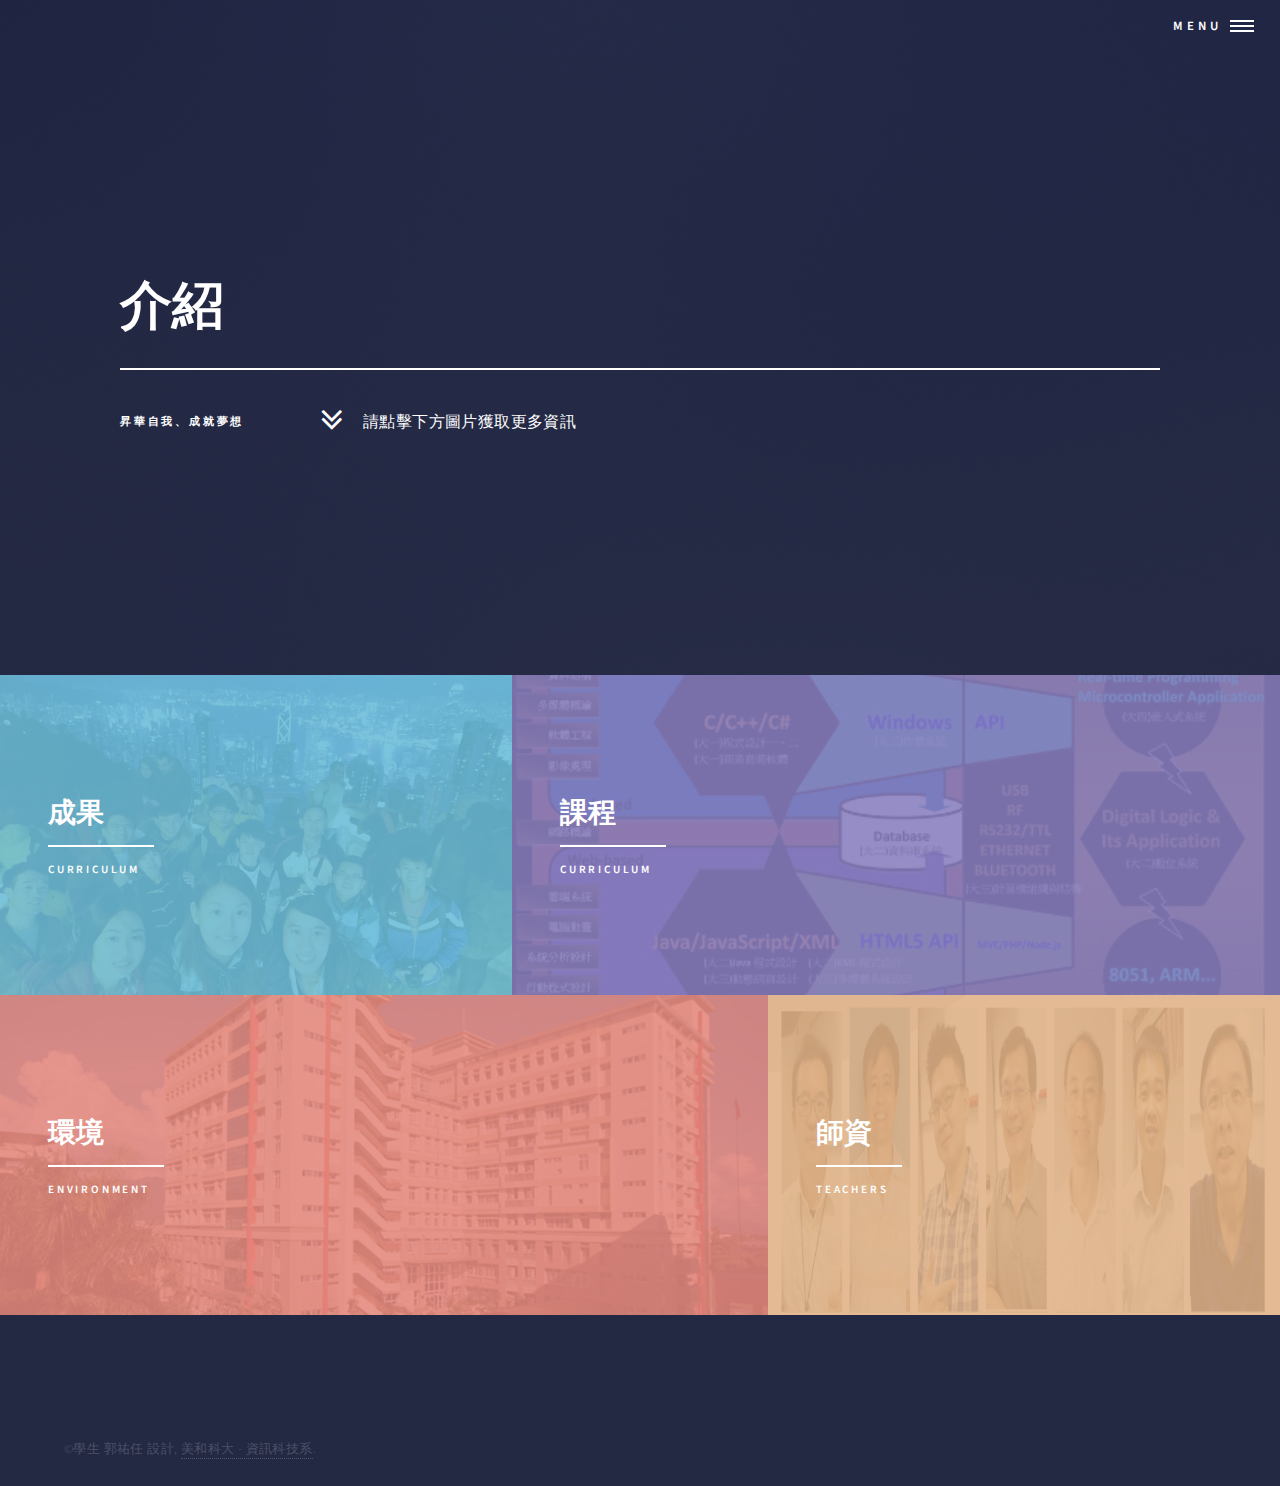
<file: index.html>
<!DOCTYPE HTML>
<!--
    Forty by HTML5 UP
    html5up.net | @ajlkn
	Free for personal and commercial use under the CCA 3.0 license (html5up.net/license)
-->
<html>
	<head>
		<title>資科系首頁</title>
		<meta charset="utf-8" />
		<meta name="viewport" content="width=device-width, initial-scale=1, user-scalable=no" />
		<!--[if lte IE 8]><script src="assetsforty/js/ie/html5shiv.js"></script><![endif]-->
		<link rel="stylesheet" href="assetsforty/css/main.css" />
		<!--[if lte IE 9]><link rel="stylesheet" href="assetsforty/css/ie9.css" /><![endif]-->
		<!--[if lte IE 8]><link rel="stylesheet" href="assetsforty/css/ie8.css" /><![endif]-->
        <link rel="stylesheet" href="https://cdnjs.cloudflare.com/ajax/libs/animate.css/3.5.2/animate.min.css">
	</head>
	<body>

		<!-- Wrapper -->
			<div id="wrapper">

				<!-- Header -->
					<header id="header" class="alt">
						<a href="#" onclick="history.back()" class="logo"><!--<strong><i class="fa fa-mail-reply-all"></i>back</strong>--></a>
						<nav>
							<a href="#menu">Menu</a>
						</nav>
					</header>

				<!-- Menu -->
					<nav id="menu">
						<ul class="links">
							<li><a href="index.html">首頁</a></li>
                           <!-- <li><a href="Application.html">報名流程</a></li>-->
						</ul>
						<ul class="actions vertical">
							<li><a href="#" class="button fit">登入</a></li>
						</ul>
					</nav>

				<!-- Banner -->
					<section id="banner" class="major">
						<div class="inner">
							<header class="major">
								<h1>介紹</h1>
							</header>
							<div class="content">
								<p>昇華自我、成就夢想</p>
								<ul class="actions">
                                     <li><i class="fa fa-angle-double-down animated infinite bounce" style="font-size:36px"></i></li>
                                    <li>請點擊下方圖片獲取更多資訊</li>
    							</ul>
							</div>
						</div>
					</section>

				<!-- Main -->
					<div id="main">

						<!-- One -->
							<section id="one" class="tiles">
                                <article>
        							<span class="image">
										<img src="images/HK.jpg" />
									</span>
									<header class="major">
										<h3><a href="Introduction5.html" class="link">成果</a></h3>
										<p>Curriculum</p>
									</header>
								</article>
                                <article>
    								<span class="image">
										<img src="images/work.png" alt="" />
									</span>
									<header class="major">
										<h3><a href="Introduction2.html" class="link">課程</a></h3>
										<p>Curriculum</p>
									</header>
								</article>
								<article>
									<span class="image">
										<img src="images/class.jpg" alt="" />
									</span>
									<header class="major">
										<h3><a href="Introduction3.html" class="link">環境</a></h3>
										<p>Environment</p>
									</header>
								</article>
								<article>
									<span class="image">
										<img src="images/tc.png" alt="" />
									</span>
									<header class="major">
										<h3><a href="Introduction4.html" class="link">師資</a></h3>
										<p>Teachers</p>
									</header>
								</article>

							</section>
                </div>
	            
                

<footer id="footer">

    			<footer id="footer">

            	<ul class="copyright">
					<li style="padding:10% 0% 0% 5%;">&copy;學生 郭祐任 設計, <a href="http://doit.meiho.edu.tw/bin/home.php">美和科大 - 資訊科技系</a>.</li>
				</ul>
			</footer>
			
		<!-- Scripts -->
			<script src="assetsforty/js/jquery.min.js"></script>
			<script src="assetsforty/js/jquery.scrolly.min.js"></script>
			<script src="assetsforty/js/jquery.scrollex.min.js"></script>
			<script src="assetsforty/js/skel.min.js"></script>
			<script src="assetsforty/js/util.js"></script>
			<!--[if lte IE 8]><script src="assetsforty/js/ie/respond.min.js"></script><![endif]-->
			<script src="assetsforty/js/main.js"></script>
            

	</body>
</html>
</file>
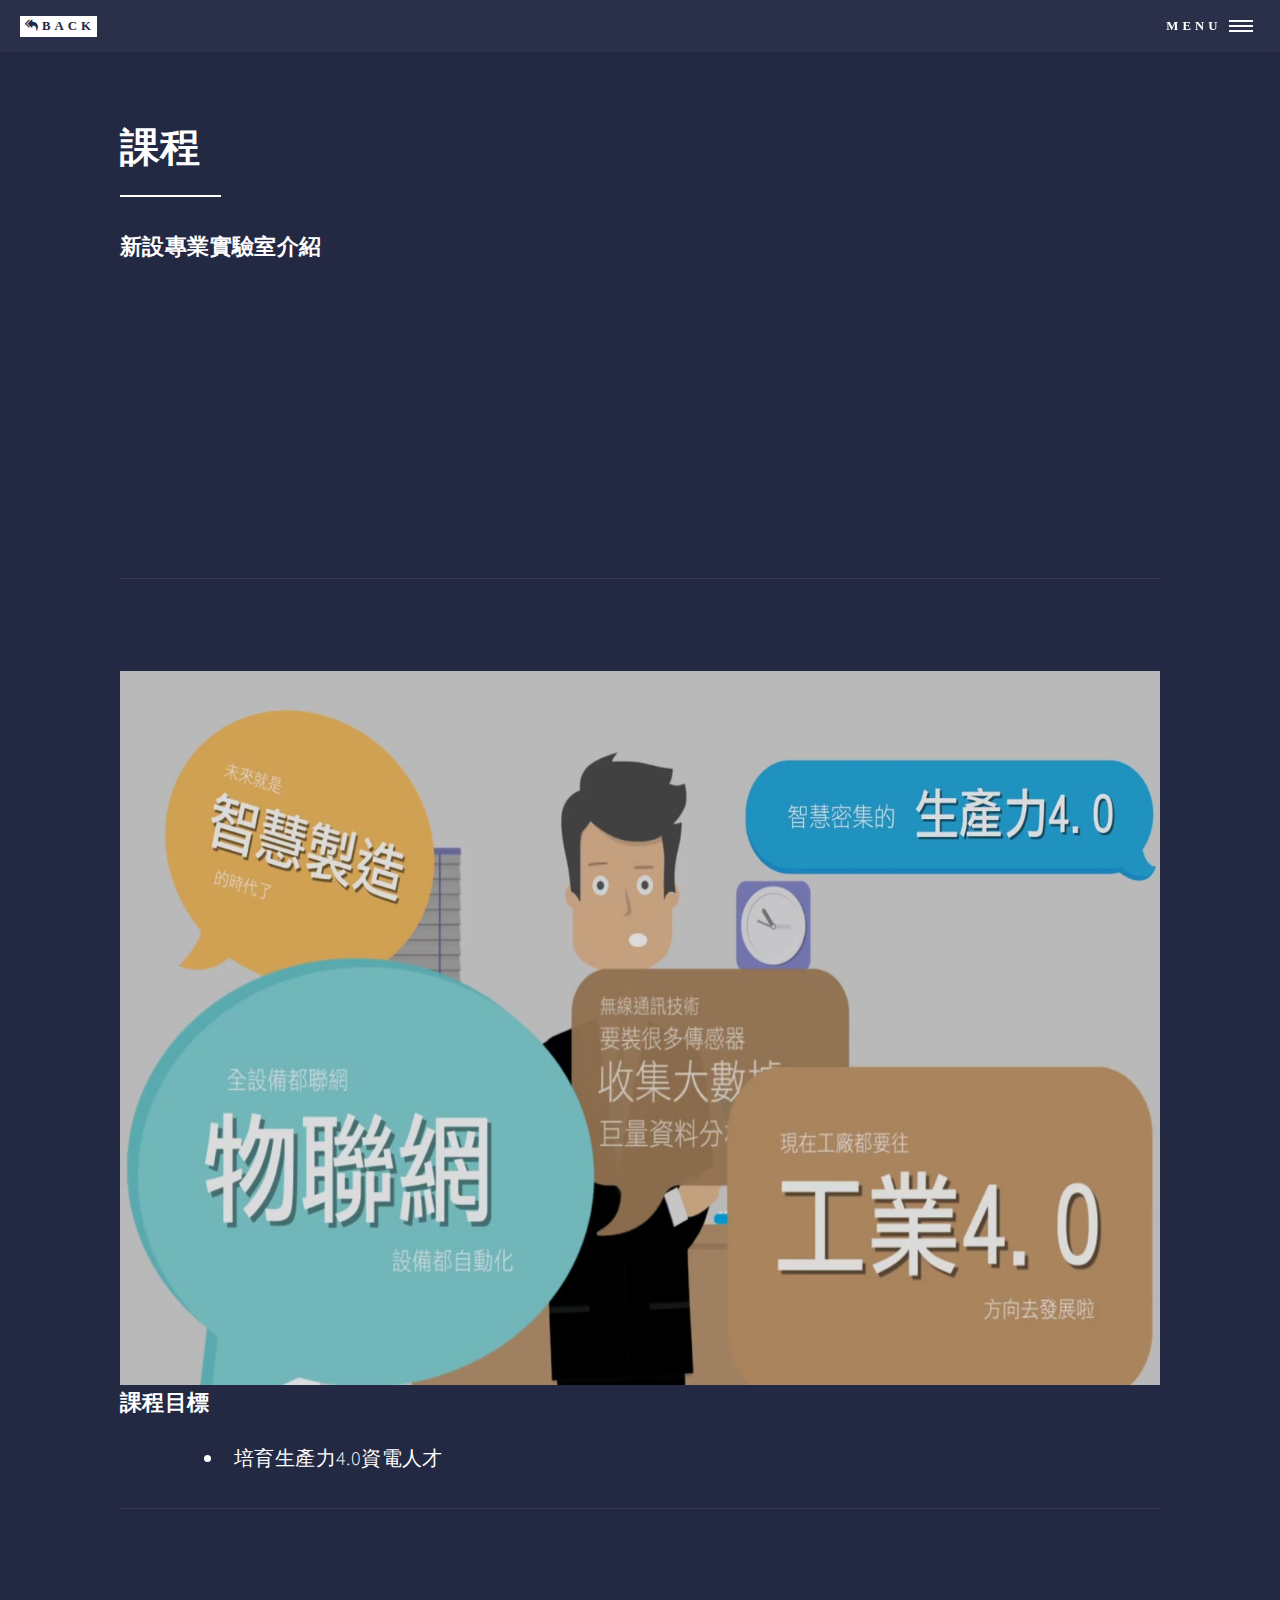
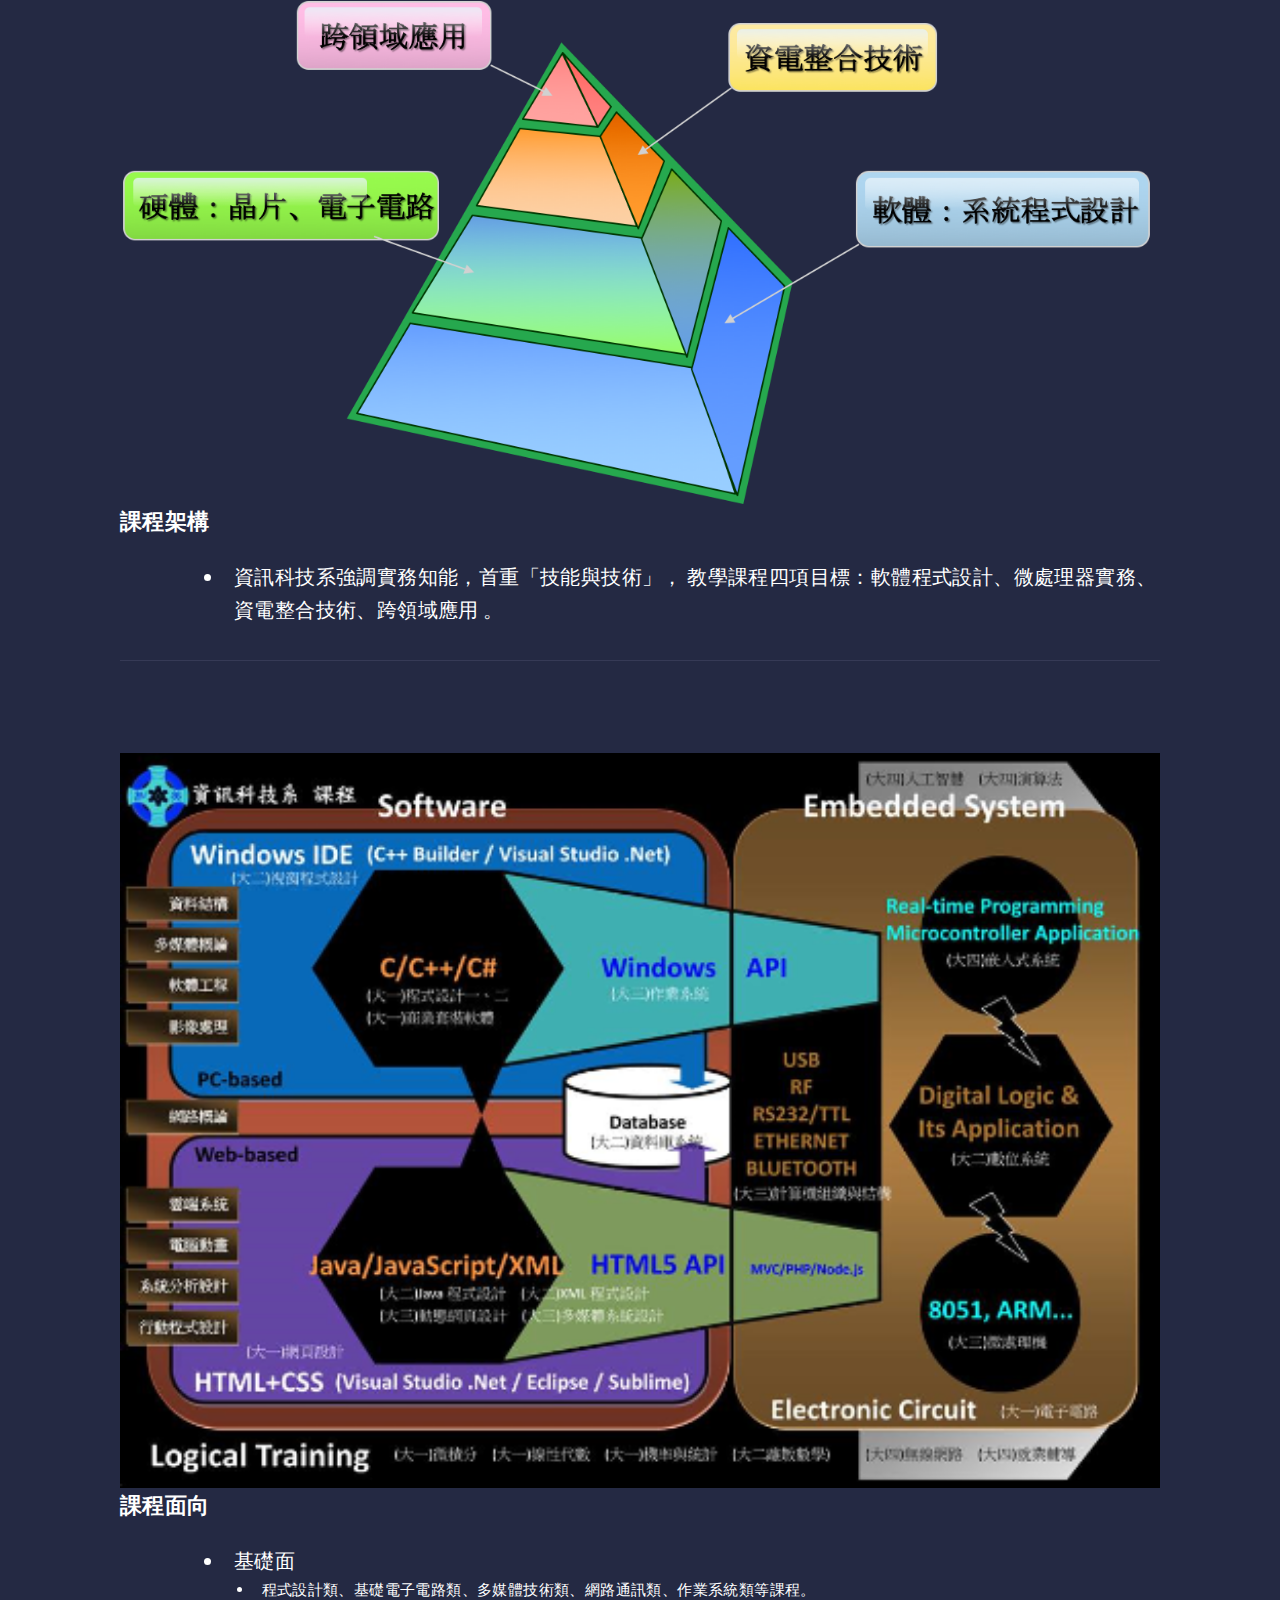
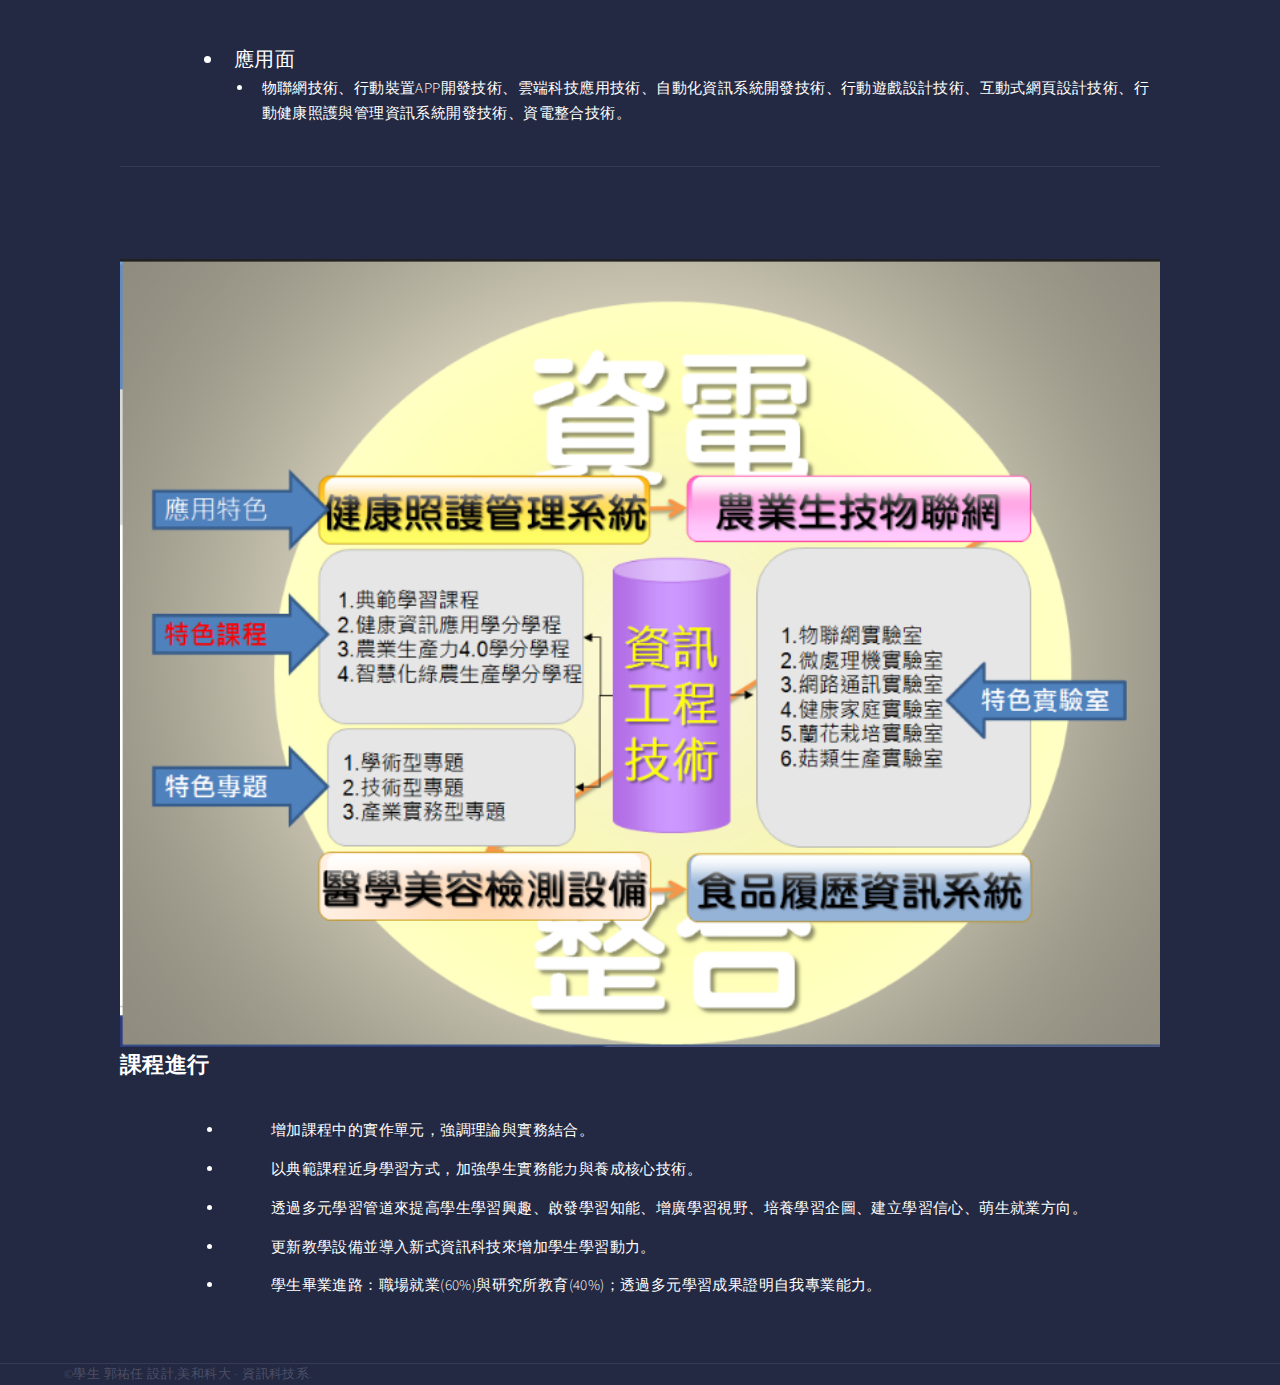
<file: Introduction2.html>
<!DOCTYPE HTML>
<!--
    Forty by HTML5 UP
    html5up.net | @ajlkn
    Free for personal and commercial use under the CCA 3.0 license (html5up.net/license)
-->
<html>
	<head>
		<title><span class="ui-icon ui-icon-arrowthick-1-n"></span>師資介紹</title>
		<meta charset="utf-8" />
		<meta name="viewport" content="width=device-width, initial-scale=1, user-scalable=no" />
		<!--[if lte IE 8]><script src="assetsforty/js/ie/html5shiv.js"></script><![endif]-->
		<link rel="stylesheet" href="assetsforty/css/main.css" />
		<!--[if lte IE 9]><link rel="stylesheet" href="assetsforty/css/ie9.css" /><![endif]-->
		<!--[if lte IE 8]><link rel="stylesheet" href="assetsforty/css/ie8.css" /><![endif]-->
        <link rel="stylesheet" type="text/css" href="css/style2.css"> 
	</head>
	<body  >

		<!-- Wrapper -->
			<div id="wrapper">

				<!-- Header -->
					<header id="header">
						<a href="#" onclick="history.back()" class="logo"><strong><i class="fa fa-mail-reply-all"></i>back</strong> </a>
        				<nav>
							<a href="#menu">Menu</a>
						</nav>
					</header>

				<!-- Menu -->
					<nav id="menu">
        				<ul class="links">
							<li><a href="home.html">首頁</a></li>
							<!--<li><a href="Introduction1.html">特色</a></li>-->
                            <li><a href="Introduction5.html">成果</a></li>
							<li><a href="Introduction2.html">課程</a></li>
							<li><a href="Introduction3.html">環境</a></li>
                            <li><a href="Introduction4.html">師資</a></li>
						</ul>
						<ul class="actions vertical">
							<li><a href="#" class="button fit">登入</a></li>
						</ul>
					</nav>

				<!-- Main -->
    				<div id="main" class="alt">

						<!-- One -->
							<section id="one">
								<div class="inner">
									<header class="major">
										<h1>課程</h1>
									</header>
                                    <h2 style="font-size:22px;">新設專業實驗室介紹</h2>
                                    <iframe width="315" height="250" src="https://www.youtube.com/embed/HopydA34Oq4" frameborder="0" allowfullscreen></iframe>
                                    <hr />
                                    <span class="image main"><img src="images/class3.png" alt="" /></span>
                                    
            						 <h2 style="font-size:22px;">課程目標</h2>
                                     <ul style="padding:0% 0% 0% 10%;">
                                         <li style="font-size:20px;">培育生產力4.0資電人才</li>
                                             
                                      </ul><hr />
                                      <span class="image main"><img src="images/class4.png" alt="" /></span>
                                    
                					 <h2 style="font-size:22px;">課程架構  
                					 </h2>
                                     <ul style="padding:0% 0% 0% 10%;">
                                         <li style="font-size:20px;">資訊科技系強調實務知能，首重「技能與技術」， 教學課程四項目標：軟體程式設計、微處理器實務、資電整合技術、跨領域應用 。</li>
                                             
                                      </ul><hr />
									
                                    <span class="image main"><img src="images/work.png" alt="" /></span>
                                    
        							 <h2 style="font-size:22px;">課程面向</h2>
                                     <ul style="padding:0% 0% 0% 10%;">
                                         <li style="font-size:20px;">基礎面
                                         <ul>
                                             <li style="font-size:15px;">程式設計類、基礎電子電路類、多媒體技術類、網路通訊類、作業系統類等課程。</li>
                                        </ul></li>
                                        <li style="font-size:20px;">應用面
                                         <ul>
                                             <li style="font-size:15px;">物聯網技術、行動裝置APP開發技術、雲端科技應用技術、自動化資訊系統開發技術、行動遊戲設計技術、互動式網頁設計技術、行動健康照護與管理資訊系統開發技術、資電整合技術。</li>
                                        </ul></li>
                                      </ul><hr />
                                      
                                      <span class="image main"><img src="images/work2.PNG" alt="" /></span>
            						 <h2 style="font-size:22px;">課程進行</h2>
                                     <ul style="padding:0% 0% 0% 10%;">
                                         <li style="font-size:15px;padding:1.5% 0% 0% 5%; ">增加課程中的實作單元，強調理論與實務結合。</li>
                                         <li style="font-size:15px;padding:1.5% 0% 0% 5%;">以典範課程近身學習方式，加強學生實務能力與養成核心技術。</li>
                                         <li style="font-size:15px;padding:1.5% 0% 0% 5%;">透過多元學習管道來提高學生學習興趣、啟發學習知能、增廣學習視野、培養學習企圖、建立學習信心、萌生就業方向。</li>
                                         <li style="font-size:15px;padding:1.5% 0% 0% 5%;">更新教學設備並導入新式資訊科技來增加學生學習動力。</li>
                                         <li style="font-size:15px;padding:1.5% 0% 0% 5%;">學生畢業進路：職場就業(60%)與研究所教育(40%)；透過多元學習成果證明自我專業能力。</li>
                                      </ul>
                                     
                                      
								</div>
                                    
							</section>


			</div>
            <footer id="footer">

            	<ul class="copyright">
					<li style="padding:0% 0% 0% 5%;">&copy;學生 郭祐任 設計,美和科大 - 資訊科技系.</li>
				</ul>
			</footer>

        <!-- Scripts -->
    		<script src="assetsforty/js/jquery.min.js"></script>
			<script src="assetsforty/js/jquery.scrolly.min.js"></script>
			<script src="assetsforty/js/jquery.scrollex.min.js"></script>
			<script src="assetsforty/js/skel.min.js"></script>
			<script src="assetsforty/js/util.js"></script>
			<!--[if lte IE 8]><script src="assetsforty/js/ie/respond.min.js"></script><![endif]-->
			<script src="assetsforty/js/main.js"></script>
	</body>
</html>
</file>
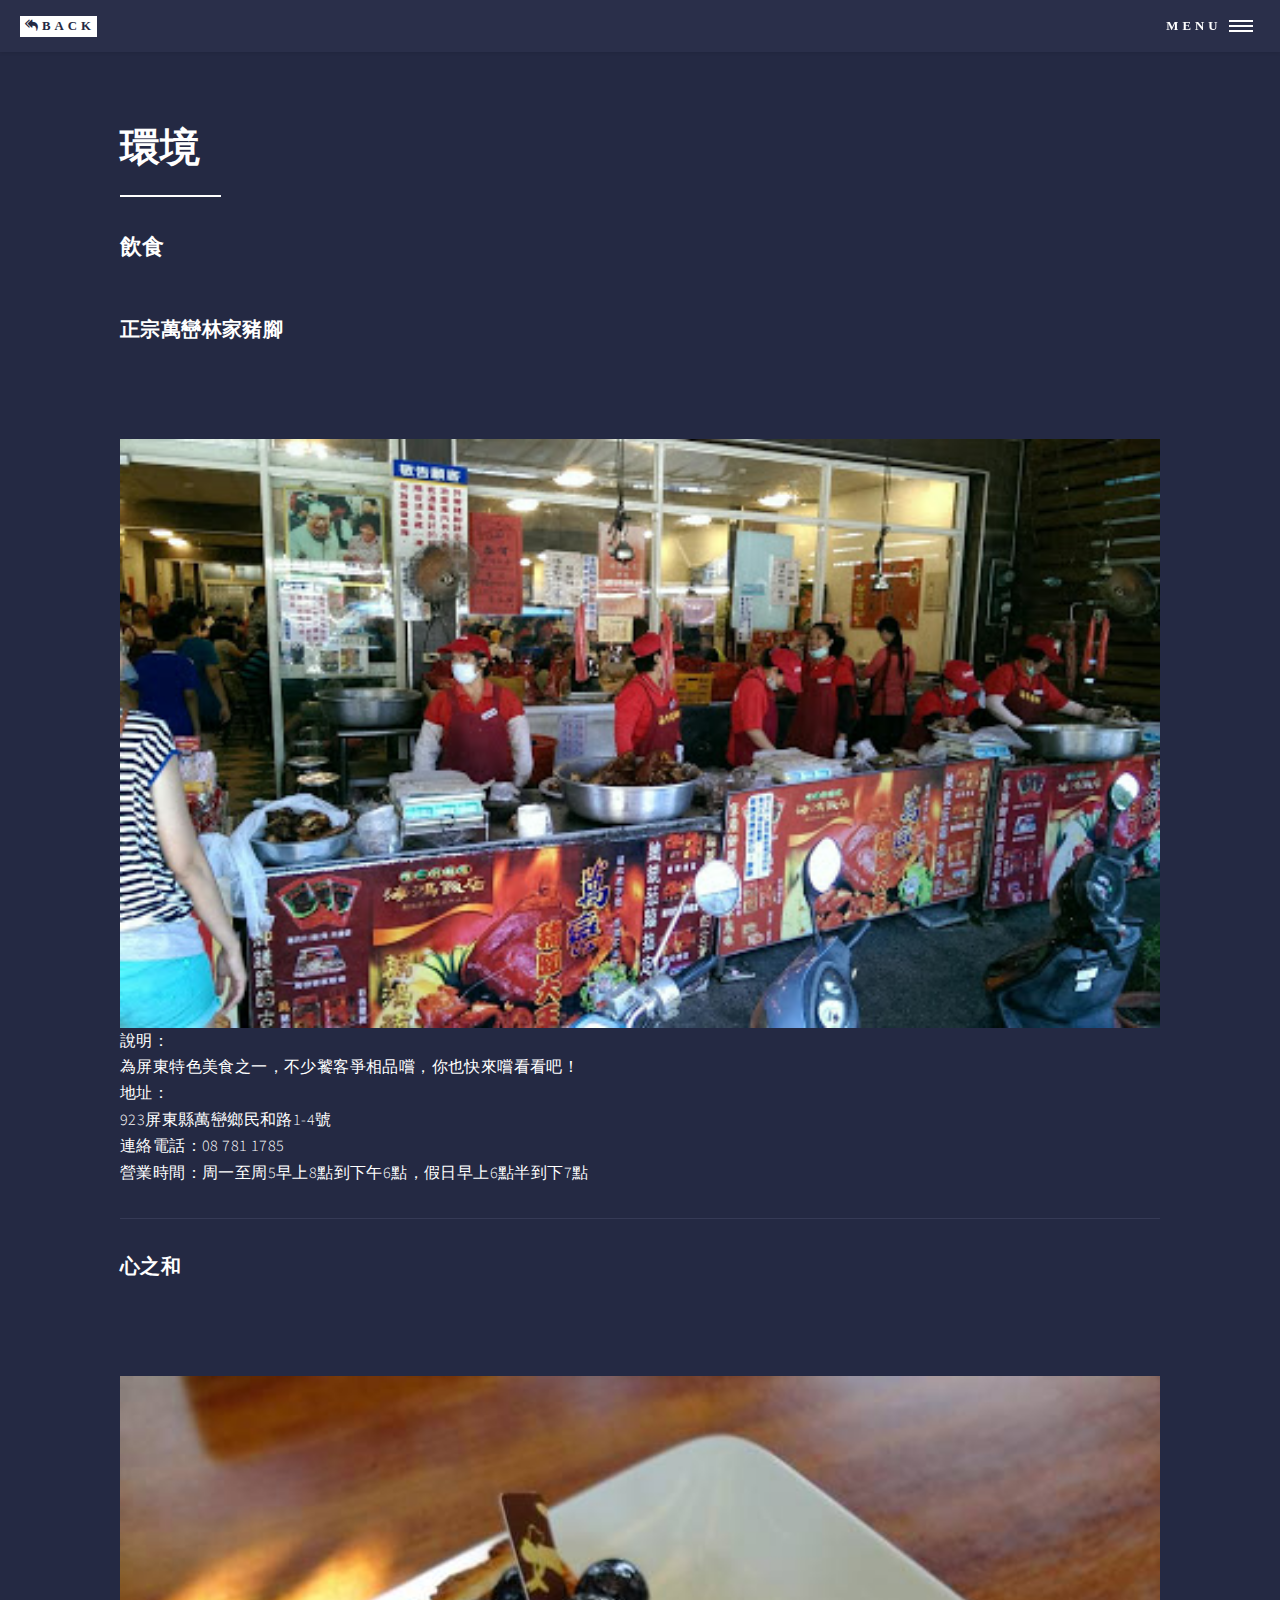
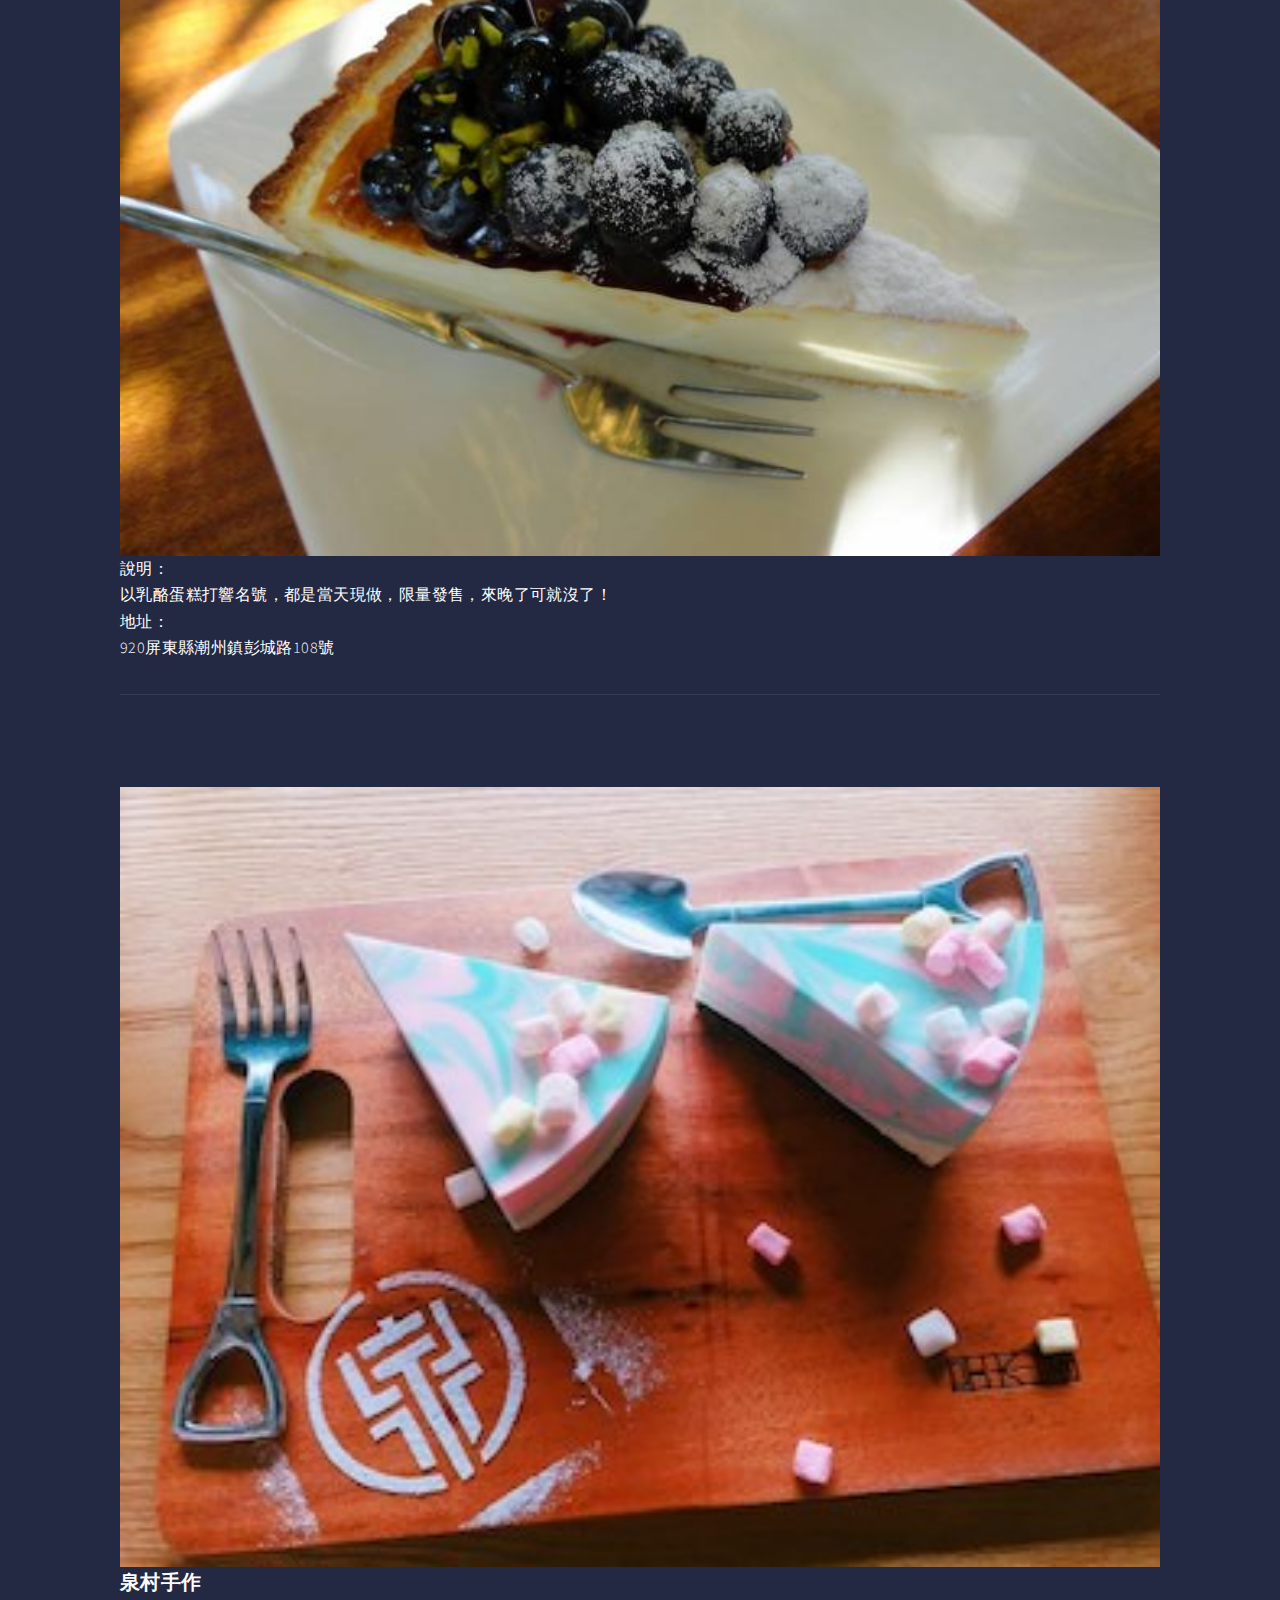
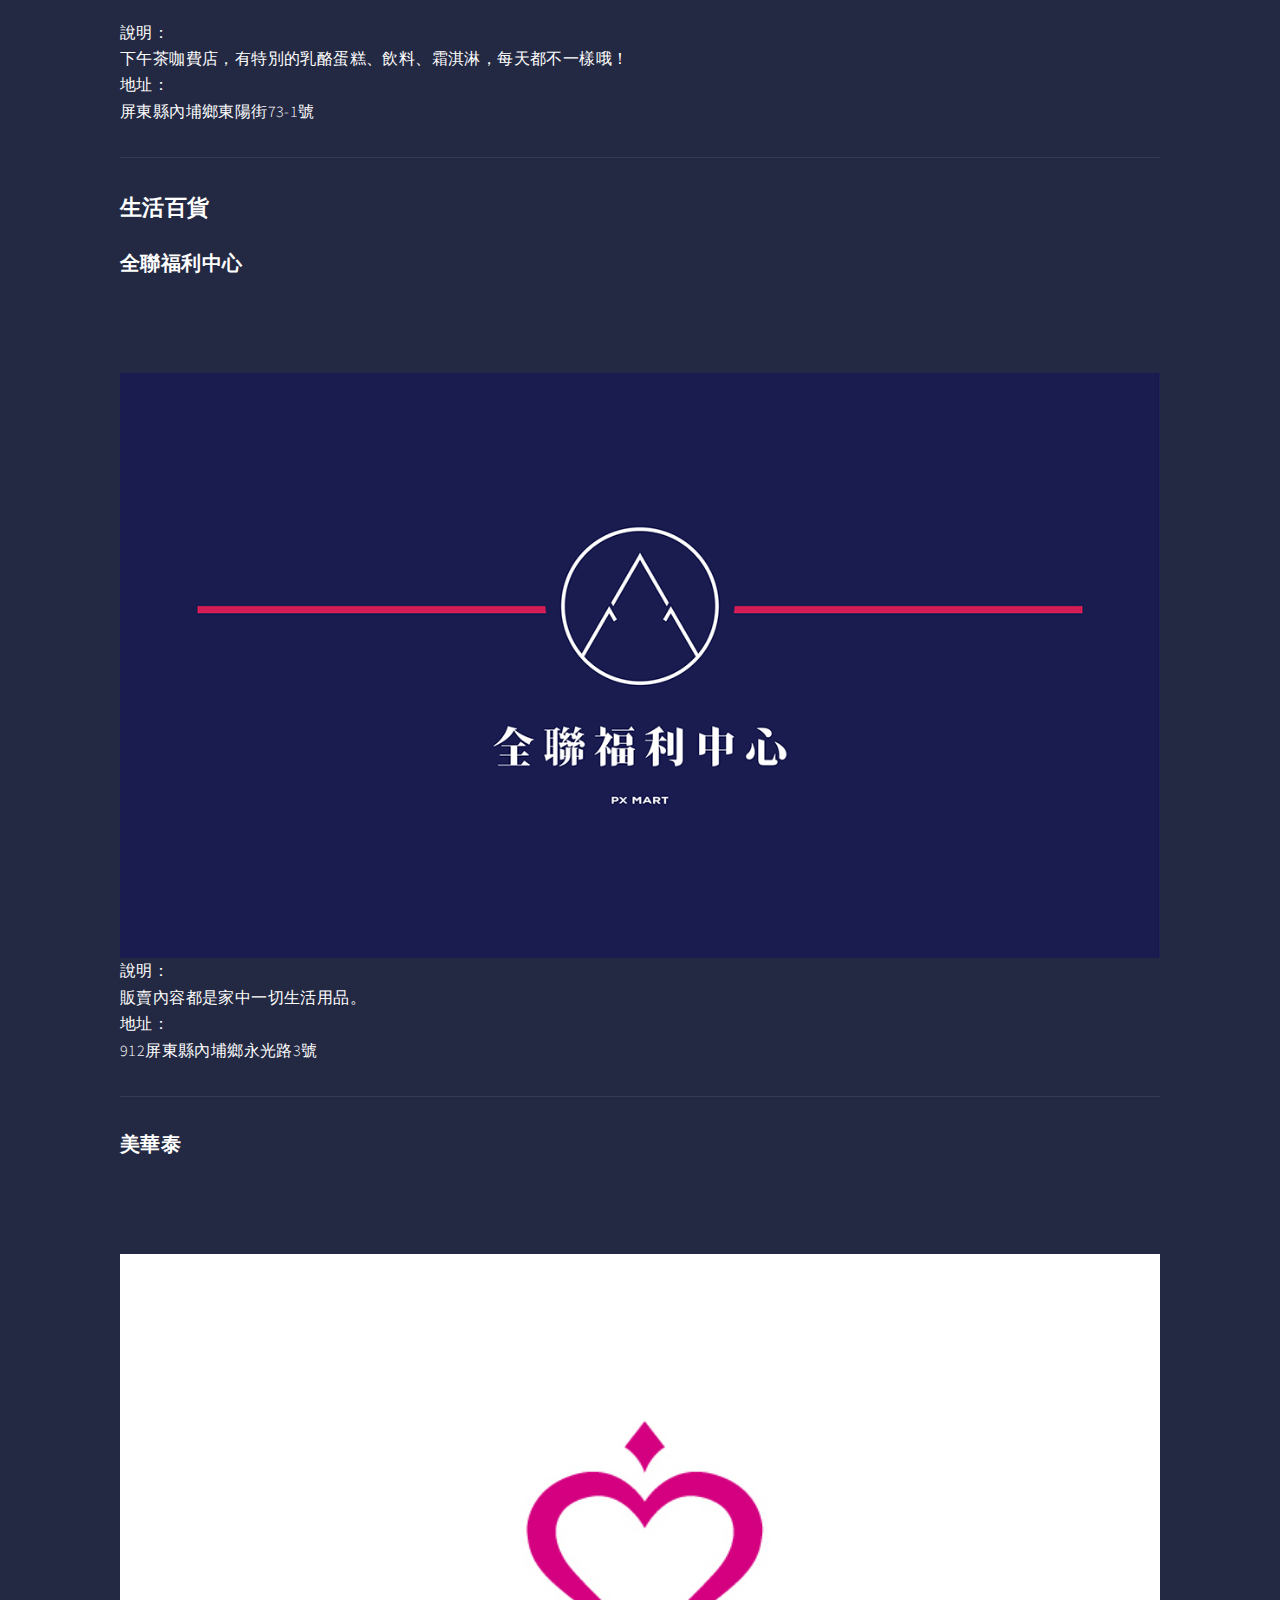
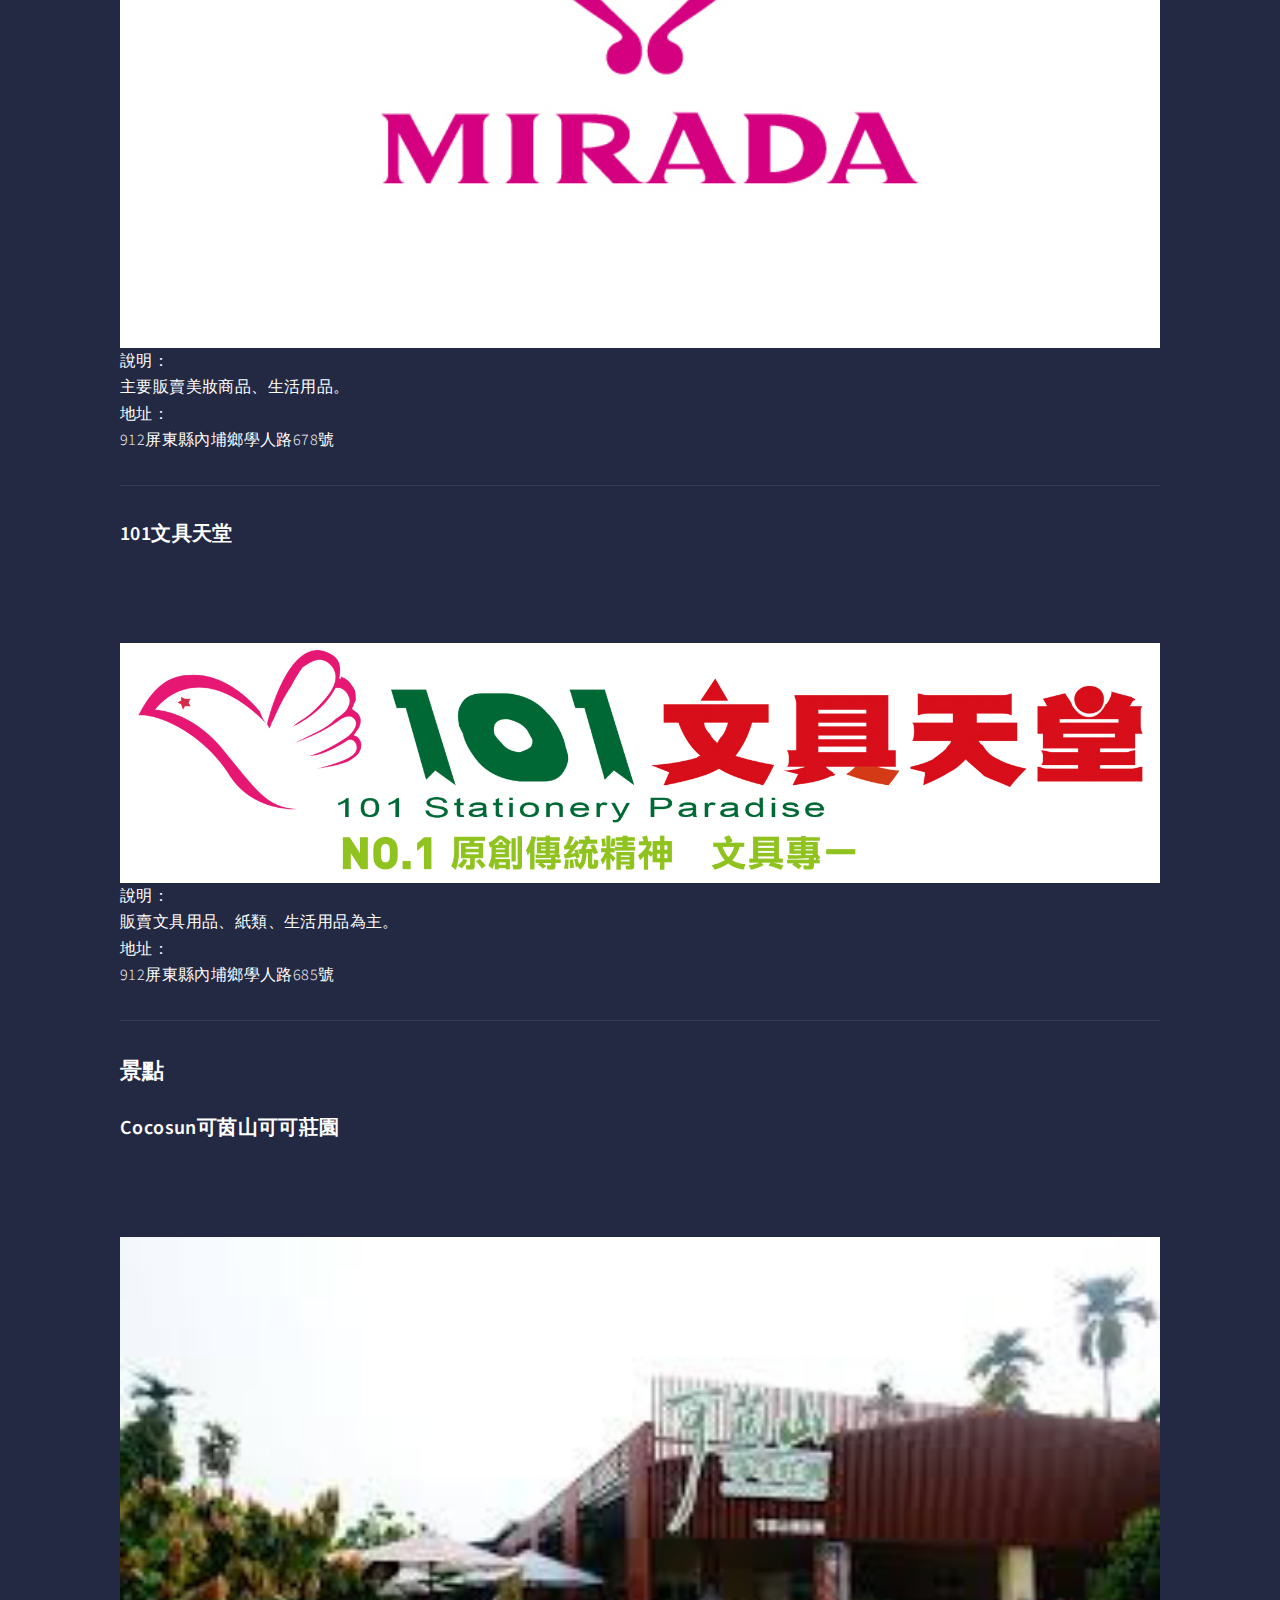
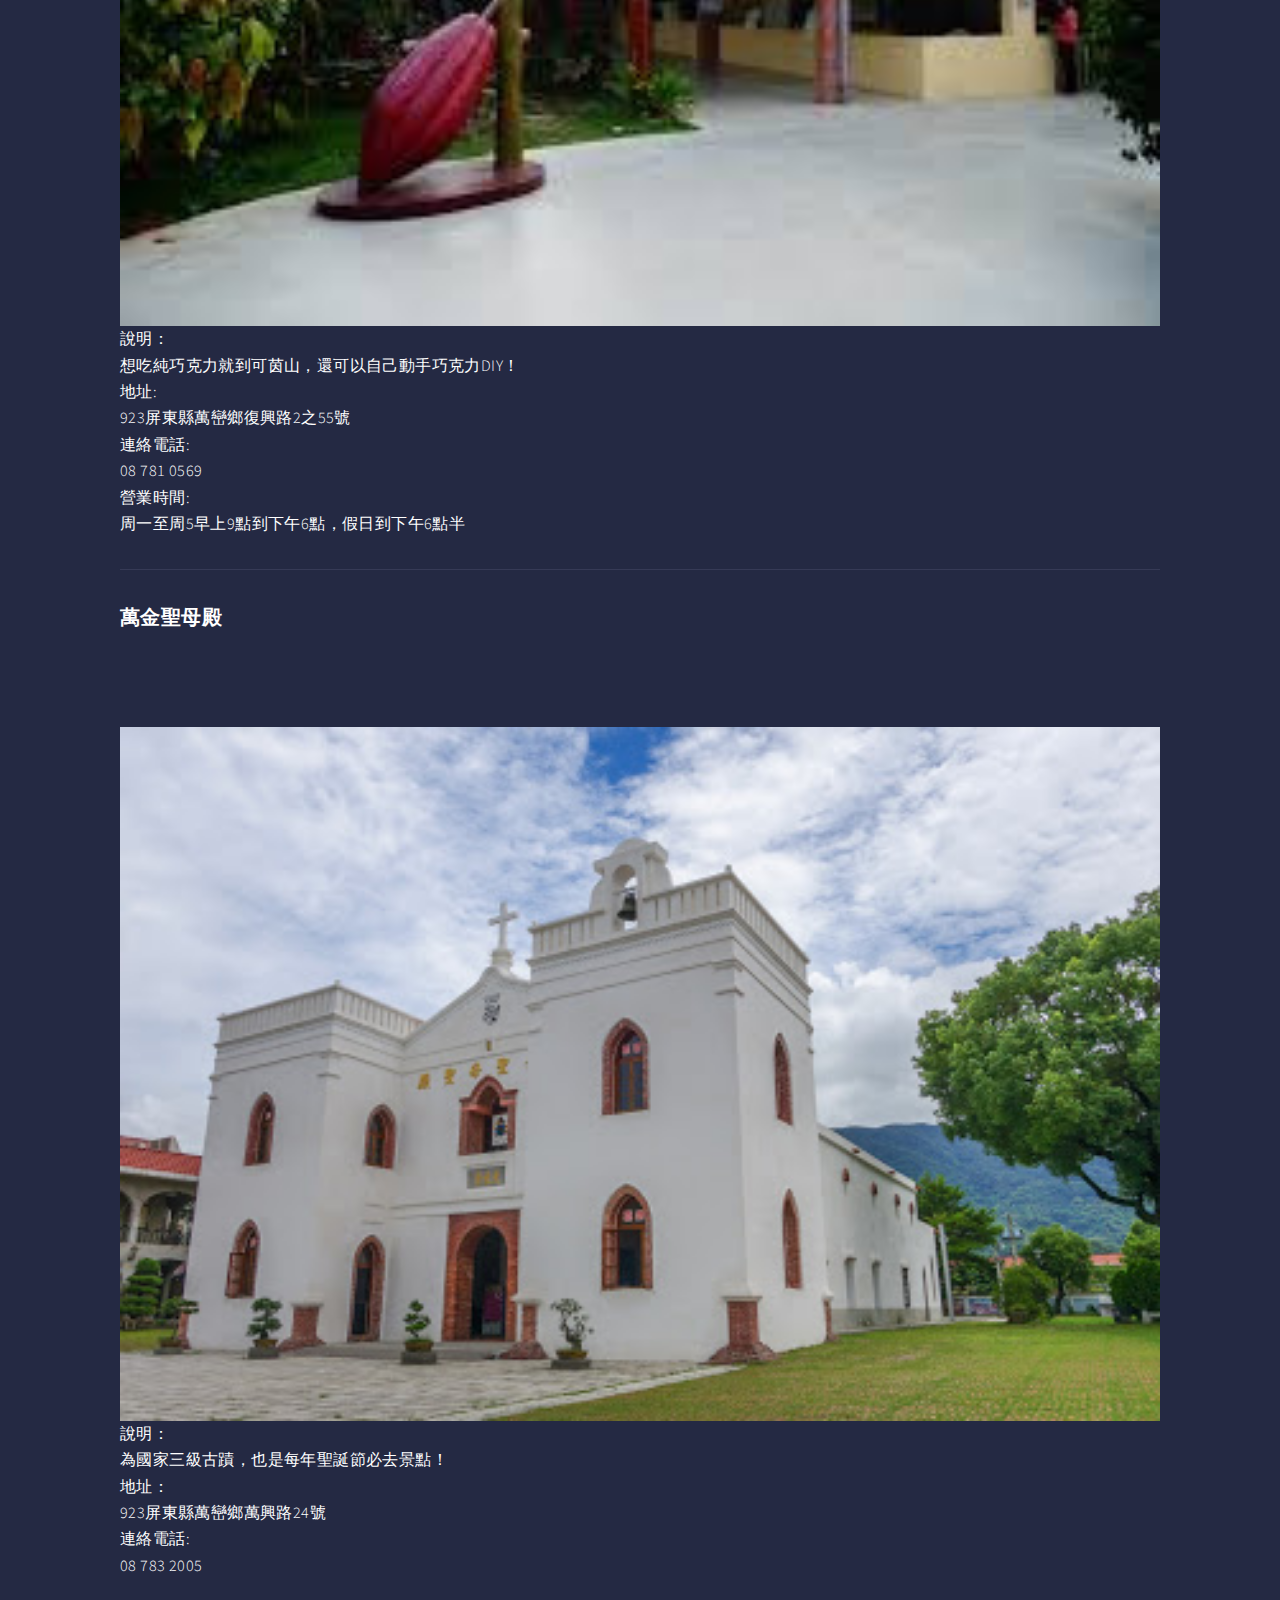
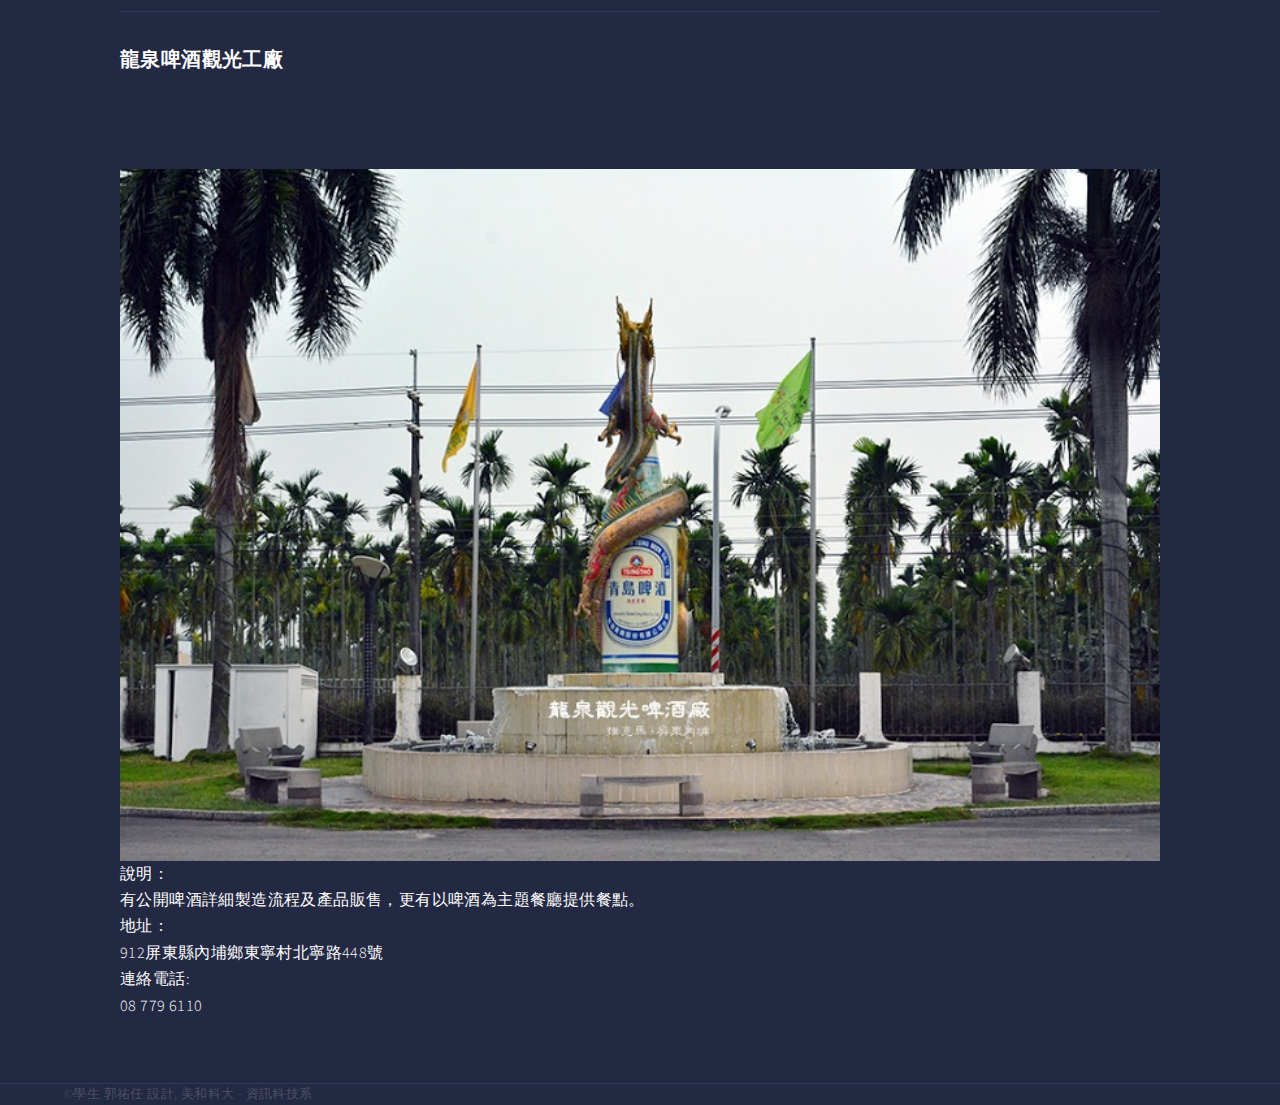
<file: Introduction3.html>
<!DOCTYPE HTML>
<!--
    Forty by HTML5 UP
    html5up.net | @ajlkn
    Free for personal and commercial use under the CCA 3.0 license (html5up.net/license)
-->
<html>
	<head>
		<title><span class="ui-icon ui-icon-arrowthick-1-n"></span>師資介紹</title>
		<meta charset="utf-8" />
		<meta name="viewport" content="width=device-width, initial-scale=1, user-scalable=no" />
		<!--[if lte IE 8]><script src="assetsforty/js/ie/html5shiv.js"></script><![endif]-->
		<link rel="stylesheet" href="assetsforty/css/main.css" />
		<!--[if lte IE 9]><link rel="stylesheet" href="assetsforty/css/ie9.css" /><![endif]-->
		<!--[if lte IE 8]><link rel="stylesheet" href="assetsforty/css/ie8.css" /><![endif]-->
        <link rel="stylesheet" type="text/css" href="css/style2.css"> 
	</head>
	<body  >

		<!-- Wrapper -->
			<div id="wrapper">

				<!-- Header -->
					<header id="header">
						<a href="#" onclick="history.back()" class="logo"><strong><i class="fa fa-mail-reply-all"></i>back</strong> </a>
        				<nav>
							<a href="#menu">Menu</a>
						</nav>
					</header>

				<!-- Menu -->
					<nav id="menu">
        				<ul class="links">
							<li><a href="home.html">首頁</a>
							<!--<li><a href="Introduction1.html">特色</a>-->
                            <li><a href="Introduction5.html">成果</a>
							<li><a href="Introduction2.html">課程</a>
							<li><a href="Introduction3.html">環境</a>
                            <li><a href="Introduction4.html">師資</a>
						</ul>
						<ul class="actions vertical">
							<li><a href="#" class="button fit">登入</a>
						</ul>
					</nav>

				<!-- Menu -->
    				<nav id="menu">
						<ul class="links">
							<li><a href="home.html">首頁</a>
							<li><a href="Introduction1.html">特色</a>
							<li><a href="Introduction2.html">課程</a>
							<li><a href="Introduction3.html">環境</a>
                            <li><a href="Introduction4.html">師資</a>
						</ul>
						<ul class="actions vertical">
							<li><a href="#" class="button fit">登入</a>
						</ul>
					</nav>

				<!-- Main -->
					<div id="main" class="alt">

						<!-- One -->
							<section id="one">
								<div class="inner">
									<header class="major">
										<h1>環境</h1>
									</header>
            						 <h2 style="font-size:22px;">飲食</h2></br>
                                     <h2 style="font-size:20px;">正宗萬巒林家豬腳</h2>
									 <span class="image main"><img src="images/eat.jpg" alt="" /></span>
                                     
                                     <ul style="padding:0% 0% 0% 0%;">
                                         說明：<br/>為屏東特色美食之一，不少饕客爭相品嚐，你也快來嚐看看吧！<br/>
                                         地址：<br/>923屏東縣萬巒鄉民和路1-4號<br/>
                                         連絡電話：08 781 1785<br/>
                                         營業時間：周一至周5早上8點到下午6點，假日早上6點半到下7點
                                             
                                     </ul><hr />
                                     <h2 style="font-size:20px;">心之和</h2>
									 <span class="image main"><img src="images/cake.jpg" alt="" /></span>
                                     
                                     <ul style="padding:0% 0% 0% 0%;">
                                         說明：<br/>以乳酪蛋糕打響名號，都是當天現做，限量發售，來晚了可就沒了！<br/>
                                         地址：<br/>920屏東縣潮州鎮彭城路108號
                                             
                                     </ul><hr />
                                     <span class="image main"><img src="images/cake2.jpg" alt="" /></span>
                                     <h2 style="font-size:20px;">泉村手作</h2>
                                     <ul style="padding:0% 0% 0% 0%;">
                                         說明：<br/>下午茶咖費店，有特別的乳酪蛋糕、飲料、霜淇淋，每天都不一樣哦！<br/>
                                         地址：<br/>屏東縣內埔鄉東陽街73-1號
                                             
                                     </ul><hr />
                                     <h2 style="font-size:22px;">生活百貨</h2>
									 <h2 style="font-size:20px;">全聯福利中心</h2>
                                     <span class="image main"><img src="images/PXmart.jpg" alt="" /></span>
                                     <ul style="padding:0% 0% 0% 0%;">
                                         說明：<br/>販賣內容都是家中一切生活用品。<br/>
                                         地址：<br/>912屏東縣內埔鄉永光路3號
                                     </ul><hr />
									 
									 <h2 style="font-size:20px;">美華泰</h2>
                                     <span class="image main"><img src="images/mirada.jpg" alt="" /></span>
                                     <ul style="padding:0% 0% 0% 0%;">
                                         說明：<br/>主要販賣美妝商品、生活用品。<br/>
                                         地址：<br/>912屏東縣內埔鄉學人路678號
                                             
                                     </ul><hr />
                                     <h2 style="font-size:20px;">101文具天堂</h2>
									 <span class="image main"><img src="images/101.jpg" alt="" /></span>
                                     
                                     <ul style="padding:0% 0% 0% 0%;">
                                         說明：<br/>
										 販賣文具用品、紙類、生活用品為主。<br/>
                                         地址：<br/>
										 912屏東縣內埔鄉學人路685號 
                                     
									 </ul><hr />
                                     <h2 style="font-size:22px;">景點</h2>
                                     <h2 style="font-size:20px;">Cocosun可茵山可可莊園</h2>
									 <span class="image main"><img src="images/coco.jpg" alt="" /></span>
                                     
                                     <ul style="padding:0% 0% 0% 0%;">
                                         說明：<br/>
										 想吃純巧克力就到可茵山，還可以自己動手巧克力DIY！<br/>
                                         地址:<br/>
										 923屏東縣萬巒鄉復興路2之55號<br/>
                                         連絡電話:<br/>
										 08 781 0569<br/>
                                         營業時間:<br/>
										 周一至周5早上9點到下午6點，假日到下午6點半
                                             
                                     </ul><hr />
                                     <h2 style="font-size:20px;">萬金聖母殿</h2>
									 <span class="image main"><img src="images/coco2.jpg" alt="" /></span>
                                     
                                     <ul style="padding:0% 0% 0% 0%;">
                                         說明：<br/>
										 為國家三級古蹟，也是每年聖誕節必去景點！<br/>
                                         地址：<br/>
										 923屏東縣萬巒鄉萬興路24號<br/>
                                         連絡電話:<br/>
										 08 783 2005
                                             
                                     </ul><hr />
                                     <h2 style="font-size:20px;">龍泉啤酒觀光工廠</h2>
									 <span class="image main"><img src="images/bear.jpg" alt="" /></span>
                                     
                                     <ul style="padding:0% 0% 0% 0%;">
                                         說明：<br/>
										 有公開啤酒詳細製造流程及產品販售，更有以啤酒為主題餐廳提供餐點。<br/>
                                         地址：<br/>
										 912屏東縣內埔鄉東寧村北寧路448號<br/>
                                         連絡電話:<br/>
										 08 779 6110
                                             
                                     </ul>
								</div>
							</section>

					</div>
                    <footer id="footer">

            	<ul class="copyright">
					<li style="padding:0% 0% 0% 5%;">&copy;學生 郭祐任 設計, 美和科大 - 資訊科技系.</li>
				</ul>
			</footer>

        <!-- Scripts -->
    		<script src="assetsforty/js/jquery.min.js"></script>
			<script src="assetsforty/js/jquery.scrolly.min.js"></script>
			<script src="assetsforty/js/jquery.scrollex.min.js"></script>
			<script src="assetsforty/js/skel.min.js"></script>
			<script src="assetsforty/js/util.js"></script>
			<!--[if lte IE 8]><script src="assetsforty/js/ie/respond.min.js"></script><![endif]-->
			<script src="assetsforty/js/main.js"></script>
	</body>
</html>
</file>
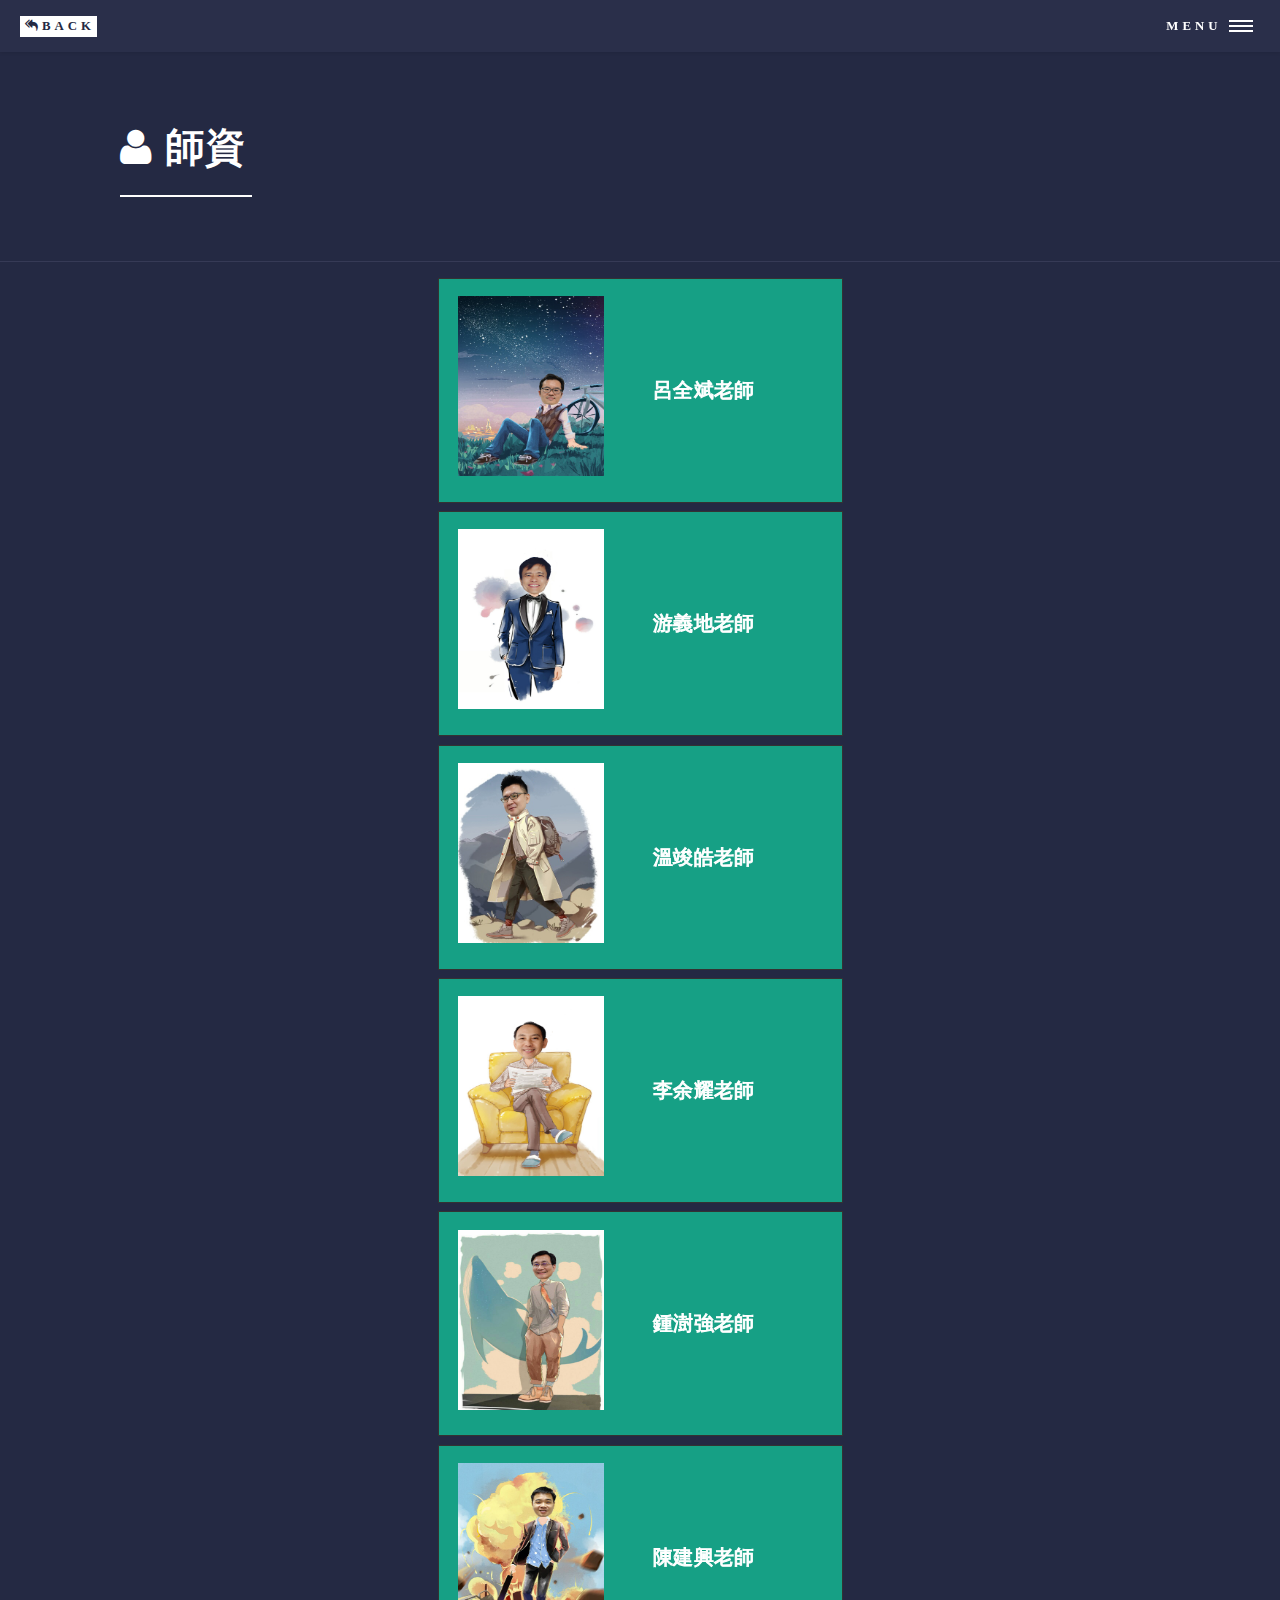
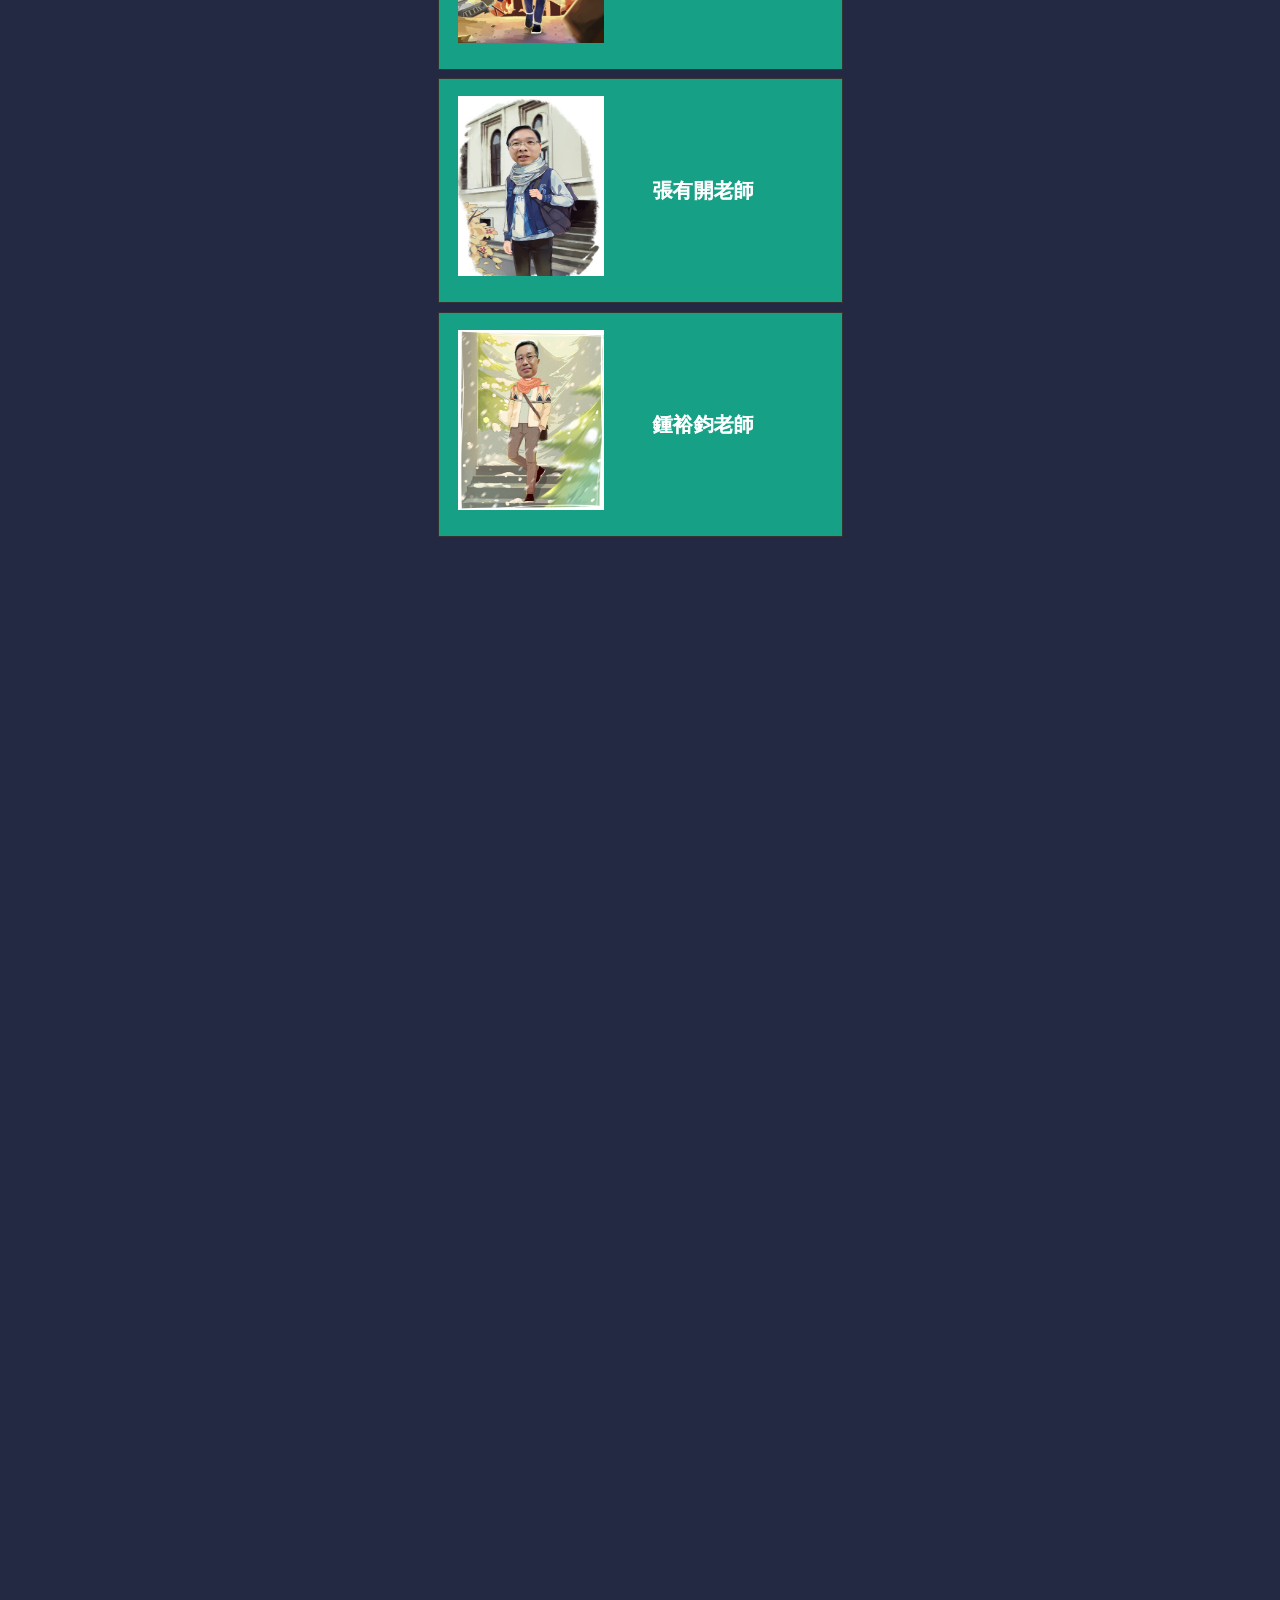
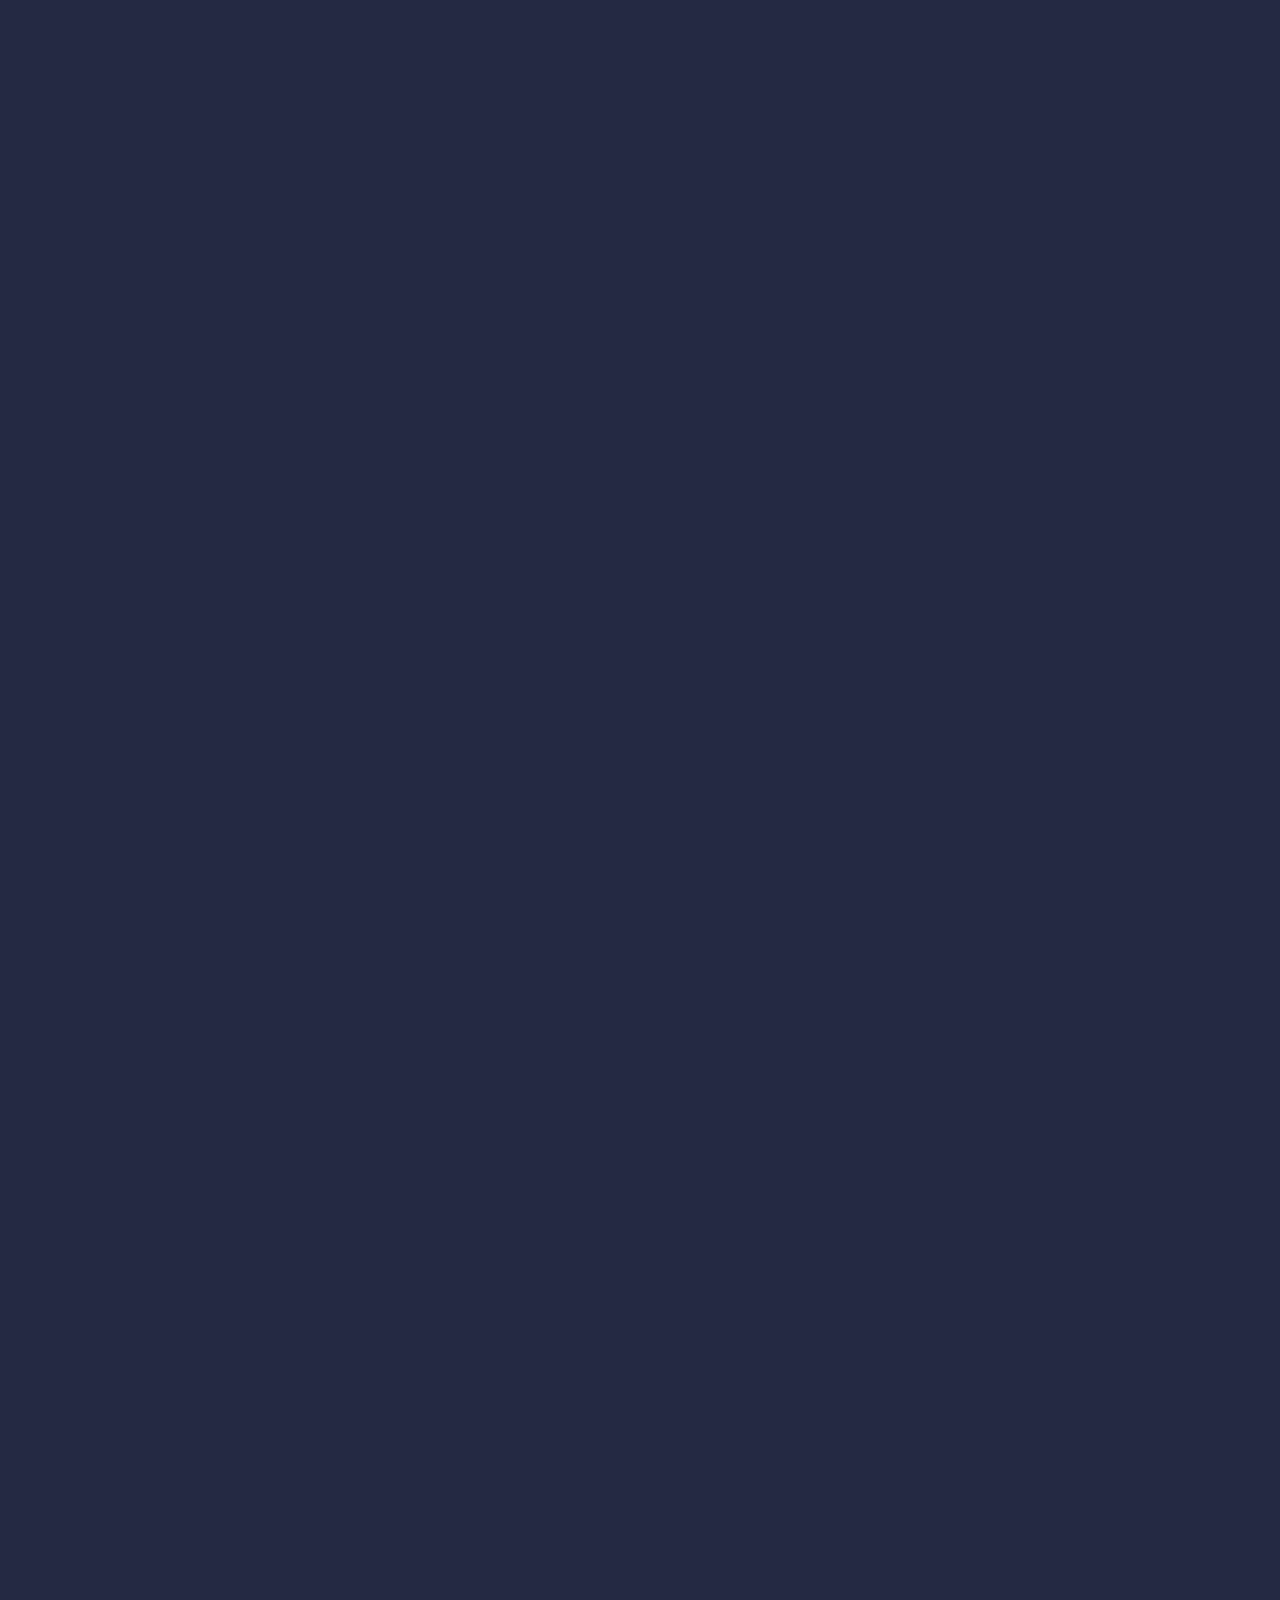
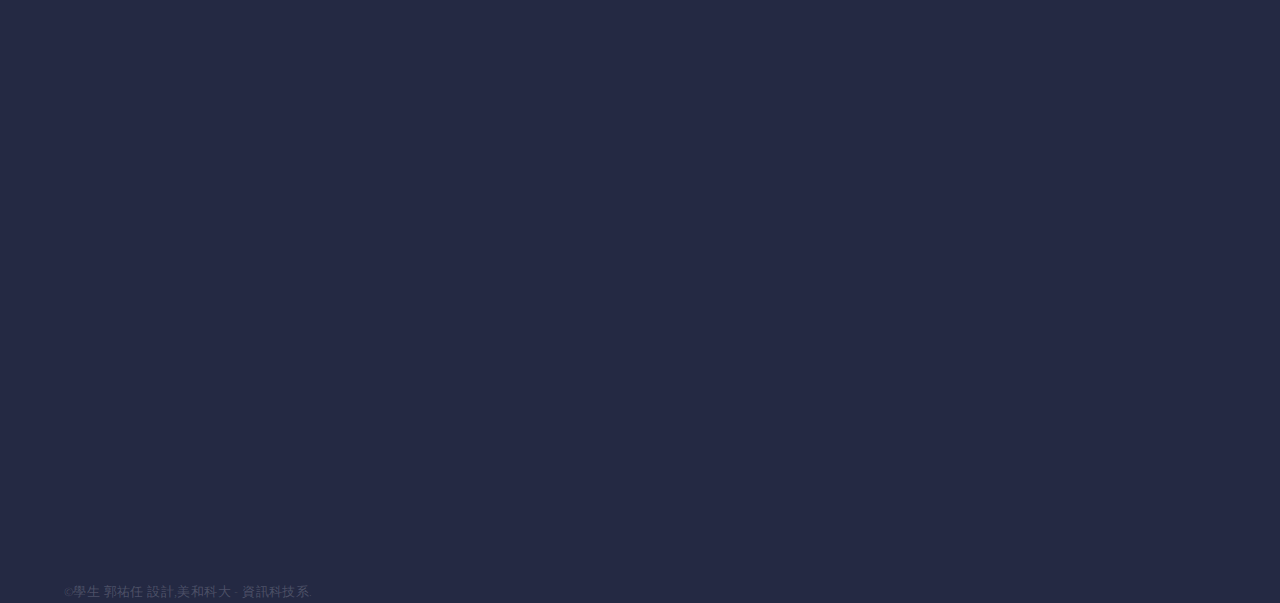
<file: Introduction4.html>
<!DOCTYPE HTML>
<!--
	Forty by HTML5 UP
	html5up.net | @ajlkn
	Free for personal and commercial use under the CCA 3.0 license (html5up.net/license)
-->
<html>
	<head>
		<title><span class="ui-icon ui-icon-arrowthick-1-n"></span>師資介紹</title>
		<meta charset="utf-8" />
		<meta name="viewport" content="width=device-width, initial-scale=1, user-scalable=no" />
		<!--[if lte IE 8]><script src="assetsforty/js/ie/html5shiv.js"></script><![endif]-->
		<link rel="stylesheet" href="assetsforty/css/main.css" />
		<!--[if lte IE 9]><link rel="stylesheet" href="assetsforty/css/ie9.css" /><![endif]-->
		<!--[if lte IE 8]><link rel="stylesheet" href="assetsforty/css/ie8.css" /><![endif]-->
        <link rel="stylesheet" type="text/css" href="css/style2.css"> 
	</head>
	<body  >

		<!-- Wrapper -->
			<div id="wrapper">

				<!-- Header -->
					<header id="header">
						<a href="#" onclick="history.back()" class="logo"><strong><i class="fa fa-mail-reply-all"></i>back</strong> </a>
        				<nav>
							<a href="#menu">Menu</a>
						</nav>
					</header>

				<!-- Menu -->
					<nav id="menu">
        				<ul class="links">
							<li><a href="home.html">首頁</a></li>
							<!--<li><a href="Introduction1.html">特色</a></li>-->
                            <li><a href="Introduction5.html">成果</a></li>
							<li><a href="Introduction2.html">課程</a></li>
							<li><a href="Introduction3.html">環境</a></li>
                            <li><a href="Introduction4.html">師資</a></li>
						</ul>
						<ul class="actions vertical">
							<li><a href="#" class="button fit">登入</a></li>
						</ul>
					</nav>

				<!-- Main -->
					<div id="main" class="alt">

						<!-- One -->
							<section id="one">
								<div class="inner">
									<header class="major">
										<h1><i class="fa fa-user" aria-hidden="true" style="padding:0% 10% 0% 0%;"></i></i></i>師資</h1>
									</header>
                                        
                                        
                                            <div class="logo2">
                                            <br /><br />
                                              <div class="card left">
                                                <div class="flipper">

                                                  <div class="f c1"><img src="images/g1.jpg" />
                                                      <p>呂全斌老師</p>
                                                  </div>
                                                  <div class="b contentbox" id="stats">
                                                    <div class="padded">
                                                      <h2>職稱:副教授兼系主任</h2>
                                                      <h2>學歷:國立台灣科技大學</h2>
                                                      <h2>研究:
                                                          <ul>
                                                          <li>數位影像處理</li>
                                                          <li>數位訊號處理</li>
                                                          <li>機械視覺</li>
                                                          <li>資料探勘</li>
                                                          <li>獨立元素分析</li>
                                                      </ul></h2>
                                                      <h2>課程:
                                                      <ul>
                                                          <li>數位影像處理</li>
                                                          <li>作業系統</li>
                                                          <li>計算機概論</li>
                                                          <li>物件導向程式</li>
                                                      </ul></h2>
                                                      <h2>分機:（分機：8570）</h2>
                                                      
                                                    </div>
                                                  </div>
                                                </div>
                                              </div>
                                              
                                              
                                              <div class="card left">
                                                <div class="flipper">
                                                  <div class="f c1"><img src="images/g2.jpg" />
                                                      <p>游義地老師</p>
                                                  </div>
                                                  <div class="b contentbox" id="stats">
                                                    <div class="padded">
                                                      <h2>職稱:副教授</h2>
                                                      <h2>學歷:國立成功大學</h2>
                                                       <h2>研究:
                                                          <ul>
                                                         
                                                          <li>單晶片之程式開發與應用</li>
                                                          <li>RFID之程式開發與應用</li>
 
                                                      </ul></h2>
                                                      <h2>課程:
                                                      <ul>
                                                          <li>程式設計</li>
                                                          <li>資料結構</li>
                                                          <li>軟體工程</li>
                                                          <li>數位邏輯</li>
                                                          <li>微處理機原理</li>
                                                      </ul></h2>
                                                      <h2>分機:（分機：8573）</h2>
                                                  </div>
                                                </div>
                                              </div>
                                            </div>
                                            
                                            
                                            <div class="card left">
                                                <div class="flipper">
                                                  <div class="f c1"><img src="images/g3.jpg" />
                                                      <p>溫竣皓老師</p>
                                                  </div>
                                                  <div class="b contentbox" id="stats">
                                                    <div class="padded">
                                                      <h2>職稱:助理教授</h2>
                                                      <h2>學歷:國立中山大學</h2>
                                                      <h2>研究:
                                                          <ul>
                                                          <li>網路電話系統</li>
                                                          <li >平行處理與資料傳輸</li>
                                                          
                                                      </ul></h2>
                                                      <h2>課程:
                                                      <ul>
                                                          <li>資訊網路</li>
                                                          <li>資料庫實務</li>
                                                          <li>系統分析與設計</li>
                                                          <li>微積分</li>
                                                          <li>數位系統</li>
                                                          <li>網頁設計</li>

                                                      </ul></h2>
                                                      <h2>分機:（分機：8572）</h2>
                                                  </div>
                                                </div>
                                              </div>
                                            </div>
                                            
                                            
                                            <div class="card left">
                                                <div class="flipper">
                                                  <div class="f c1"><img src="images/g4.jpg" />
                                                      <p>李余耀老師</p>
                                                  </div>
                                                  <div class="b contentbox" id="stats">
                                                    <div class="padded">
                                                      <h2>職稱:助理教授</h2>
                                                      <h2>學歷:國立成功大學</h2>
                                                      <h2>研究:
                                                          <ul>
                                                          <li>自調式控制</li>
                                                          <li >容錯控制系統</li>
                                                          
                                                      </ul></h2>
                                                      <h2>課程:
                                                      <ul>
                                                          <li>計算機科學</li>
                                                          <li>物件導向程式設計</li>
                                                          <li>計算機組織與結構</li>
                                                          <li>系統分析與設計</li>

                                                      </ul></h2>
                                                      <h2>分機:（分機：8575）</h2>
                                                  </div>
                                                </div>
                                              </div>
                                            </div>
                                            
                                            
                                            <div class="card left">
                                                <div class="flipper">
                                                  <div class="f c1"><img src="images/g5.jpg" />
                                                      <p>鍾澍強老師</p>
                                                  </div>
                                                  <div class="b contentbox" id="stats">
                                                    <div class="padded">
                                                      <h2>職稱:助理教授</h2>
                                                      <h2>學歷:義守大學</h2>
                                                      <h2>研究:
                                                          <ul>
                                                          <li>數位信號處理</li>
                                                          <li >數位內容</li>
                                                          <li >估測理論</li>
                                                          
                                                      </ul></h2>
                                                      <h2>課程:
                                                      <ul>
                                                          <li>網頁設計</li>
                                                          <li>資料庫概論</li>
                                                          <li>程式設計</li>
                                                          <li>動態網頁設計</li>
                                                          <li>影像處理</li>
                                                          <li>計算機概論</li>

                                                      </ul></h2>
                                                      <h2>分機:（分機：8577）</h2>
                                                  </div>
                                                </div>
                                              </div>
                                            </div>
                                            
                                            
                                            <div class="card left">
                                                <div class="flipper">
                                                  <div class="f c1"><img src="images/g6.jpg" />
                                                      <p>陳建興老師</p>
                                                  </div>
                                                  <div class="b contentbox" id="stats">
                                                    <div class="padded">
                                                      <h2>職稱:助理教授</h2>
                                                      <h2>學歷:中正大學</h2>
                                                      <h2>研究:
                                                          <ul>
                                                          <li>微機電工程</li>
                                                          <li >數位流體</li>
                                                          <li >生物晶片</li>
                                                          <li>機電整合實務</li>
                                                          
                                                      </ul></h2>
                                                      <h2>課程:
                                                      <ul>
                                                          <li>資料結構</li>
                                                          <li>數位邏輯</li>
                                                          <li>電子電路</li>
                                                          <li>微處理機原理</li>
                                                          <li>計算機組織</li>

                                                      </ul></h2>
                                                      <h2>分機:（分機：8574）</h2>
                                                  </div>
                                                </div>
                                              </div>
                                            </div>
                                            
                                            
                                            <div class="card left">
                                                <div class="flipper">
                                                  <div class="f c1"><img src="images/g7.jpg" />
                                                      <p>張有開老師</p>
                                                  </div>
                                                  <div class="b contentbox" id="stats">
                                                    <div class="padded">
                                                      <h2>職稱:講師</h2>
                                                      <h2>學歷:美國奧本大學</h2>
                                                      <h2>研究:
                                                          <ul>
                                                          <li>數位學習</li>
                                                      </ul></h2>
                                                      <h2>課程:
                                                      <ul>
                                                          <li>商業程式設計</li>
                                                          <li>物件導向程式設計</li>
                                                          <li>資料庫實務</li>

                                                      </ul></h2>
                                                      <h2>分機:（分機：8162）</h2>
                                                  </div>
                                                </div>
                                              </div>
                                            </div>
                                            
                                            
                                            <div class="card left">
                                                <div class="flipper">
                                                  <div class="f c1"><img src="images/g8.jpg" />
                                                      <p>鍾裕鈞老師</p>
                                                  </div>
                                                  <div class="b contentbox" id="stats">
                                                    <div class="padded">
                                                      <h2>職稱:系務助理</h2>
                                                      <h2>工作內容:
                                                          <ul>
                                                              <li>評鑑工作資料之整備。</li>
                                                              <li>主任交辦行政庶務。</li>
                                                              <li>系上任何資料的建檔、歸檔。</li>
                                                              <li>協助學生或老師行政相關庶務事。</li>
                                                          </ul>
                                                      </h2>
                                                      <h2>分機:(分機：8571)</h2>
                                                  </div>
                                                </div>
                                              </div>
                                            </div>
                                      
                                      
                                      
                                      
                                      
                                      
                                      
                                      
                                      
							</section>

					</div>
            <footer id="footer" style="padding:400% 0% 0% 0%;">
            	<ul class="copyright">
					<li style="padding:0% 0% 0% 5%;">&copy;學生 郭祐任 設計,美和科大 - 資訊科技系.</li>
				</ul>
			</footer>

        <!-- Scripts -->
    		<script src="assetsforty/js/jquery.min.js"></script>
			<script src="assetsforty/js/jquery.scrolly.min.js"></script>
			<script src="assetsforty/js/jquery.scrollex.min.js"></script>
			<script src="assetsforty/js/skel.min.js"></script>
			<script src="assetsforty/js/util.js"></script>
			<!--[if lte IE 8]><script src="assetsforty/js/ie/respond.min.js"></script><![endif]-->
			<script src="assetsforty/js/main.js"></script>
            
            
            
            
            
            <script>
                
                $(function(){
  
  function set(key, value) { localStorage.setItem(key, value); }
  function get(key)        { return localStorage.getItem(key); }
  function increase(el)    { set(el, parseInt( get(el) ) + 1); }
  function decrease(el)    { set(el, parseInt( get(el) ) - 1); }

  var toTime = function(nr){
    if(nr == '-:-') return nr;
    else { var n = ' '+nr/1000+' '; return n.substr(0, n.length-1)+'s'; }
  };

  function updateStats(){
    $('#stats').html('<div class="padded"><h2>Figures: <span>'+
      '<b>'+get('flip_won')+'</b><i>Won</i>'+
      '<b>'+get('flip_lost')+'</b><i>Lost</i>'+
      '<b>'+get('flip_abandoned')+'</b><i>Abandoned</i></span></h2>'+
      '<ul><li><b>Best Casual:</b> <span>'+toTime( get('flip_casual') )+'</span></li>'+
      '<li><b>Best Medium:</b> <span>'+toTime( get('flip_medium') )+'</span></li>'+
      '<li><b>Best Hard:</b> <span>'+toTime( get('flip_hard') )+'</span></li></ul>'+
      '<ul><li><b>Total Flips:</b> <span>'+parseInt( ( parseInt(get('flip_matched')) + parseInt(get('flip_wrong')) ) * 2)+'</span></li>'+
      '<li><b>Matched Flips:</b> <span>'+get('flip_matched')+'</span></li>'+
      '<li><b>Wrong Flips:</b> <span>'+get('flip_wrong')+'</span></li></ul></div>');
  };

  function shuffle(array) {
    var currentIndex = array.length, temporaryValue, randomIndex;
    while (0 !== currentIndex) {
        randomIndex = Math.floor(Math.random() * currentIndex);
        currentIndex -= 1;
        temporaryValue = array[currentIndex];
        array[currentIndex] = array[randomIndex];
        array[randomIndex] = temporaryValue;
    }
    return array;
  };

  function startScreen(text){
    $('#g').removeAttr('class').empty();
    $('.logo2').fadeIn(250);

    $('.c1').text(text.substring(0, 1));
    $('.c2').text(text.substring(1, 2));
    $('.c3').text(text.substring(2, 3));
    $('.c4').text(text.substring(3, 4));

    // If won game
    if(text == 'nice'){
      increase('flip_won');
      decrease('flip_abandoned');
    }

    // If lost game
    else if(text == 'fail'){
      increase('flip_lost');
      decrease('flip_abandoned');
    }

    // Update stats
    updateStats();
  };

  /* LOAD GAME ACTIONS */

  // Init localStorage
  if( !get('flip_won') && !get('flip_lost') && !get('flip_abandoned') ){
    //Overall Game stats
    set('flip_won', 0);
    set('flip_lost', 0);
    set('flip_abandoned', 0);
    //Best times
    set('flip_casual', '-:-');
    set('flip_medium', '-:-');
    set('flip_hard', '-:-');
    //Cards stats
    set('flip_matched', 0);
    set('flip_wrong', 0);
  }

  // Fill stats
  if( get('flip_won') > 0 || get('flip_lost') > 0 || get('flip_abandoned') > 0) {updateStats();}

  // Toggle start screen cards
  $('.logo2 .card:not(".twist")').on('click', function(e){
    $(this).toggleClass('active').siblings().not('.twist').removeClass('active');
    if( $(e.target).is('.playnow') ) { $('.logo2 .card').last().addClass('active'); }
  });

  // Start game
  $('.play').on('click', function(){
    increase('flip_abandoned');
        $('.info').fadeOut();

    var difficulty = '',
        timer      = 1000,
        level      = $(this).data('level');

    // Set game timer and difficulty   
    if     (level ==  8) { difficulty = 'casual'; timer *= level * 4; }
    else if(level == 18) { difficulty = 'medium'; timer *= level * 5; }
    else if(level == 32) { difficulty = 'hard';   timer *= level * 6; }	    

    $('#g').addClass(difficulty);

    $('.logo2').fadeOut(250, function(){
      var startGame  = $.now(),
          obj = [];

      // Create and add shuffled cards to game
      for(i = 0; i < level; i++) { obj.push(i); }

      var shu      = shuffle( $.merge(obj, obj) ),
          cardSize = 100/Math.sqrt(shu.length);

      for(i = 0; i < shu.length; i++){
        var code = shu[i];
        if(code < 10) code = "0" + code;
        if(code == 30) code = 10;
        if(code == 31) code = 21;
        $('<div class="card" style="width:'+cardSize+'%;height:'+cardSize+'%;">'+
            '<div class="flipper"><div class="f"></div><div class="b" data-f="&#xf0'+code+';"></div></div>'+
          '</div>').appendTo('#g');
      }

      // Set card actions
      $('#g .card').on({
        'mousedown' : function(){
          if($('#g').attr('data-paused') == 1) {return;}
          var data = $(this).addClass('active').find('.b').attr('data-f');

          if( $('#g').find('.card.active').length > 1){
            setTimeout(function(){
              var thisCard = $('#g .active .b[data-f='+data+']');

              if( thisCard.length > 1 ) {
                thisCard.parents('.card').toggleClass('active card found').empty(); //yey
                increase('flip_matched');

                // Win game
                if( !$('#g .card').length ){
                  var time = $.now() - startGame;
                  if( get('flip_'+difficulty) == '-:-' || get('flip_'+difficulty) > time ){
                    set('flip_'+difficulty, time); // increase best score
                  }

                  startScreen('nice');
                }
              }
              else {
                $('#g .card.active').removeClass('active'); // fail
                increase('flip_wrong');
              }
            }, 401);
          }
        }
      });

      // Add timer bar
      $('<i class="timer"></i>')
        .prependTo('#g')
        .css({
          'animation' : 'timer '+timer+'ms linear'
        })
        .one('webkitAnimationEnd oanimationend msAnimationEnd animationend', function(e) {
          startScreen('fail'); // fail game
        });

      // Set keyboard (p)ause and [esc] actions
      $(window).off().on('keyup', function(e){
        // Pause game. (p)
        if(e.keyCode == 80){
          if( $('#g').attr('data-paused') == 1 ) { //was paused, now resume
            $('#g').attr('data-paused', '0');
            $('.timer').css('animation-play-state', 'running');
            $('.pause').remove();
          }
          else {
            $('#g').attr('data-paused', '1');
            $('.timer').css('animation-play-state', 'paused');
            $('<div class="pause"></div>').appendTo('body');
          }
        }
        // Abandon game. (ESC)
        if(e.keyCode == 27){
          startScreen('flip');
          // If game was paused
          if( $('#g').attr('data-paused') == 1 ){
            $('#g').attr('data-paused', '0');
            $('.pause').remove();
          }
          $(window).off();
        }
      });
    });
  });
  
});
            </script>

            
            
            
  



	</body>
</html>
</file>
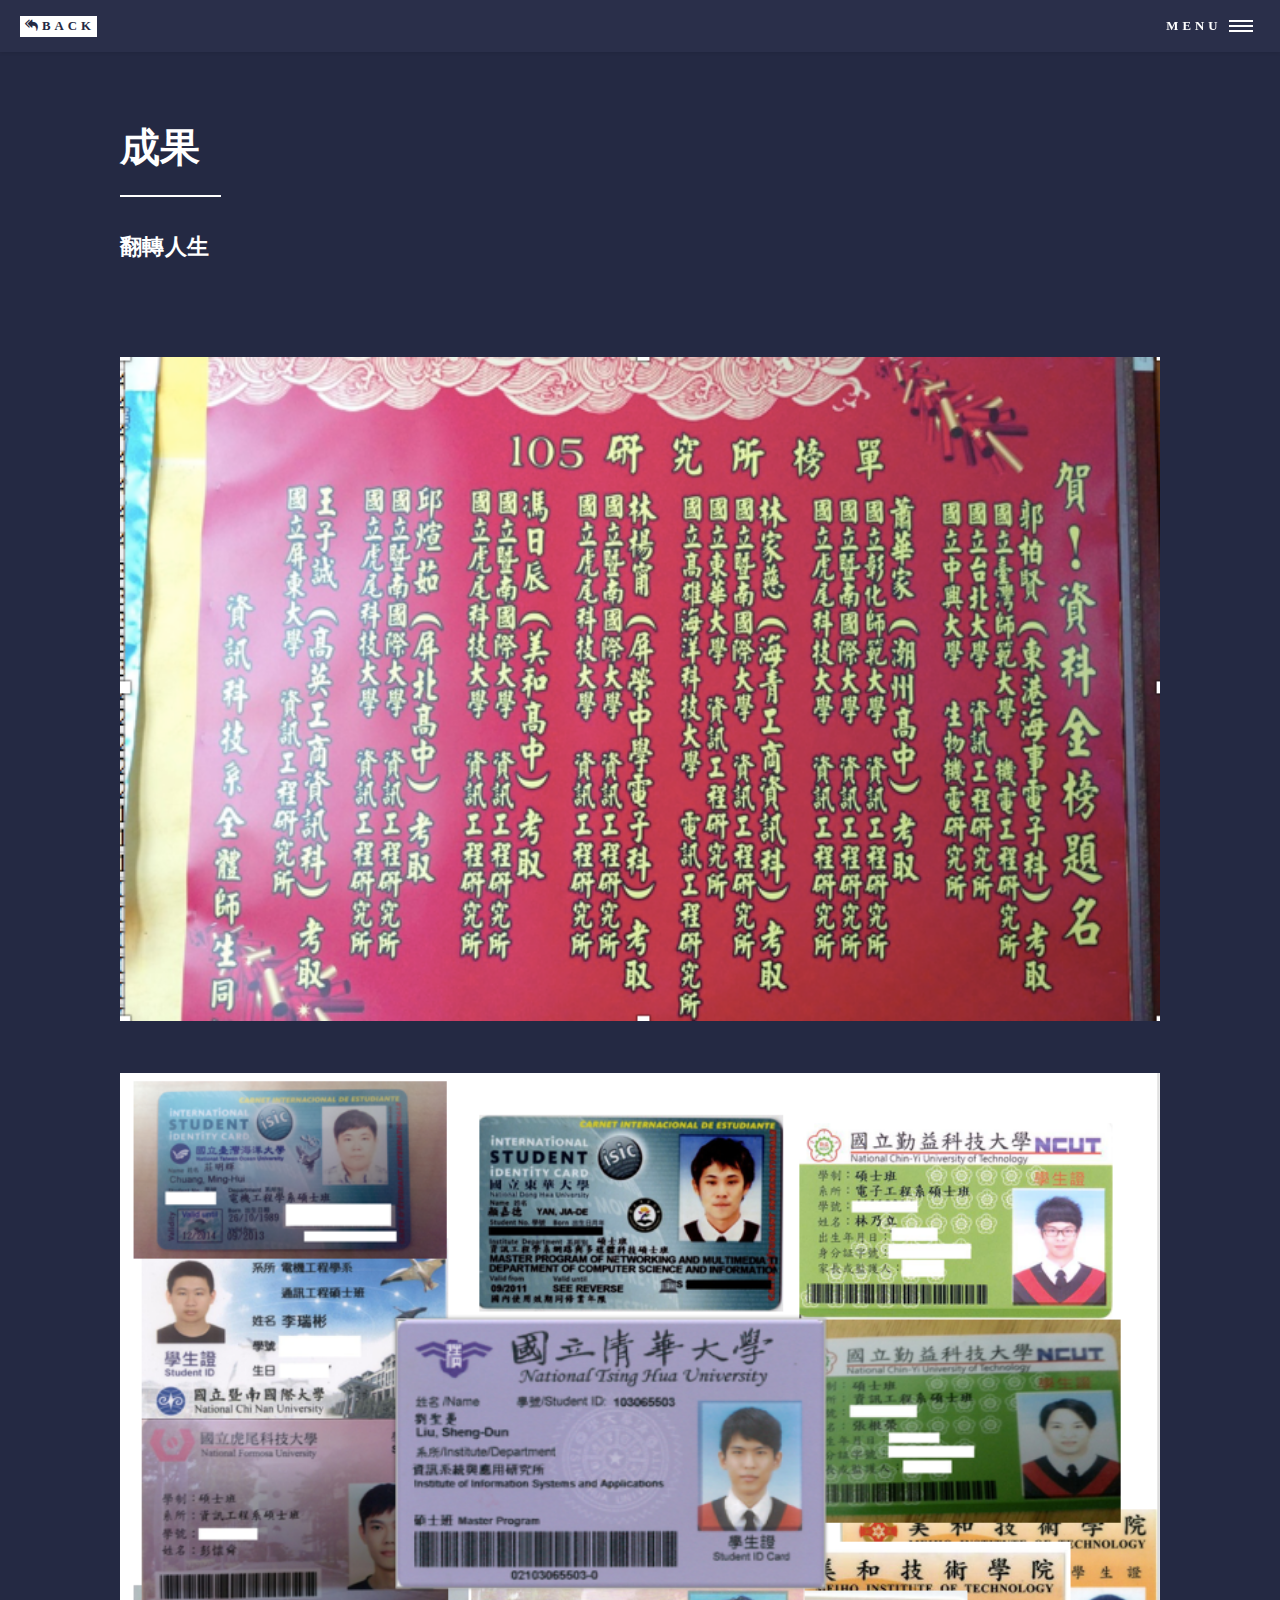
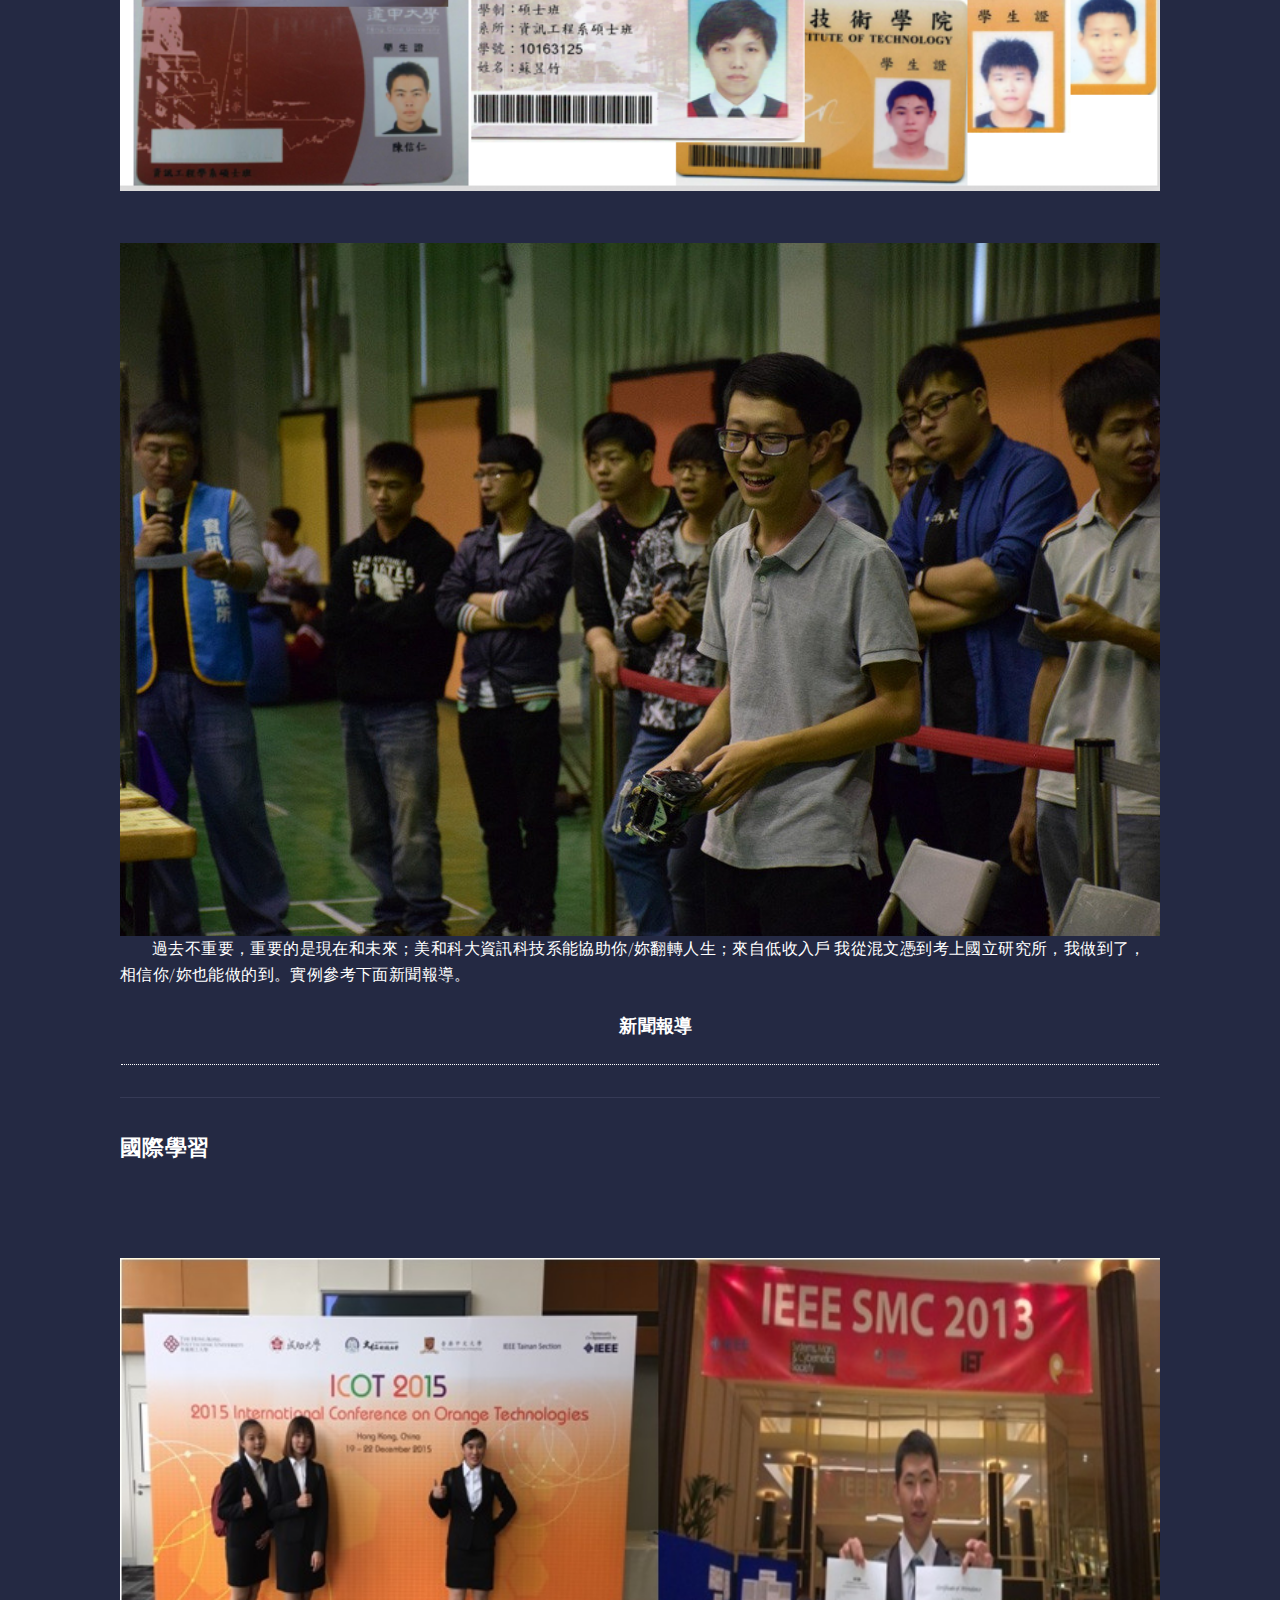
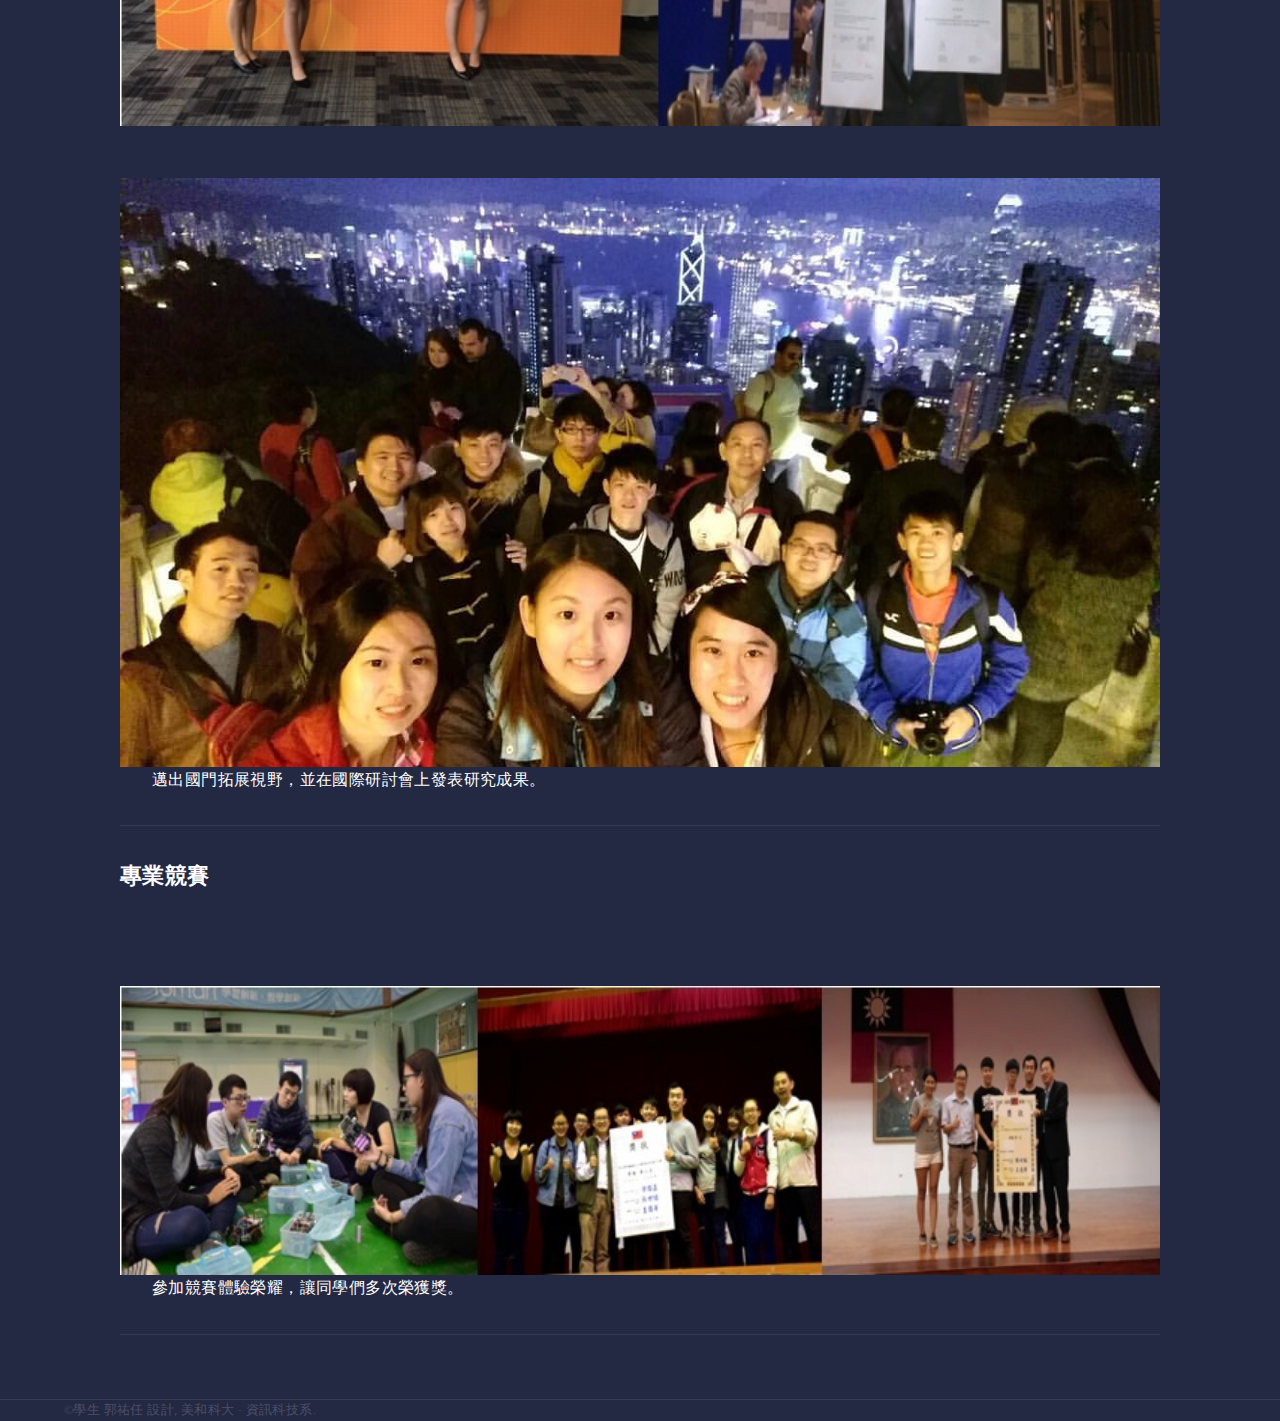
<file: Introduction5.html>
<!DOCTYPE HTML>
<!--
    Forty by HTML5 UP
    html5up.net | @ajlkn
    Free for personal and commercial use under the CCA 3.0 license (html5up.net/license)
-->
<html>
    <head>
		<title><span class="ui-icon ui-icon-arrowthick-1-n"></span>師資介紹</title>
		<meta charset="utf-8" />
		<meta name="viewport" content="width=device-width, initial-scale=1, user-scalable=no" />
		<!--[if lte IE 8]><script src="assetsforty/js/ie/html5shiv.js"></script><![endif]-->
		<link rel="stylesheet" href="assetsforty/css/main.css" />
		<!--[if lte IE 9]><link rel="stylesheet" href="assetsforty/css/ie9.css" /><![endif]-->
		<!--[if lte IE 8]><link rel="stylesheet" href="assetsforty/css/ie8.css" /><![endif]-->
        <link rel="stylesheet" type="text/css" href="css/style2.css"> 
	</head>
	<body  >

		<!-- Wrapper -->
			<div id="wrapper">

				<!-- Header -->
					<header id="header">
						<a href="#" onclick="history.back()" class="logo"><strong><i class="fa fa-mail-reply-all"></i>back</strong> </a>
        				<nav>
							<a href="#menu">Menu</a>
						</nav>
					</header>

				<!-- Menu -->
					<nav id="menu">
        				<ul class="links">
							<li><a href="home.html">首頁</a></li>
							<!--<li><a href="Introduction1.html">特色</a></li>-->
                            <li><a href="Introduction5.html">成果</a></li>
							<li><a href="Introduction2.html">課程</a></li>
							<li><a href="Introduction3.html">環境</a></li>
                            <li><a href="Introduction4.html">師資</a></li>
						</ul>
						<ul class="actions vertical">
							<li><a href="#" class="button fit">登入</a></li>
						</ul>
					</nav>

				<!-- Main -->
    				<div id="main" class="alt">

						<!-- One -->
							<section id="one">
								<div class="inner">
									<header class="major">
										<h1>成果</h1>
									</header>
									<h2 style="font-size:22px;">翻轉人生</h2>
										<span class="image main"><img src="images/w1.png" alt="" /></span>
										<span class="image main"><img src="images/w2.png" alt="" /></span>
										<span class="image main"><img src="images/life_change.jpg" alt="" /></span>
										<ul style="padding:0% 0% 0% 0%;text-indent: 32px;">
											過去不重要，重要的是現在和未來；美和科大資訊科技系能協助你/妳翻轉人生；來自低收入戶 我從混文憑到考上國立研究所，我做到了，相信你/妳也能做的到。實例參考下面新聞報導。
											<a href="http://udn.com/news/story/3/1795058">新聞報導</a>
										</ul><hr />
									  
									<h2 style="font-size:22px;">國際學習</h2>
                                    <span class="image main"><img src="images/p8.jpg" alt="" /></span>
                                    <span class="image main"><img src="images/HK.jpg" alt="" /></span>
            						 
										<ul style="padding:0% 0% 0% 0%;text-indent: 32px;">
             
											邁出國門拓展視野，並在國際研討會上發表研究成果。
                                             
										</ul>
										<hr />
									<h2 style="font-size:22px;">專業競賽</h2>
                                    <span class="image main"><img src="images/p3.jpg" alt="" /></span>
                                    
										<ul style="padding:0% 0% 0% 0%;text-indent: 32px;">
											參加競賽體驗榮耀，讓同學們多次榮獲獎。
										</ul><hr />

                                     
                                      
								</div>
                                    
							</section>


			</div>
          <footer id="footer">

            	<ul class="copyright">
					<li style="padding:0% 0% 0% 5%;">&copy;學生 郭祐任 設計, 美和科大 - 資訊科技系.</li>
				</ul>
			</footer>
            
        <!-- Scripts -->
    		<script src="assetsforty/js/jquery.min.js"></script>
			<script src="assetsforty/js/jquery.scrolly.min.js"></script>
			<script src="assetsforty/js/jquery.scrollex.min.js"></script>
			<script src="assetsforty/js/skel.min.js"></script>
			<script src="assetsforty/js/util.js"></script>
			<!--[if lte IE 8]><script src="assetsforty/js/ie/respond.min.js"></script><![endif]-->
			<script src="assetsforty/js/main.js"></script>
	</body>
</html>
</file>
<file: assetsforty/css/ie9.css>
/*
	Forty by HTML5 UP
	html5up.net | @ajlkn
	Free for personal and commercial use under the CCA 3.0 license (html5up.net/license)
*/

/* Spotlights */

	.spotlights > section:after {
		content: '';
		display: block;
		clear: both;
	}

	.spotlights > section > .image {
		float: left;
	}

	.spotlights > section > .content {
		float: left;
	}

/* Tiles */

	.tiles:after {
		content: '';
		display: block;
		clear: both;
	}

	.tiles article {
		padding: 8em 4em 6em 4em ;
		float: left;
		height: auto;
		max-height: none;
		min-height: 0;
	}

/* Header */

	#header .logo {
		position: absolute;
		top: 0;
		left: 0;
	}

	#header nav {
		position: absolute;
		top: 0;
		right: 0;
	}

/* Banner */

	#banner {
		padding: 7em 0 4em 0 ;
		background-attachment: scroll;
		height: auto;
		max-height: none;
		min-height: 0;
	}

		#banner > .inner .content {
			display: block;
		}

			#banner > .inner .content > * {
				margin-left: 0;
				margin: 0 0 2em 0;
			}

		#banner.major {
			height: auto;
			max-height: none;
			min-height: 0;
		}

/* Contact */

	#contact:after {
		content: '';
		display: block;
		clear: both;
	}

	#contact > .inner > * {
		float: left;
	}

/* Menu */

	#menu .inner {
		margin: 0 auto;
	}
</file>
<file: assetsforty/css/ie8.css>
/*
	Forty by HTML5 UP
	html5up.net | @ajlkn
	Free for personal and commercial use under the CCA 3.0 license (html5up.net/license)
*/

/* Button */

	.button {
		border: solid 2px !important;
	}

		.button.next {
			padding-right: 1.75em;
		}

			.button.next:before, .button.next:after {
				display: none;
			}

/* Tiles */

	.tiles article {
		width: 50%;
		-ms-behavior: url("assets/js/ie/backgroundsize.min.htc");
		background-size: cover;
	}

/* Banner */

	#banner {
		-ms-behavior: url("assets/js/ie/backgroundsize.min.htc");
	}

		#banner:after {
			display: none;
		}

/* Menu */

	#menu {
		background: #242943;
	}
</file>
<file: css/style2.css>
body, html, .flipper, .f, .b, #g {width:100%;height:100%;}

/* font-face */
@font-face{font-family: "GeneralFoundicons";font-weight:normal;font-style:normal;
    src: url("https://s3-us-west-2.amazonaws.com/s.cdpn.io/60583/general_foundicons.eot");
	src: url("https://s3-us-west-2.amazonaws.com/s.cdpn.io/60583/general_foundicons.eot?#iefix") format("embedded-opentype"),
	     url("https://s3-us-west-2.amazonaws.com/s.cdpn.io/60583/general_foundicons.woff") format("woff"),
	     url("https://s3-us-west-2.amazonaws.com/s.cdpn.io/60583/general_foundicons.ttf") format("truetype"),
	     url("https://s3-us-west-2.amazonaws.com/s.cdpn.io/60583/general_foundicons.svg#GeneralFoundicons") format("svg");
}
a{text-decoration:none;color:#fff;display:block;font:bold 18px/75px 'Open Sans';text-transform:uppercase;text-align:center;padding:0;margin:0 1px;}
a:hover{color:#fff;background:rgba(255, 255, 255, .1)}

/* FRONT SCREEN */
img{
    margin: 5% 0% 0% 0%;
    float: left;
    width:40%;height:80%;	
}
p{
    font-size: 20px;
    text-align: center;
}

.logo2{width:450px;height:450px;position:absolute;top:50%;left:50%;margin:-225px 0 0 -225px;}
.logo2 .card{ width:90%;height:50%;cursor:default;position:relative;margin:0% 0% 0% 5% }
.logo2 .card.left.active{z-index:2}
.logo2 .card.left.active + .card{opacity:0}
.logo2 .card.left.active .b{margin-left:0%}
.logo2 .f{padding:0% 5% 0% 5%  ;font:normal 130px/225px 'Open Sans';text-transform:uppercase;}
.logo2 .c2{transform:scale(-1, 1);-webkit-transform:scale(-1, 1);-moz-transform:scale(-1, 1);-ms-transform:scale(-1, 1)}

.logo2 .contentbox{width:100%;height:auto; font:normal 12px/16px 'Open Sans';text-align:left}
.logo2 .contentbox.levels{width:100%}
.logo2 .contentbox .padded{padding:0 15px;}
.logo2 .contentbox h2{font-size:24px;padding:0;margin:28px 0;text-transform:uppercase}
.logo2 .contentbox p{line-height:14px;margin:14px 0}

#stats h2 i{margin-right:10px;vertical-align:top;font:italic normal 9px/8px 'Open Sans';color:rgba(255,255,255, .4)}
#stats ul{width:50%;display:inline-block;margin:0;padding:0;list-style-type:none;vertical-align:top;line-height:22px}
#stats li{display:block;margin:0;padding:0;}
#stats li b{display:inline-block;font-size:12px;width:95px}
#stats a {position:absolute;bottom:0;width:100%;margin-left:-15px;}

.logo2 .info{font-size:11px;line-height:16px;text-align:center;color: rgba(255,255,255, .3);padding:0 25px;}

/*GAME SCREEN*/
#g{margin-top:4px}
#g .timer{width:0%;height:5px;position:absolute;top:0;background:#C0392B;z-index:1}
@-webkit-keyframes timer {100% { width:100%; }}
@-moz-keyframes timer {100% { width:100%; }}
@-o-keyframes timer {100% { width:100%; }}
@keyframes timer {100% { width:100%; }}
.pause{position:absolute;width:100%;height:100%;left:0;top:0;z-index:100;background:rgba(51, 51, 51, 0.78)}
.pause::before{content:'PAUSED';width:100%;position:absolute;margin-top:-100px;top:50%;background:#C0392B;color:#fff;font:bold 80px/200px 'Open Sans';
display:block;text-align:center;}
/* card styles */
#g .found{display:inline-block}
.card{display:inline-block;-webkit-perspective:1000;-moz-perspective:1000;}
.card:not(.active):hover{opacity:.8}
.card .b::before{content:attr(data-f);display:block;font:normal 100px/100px "GeneralFoundicons";
position:absolute;top:50%;margin-top:-50px;width:100%;text-align:center}

/* flip cards */
.flipper {position:relative;-webkit-transform-style:preserve-3d;-moz-transform-style:preserve-3d}
.f, .b {position:absolute;top:0;left:0;box-shadow:inset 0 0 0 1px #333;-webkit-backface-visibility:hidden;-moz-backface-visibility:hidden}
.f {background:#16A085;z-index:1}
.b {background:#C0392B;opacity:0}
.card.active .b{z-index:2;opacity:1}

/*Grouped for easy prefixing*/
.card, .flipper, .logo2 .b{transition:400ms;-ms-transition:400ms;-webkit-transition:400ms;-moz-transition:400ms;-o-transition:400ms}
.card.active .flipper, .b {transform:rotateY(180deg);-webkit-transform:rotateY(180deg);-moz-transform:rotateY(180deg);-ms-transform:rotateY(180deg);-o-transform:rotateY(180deg)}
.logo2 .f, .card .b::before, .pause::before{-webkit-text-stroke: 1px #fff} /*webkit only*/

/*Responsive Stuff*/
@media all and (max-width: 1680px) and (min-width: 640px){
	.card .b::before{font-size:90px}
	#g.medium .card .b::before{font-size:70px}
	#g.hard .card .b::before{font-size:50px}
}
@media all and (max-width: 640px) and (min-width: 470px){
	.card .b::before{font-size:90px}
	#g.medium .card .b::before{font-size:60px}
	#g.hard .card .b::before{font-size:50px}
}

@media all and (max-width: 470px) and (min-width: 0px){
	.card .b::before{font-size:60px}
	#g.medium .card .b::before{font-size:35px;-webkit-text-stroke:0;}
	#g.hard .card .b::before{font-size:32px;-webkit-text-stroke:0;}
}

@media all and (max-width: 640px) and (min-width: 0px){
	a{line-height:50px;font-size:13px}
	.logo2{width:300px;height:300px;margin:-150px 0 0 -150px}
	.logo2 .f{font:normal 80px/150px 'Open Sans'}
	.logo2 .contentbox h2{font-size:16px;margin:2% 0% 0% 0%;}
	.logo2 .instructions h2{display:none}
	.logo2 .instructions.contentbox p:nth-child(3){display:none}
	#stats li b{width:auto}
}
.st{
    line-height: 90%
}
</file>
<file: assetsforty/css/main.css>
@import url(font-awesome.min.css);
@import url("https://fonts.googleapis.com/css?family=Source+Sans+Pro:300,300italic,600,600italic");

/*
	Forty by HTML5 UP
	html5up.net | @ajlkn
	Free for personal and commercial use under the CCA 3.0 license (html5up.net/license)
*/

/* Reset */

	html, body, span,div, applet, object, iframe, h1, h2, h3, h4, h5, h6, p, blockquote, pre, a, abbr, acronym, address, big, cite, code, del, dfn, em, img, ins, kbd, q, s, samp, small, strike, strong, sub, sup, tt, var, b, u, i, center, dl, dt, dd, ol, ul, li, fieldset, form, label, legend, table, caption, tbody, tfoot, thead, tr, th, td, article, aside, canvas, details, embed, figure, figcaption, footer, header, hgroup, menu, nav, output, ruby, section, summary, time, mark, audio, video {
		margin: 0;
		padding: 0;
		border: 0;
		font-size: 100%;
		font: inherit;
		vertical-align: baseline;
	}

	article, aside, details, figcaption, figure, footer, header, hgroup, menu, nav, section {
		display: block;
	}
    p{
       padding: 0% 5% 0% 0%; 
    }

	body {
		line-height: 1;
	}

	ol, ul {
		list-style: none;
	}

	blockquote, q {
		quotes: none;
	}

	blockquote:before, blockquote:after, q:before, q:after {
		content: '';
		content: none;
	}

	table {
		border-collapse: collapse;
		border-spacing: 0;
	}

	body {
		-webkit-text-size-adjust: none;
	}

/* Box Model */

	*, *:before, *:after {
		-moz-box-sizing: border-box;
		-webkit-box-sizing: border-box;
		box-sizing: border-box;
	}

/* Grid */

	.row {
		border-bottom: solid 1px transparent;
		-moz-box-sizing: border-box;
		-webkit-box-sizing: border-box;
		box-sizing: border-box;
	}

	.row > * {
		float: left;
		-moz-box-sizing: border-box;
		-webkit-box-sizing: border-box;
		box-sizing: border-box;
	}

	.row:after, .row:before {
		content: '';
		display: block;
		clear: both;
		height: 0;
	}

	.row.uniform > * > :first-child {
		margin-top: 0;
	}

	.row.uniform > * > :last-child {
		margin-bottom: 0;
	}

	.row.\30 \25 > * {
		padding: 0 0 0 0em;
	}

	.row.\30 \25 {
		margin: 0 0 -1px 0em;
	}

	.row.uniform.\30 \25 > * {
		padding: 0em 0 0 0em;
	}

	.row.uniform.\30 \25 {
		margin: 0em 0 -1px 0em;
	}

	.row > * {
		padding: 0 0 0 2em;
	}

	.row {
		margin: 0 0 -1px -2em;
	}

	.row.uniform > * {
		padding: 2em 0 0 2em;
	}

	.row.uniform {
		margin: -2em 0 -1px -2em;
	}

	.row.\32 00\25 > * {
		padding: 0 0 0 4em;
	}

	.row.\32 00\25 {
		margin: 0 0 -1px -4em;
	}

	.row.uniform.\32 00\25 > * {
		padding: 4em 0 0 4em;
	}

	.row.uniform.\32 00\25 {
		margin: -4em 0 -1px -4em;
	}

	.row.\31 50\25 > * {
		padding: 0 0 0 3em;
	}

	.row.\31 50\25 {
		margin: 0 0 -1px -3em;
	}

	.row.uniform.\31 50\25 > * {
		padding: 3em 0 0 3em;
	}

	.row.uniform.\31 50\25 {
		margin: -3em 0 -1px -3em;
	}

	.row.\35 0\25 > * {
		padding: 0 0 0 1em;
	}

	.row.\35 0\25 {
		margin: 0 0 -1px -1em;
	}

	.row.uniform.\35 0\25 > * {
		padding: 1em 0 0 1em;
	}

	.row.uniform.\35 0\25 {
		margin: -1em 0 -1px -1em;
	}

	.row.\32 5\25 > * {
		padding: 0 0 0 0.5em;
	}

	.row.\32 5\25 {
		margin: 0 0 -1px -0.5em;
	}

	.row.uniform.\32 5\25 > * {
		padding: 0.5em 0 0 0.5em;
	}

	.row.uniform.\32 5\25 {
		margin: -0.5em 0 -1px -0.5em;
	}

	.\31 2u, .\31 2u\24 {
		width: 100%;
		clear: none;
		margin-left: 0;
	}

	.\31 1u, .\31 1u\24 {
		width: 91.6666666667%;
		clear: none;
		margin-left: 0;
	}

	.\31 0u, .\31 0u\24 {
		width: 83.3333333333%;
		clear: none;
		margin-left: 0;
	}

	.\39 u, .\39 u\24 {
		width: 75%;
		clear: none;
		margin-left: 0;
	}

	.\38 u, .\38 u\24 {
		width: 66.6666666667%;
		clear: none;
		margin-left: 0;
	}

	.\37 u, .\37 u\24 {
		width: 58.3333333333%;
		clear: none;
		margin-left: 0;
	}

	.\36 u, .\36 u\24 {
		width: 50%;
		clear: none;
		margin-left: 0;
	}

	.\35 u, .\35 u\24 {
		width: 41.6666666667%;
		clear: none;
		margin-left: 0;
	}

	.\34 u, .\34 u\24 {
		width: 33.3333333333%;
		clear: none;
		margin-left: 0;
	}

	.\33 u, .\33 u\24 {
		width: 25%;
		clear: none;
		margin-left: 0;
	}

	.\32 u, .\32 u\24 {
		width: 16.6666666667%;
		clear: none;
		margin-left: 0;
	}

	.\31 u, .\31 u\24 {
		width: 8.3333333333%;
		clear: none;
		margin-left: 0;
	}

	.\31 2u\24 + *,
	.\31 1u\24 + *,
	.\31 0u\24 + *,
	.\39 u\24 + *,
	.\38 u\24 + *,
	.\37 u\24 + *,
	.\36 u\24 + *,
	.\35 u\24 + *,
	.\34 u\24 + *,
	.\33 u\24 + *,
	.\32 u\24 + *,
	.\31 u\24 + * {
		clear: left;
	}

	.\-11u {
		margin-left: 91.66667%;
	}

	.\-10u {
		margin-left: 83.33333%;
	}

	.\-9u {
		margin-left: 75%;
	}

	.\-8u {
		margin-left: 66.66667%;
	}

	.\-7u {
		margin-left: 58.33333%;
	}

	.\-6u {
		margin-left: 50%;
	}

	.\-5u {
		margin-left: 41.66667%;
	}

	.\-4u {
		margin-left: 33.33333%;
	}

	.\-3u {
		margin-left: 25%;
	}

	.\-2u {
		margin-left: 16.66667%;
	}

	.\-1u {
		margin-left: 8.33333%;
	}

	@media screen and (max-width: 1680px) {

		.row > * {
			padding: 0 0 0 2em;
		}

		.row {
			margin: 0 0 -1px -2em;
		}

		.row.uniform > * {
			padding: 2em 0 0 2em;
		}

		.row.uniform {
			margin: -2em 0 -1px -2em;
		}

		.row.\32 00\25 > * {
			padding: 0 0 0 4em;
		}

		.row.\32 00\25 {
			margin: 0 0 -1px -4em;
		}

		.row.uniform.\32 00\25 > * {
			padding: 4em 0 0 4em;
		}

		.row.uniform.\32 00\25 {
			margin: -4em 0 -1px -4em;
		}

		.row.\31 50\25 > * {
			padding: 0 0 0 3em;
		}

		.row.\31 50\25 {
			margin: 0 0 -1px -3em;
		}

		.row.uniform.\31 50\25 > * {
			padding: 3em 0 0 3em;
		}

		.row.uniform.\31 50\25 {
			margin: -3em 0 -1px -3em;
		}

		.row.\35 0\25 > * {
			padding: 0 0 0 1em;
		}

		.row.\35 0\25 {
			margin: 0 0 -1px -1em;
		}

		.row.uniform.\35 0\25 > * {
			padding: 1em 0 0 1em;
		}

		.row.uniform.\35 0\25 {
			margin: -1em 0 -1px -1em;
		}

		.row.\32 5\25 > * {
			padding: 0 0 0 0.5em;
		}

		.row.\32 5\25 {
			margin: 0 0 -1px -0.5em;
		}

		.row.uniform.\32 5\25 > * {
			padding: 0.5em 0 0 0.5em;
		}

		.row.uniform.\32 5\25 {
			margin: -0.5em 0 -1px -0.5em;
		}

		.\31 2u\28xlarge\29, .\31 2u\24\28xlarge\29 {
			width: 100%;
			clear: none;
			margin-left: 0;
		}

		.\31 1u\28xlarge\29, .\31 1u\24\28xlarge\29 {
			width: 91.6666666667%;
			clear: none;
			margin-left: 0;
		}

		.\31 0u\28xlarge\29, .\31 0u\24\28xlarge\29 {
			width: 83.3333333333%;
			clear: none;
			margin-left: 0;
		}

		.\39 u\28xlarge\29, .\39 u\24\28xlarge\29 {
			width: 75%;
			clear: none;
			margin-left: 0;
		}

		.\38 u\28xlarge\29, .\38 u\24\28xlarge\29 {
			width: 66.6666666667%;
			clear: none;
			margin-left: 0;
		}

		.\37 u\28xlarge\29, .\37 u\24\28xlarge\29 {
			width: 58.3333333333%;
			clear: none;
			margin-left: 0;
		}

		.\36 u\28xlarge\29, .\36 u\24\28xlarge\29 {
			width: 50%;
			clear: none;
			margin-left: 0;
		}

		.\35 u\28xlarge\29, .\35 u\24\28xlarge\29 {
			width: 41.6666666667%;
			clear: none;
			margin-left: 0;
		}

		.\34 u\28xlarge\29, .\34 u\24\28xlarge\29 {
			width: 33.3333333333%;
			clear: none;
			margin-left: 0;
		}

		.\33 u\28xlarge\29, .\33 u\24\28xlarge\29 {
			width: 25%;
			clear: none;
			margin-left: 0;
		}

		.\32 u\28xlarge\29, .\32 u\24\28xlarge\29 {
			width: 16.6666666667%;
			clear: none;
			margin-left: 0;
		}

		.\31 u\28xlarge\29, .\31 u\24\28xlarge\29 {
			width: 8.3333333333%;
			clear: none;
			margin-left: 0;
		}

		.\31 2u\24\28xlarge\29 + *,
		.\31 1u\24\28xlarge\29 + *,
		.\31 0u\24\28xlarge\29 + *,
		.\39 u\24\28xlarge\29 + *,
		.\38 u\24\28xlarge\29 + *,
		.\37 u\24\28xlarge\29 + *,
		.\36 u\24\28xlarge\29 + *,
		.\35 u\24\28xlarge\29 + *,
		.\34 u\24\28xlarge\29 + *,
		.\33 u\24\28xlarge\29 + *,
		.\32 u\24\28xlarge\29 + *,
		.\31 u\24\28xlarge\29 + * {
			clear: left;
		}

		.\-11u\28xlarge\29 {
			margin-left: 91.66667%;
		}

		.\-10u\28xlarge\29 {
			margin-left: 83.33333%;
		}

		.\-9u\28xlarge\29 {
			margin-left: 75%;
		}

		.\-8u\28xlarge\29 {
			margin-left: 66.66667%;
		}

		.\-7u\28xlarge\29 {
			margin-left: 58.33333%;
		}

		.\-6u\28xlarge\29 {
			margin-left: 50%;
		}

		.\-5u\28xlarge\29 {
			margin-left: 41.66667%;
		}

		.\-4u\28xlarge\29 {
			margin-left: 33.33333%;
		}

		.\-3u\28xlarge\29 {
			margin-left: 25%;
		}

		.\-2u\28xlarge\29 {
			margin-left: 16.66667%;
		}

		.\-1u\28xlarge\29 {
			margin-left: 8.33333%;
		}

	}

	@media screen and (max-width: 1280px) {

		.row > * {
			padding: 0 0 0 1.5em;
		}

		.row {
			margin: 0 0 -1px -1.5em;
		}

		.row.uniform > * {
			padding: 1.5em 0 0 1.5em;
		}

		.row.uniform {
			margin: -1.5em 0 -1px -1.5em;
		}

		.row.\32 00\25 > * {
			padding: 0 0 0 3em;
		}

		.row.\32 00\25 {
			margin: 0 0 -1px -3em;
		}

		.row.uniform.\32 00\25 > * {
			padding: 3em 0 0 3em;
		}

		.row.uniform.\32 00\25 {
			margin: -3em 0 -1px -3em;
		}

		.row.\31 50\25 > * {
			padding: 0 0 0 2.25em;
		}

		.row.\31 50\25 {
			margin: 0 0 -1px -2.25em;
		}

		.row.uniform.\31 50\25 > * {
			padding: 2.25em 0 0 2.25em;
		}

		.row.uniform.\31 50\25 {
			margin: -2.25em 0 -1px -2.25em;
		}

		.row.\35 0\25 > * {
			padding: 0 0 0 0.75em;
		}

		.row.\35 0\25 {
			margin: 0 0 -1px -0.75em;
		}

		.row.uniform.\35 0\25 > * {
			padding: 0.75em 0 0 0.75em;
		}

		.row.uniform.\35 0\25 {
			margin: -0.75em 0 -1px -0.75em;
		}

		.row.\32 5\25 > * {
			padding: 0 0 0 0.375em;
		}

		.row.\32 5\25 {
			margin: 0 0 -1px -0.375em;
		}

		.row.uniform.\32 5\25 > * {
			padding: 0.375em 0 0 0.375em;
		}

		.row.uniform.\32 5\25 {
			margin: -0.375em 0 -1px -0.375em;
		}

		.\31 2u\28large\29, .\31 2u\24\28large\29 {
			width: 100%;
			clear: none;
			margin-left: 0;
		}

		.\31 1u\28large\29, .\31 1u\24\28large\29 {
			width: 91.6666666667%;
			clear: none;
			margin-left: 0;
		}

		.\31 0u\28large\29, .\31 0u\24\28large\29 {
			width: 83.3333333333%;
			clear: none;
			margin-left: 0;
		}

		.\39 u\28large\29, .\39 u\24\28large\29 {
			width: 75%;
			clear: none;
			margin-left: 0;
		}

		.\38 u\28large\29, .\38 u\24\28large\29 {
			width: 66.6666666667%;
			clear: none;
			margin-left: 0;
		}

		.\37 u\28large\29, .\37 u\24\28large\29 {
			width: 58.3333333333%;
			clear: none;
			margin-left: 0;
		}

		.\36 u\28large\29, .\36 u\24\28large\29 {
			width: 50%;
			clear: none;
			margin-left: 0;
		}

		.\35 u\28large\29, .\35 u\24\28large\29 {
			width: 41.6666666667%;
			clear: none;
			margin-left: 0;
		}

		.\34 u\28large\29, .\34 u\24\28large\29 {
			width: 33.3333333333%;
			clear: none;
			margin-left: 0;
		}

		.\33 u\28large\29, .\33 u\24\28large\29 {
			width: 25%;
			clear: none;
			margin-left: 0;
		}

		.\32 u\28large\29, .\32 u\24\28large\29 {
			width: 16.6666666667%;
			clear: none;
			margin-left: 0;
		}

		.\31 u\28large\29, .\31 u\24\28large\29 {
			width: 8.3333333333%;
			clear: none;
			margin-left: 0;
		}

		.\31 2u\24\28large\29 + *,
		.\31 1u\24\28large\29 + *,
		.\31 0u\24\28large\29 + *,
		.\39 u\24\28large\29 + *,
		.\38 u\24\28large\29 + *,
		.\37 u\24\28large\29 + *,
		.\36 u\24\28large\29 + *,
		.\35 u\24\28large\29 + *,
		.\34 u\24\28large\29 + *,
		.\33 u\24\28large\29 + *,
		.\32 u\24\28large\29 + *,
		.\31 u\24\28large\29 + * {
			clear: left;
		}

		.\-11u\28large\29 {
			margin-left: 91.66667%;
		}

		.\-10u\28large\29 {
			margin-left: 83.33333%;
		}

		.\-9u\28large\29 {
			margin-left: 75%;
		}

		.\-8u\28large\29 {
			margin-left: 66.66667%;
		}

		.\-7u\28large\29 {
			margin-left: 58.33333%;
		}

		.\-6u\28large\29 {
			margin-left: 50%;
		}

		.\-5u\28large\29 {
			margin-left: 41.66667%;
		}

		.\-4u\28large\29 {
			margin-left: 33.33333%;
		}

		.\-3u\28large\29 {
			margin-left: 25%;
		}

		.\-2u\28large\29 {
			margin-left: 16.66667%;
		}

		.\-1u\28large\29 {
			margin-left: 8.33333%;
		}

	}

	@media screen and (max-width: 980px) {

		.row > * {
			padding: 0 0 0 1.5em;
		}

		.row {
			margin: 0 0 -1px -1.5em;
		}

		.row.uniform > * {
			padding: 1.5em 0 0 1.5em;
		}

		.row.uniform {
			margin: -1.5em 0 -1px -1.5em;
		}

		.row.\32 00\25 > * {
			padding: 0 0 0 3em;
		}

		.row.\32 00\25 {
			margin: 0 0 -1px -3em;
		}

		.row.uniform.\32 00\25 > * {
			padding: 3em 0 0 3em;
		}

		.row.uniform.\32 00\25 {
			margin: -3em 0 -1px -3em;
		}

		.row.\31 50\25 > * {
			padding: 0 0 0 2.25em;
		}

		.row.\31 50\25 {
			margin: 0 0 -1px -2.25em;
		}

		.row.uniform.\31 50\25 > * {
			padding: 2.25em 0 0 2.25em;
		}

		.row.uniform.\31 50\25 {
			margin: -2.25em 0 -1px -2.25em;
		}

		.row.\35 0\25 > * {
			padding: 0 0 0 0.75em;
		}

		.row.\35 0\25 {
			margin: 0 0 -1px -0.75em;
		}

		.row.uniform.\35 0\25 > * {
			padding: 0.75em 0 0 0.75em;
		}

		.row.uniform.\35 0\25 {
			margin: -0.75em 0 -1px -0.75em;
		}

		.row.\32 5\25 > * {
			padding: 0 0 0 0.375em;
		}

		.row.\32 5\25 {
			margin: 0 0 -1px -0.375em;
		}

		.row.uniform.\32 5\25 > * {
			padding: 0.375em 0 0 0.375em;
		}

		.row.uniform.\32 5\25 {
			margin: -0.375em 0 -1px -0.375em;
		}

		.\31 2u\28medium\29, .\31 2u\24\28medium\29 {
			width: 100%;
			clear: none;
			margin-left: 0;
		}

		.\31 1u\28medium\29, .\31 1u\24\28medium\29 {
			width: 91.6666666667%;
			clear: none;
			margin-left: 0;
		}

		.\31 0u\28medium\29, .\31 0u\24\28medium\29 {
			width: 83.3333333333%;
			clear: none;
			margin-left: 0;
		}

		.\39 u\28medium\29, .\39 u\24\28medium\29 {
			width: 75%;
			clear: none;
			margin-left: 0;
		}

		.\38 u\28medium\29, .\38 u\24\28medium\29 {
			width: 66.6666666667%;
			clear: none;
			margin-left: 0;
		}

		.\37 u\28medium\29, .\37 u\24\28medium\29 {
			width: 58.3333333333%;
			clear: none;
			margin-left: 0;
		}

		.\36 u\28medium\29, .\36 u\24\28medium\29 {
			width: 50%;
			clear: none;
			margin-left: 0;
		}

		.\35 u\28medium\29, .\35 u\24\28medium\29 {
			width: 41.6666666667%;
			clear: none;
			margin-left: 0;
		}

		.\34 u\28medium\29, .\34 u\24\28medium\29 {
			width: 33.3333333333%;
			clear: none;
			margin-left: 0;
		}

		.\33 u\28medium\29, .\33 u\24\28medium\29 {
			width: 25%;
			clear: none;
			margin-left: 0;
		}

		.\32 u\28medium\29, .\32 u\24\28medium\29 {
			width: 16.6666666667%;
			clear: none;
			margin-left: 0;
		}

		.\31 u\28medium\29, .\31 u\24\28medium\29 {
			width: 8.3333333333%;
			clear: none;
			margin-left: 0;
		}

		.\31 2u\24\28medium\29 + *,
		.\31 1u\24\28medium\29 + *,
		.\31 0u\24\28medium\29 + *,
		.\39 u\24\28medium\29 + *,
		.\38 u\24\28medium\29 + *,
		.\37 u\24\28medium\29 + *,
		.\36 u\24\28medium\29 + *,
		.\35 u\24\28medium\29 + *,
		.\34 u\24\28medium\29 + *,
		.\33 u\24\28medium\29 + *,
		.\32 u\24\28medium\29 + *,
		.\31 u\24\28medium\29 + * {
			clear: left;
		}

		.\-11u\28medium\29 {
			margin-left: 91.66667%;
		}

		.\-10u\28medium\29 {
			margin-left: 83.33333%;
		}

		.\-9u\28medium\29 {
			margin-left: 75%;
		}

		.\-8u\28medium\29 {
			margin-left: 66.66667%;
		}

		.\-7u\28medium\29 {
			margin-left: 58.33333%;
		}

		.\-6u\28medium\29 {
			margin-left: 50%;
		}

		.\-5u\28medium\29 {
			margin-left: 41.66667%;
		}

		.\-4u\28medium\29 {
			margin-left: 33.33333%;
		}

		.\-3u\28medium\29 {
			margin-left: 25%;
		}

		.\-2u\28medium\29 {
			margin-left: 16.66667%;
		}

		.\-1u\28medium\29 {
			margin-left: 8.33333%;
		}

	}

	@media screen and (max-width: 736px) {

		.row > * {
			padding: 0 0 0 1.25em;
		}

		.row {
			margin: 0 0 -1px -1.25em;
		}

		.row.uniform > * {
			padding: 1.25em 0 0 1.25em;
		}

		.row.uniform {
			margin: -1.25em 0 -1px -1.25em;
		}

		.row.\32 00\25 > * {
			padding: 0 0 0 2.5em;
		}

		.row.\32 00\25 {
			margin: 0 0 -1px -2.5em;
		}

		.row.uniform.\32 00\25 > * {
			padding: 2.5em 0 0 2.5em;
		}

		.row.uniform.\32 00\25 {
			margin: -2.5em 0 -1px -2.5em;
		}

		.row.\31 50\25 > * {
			padding: 0 0 0 1.875em;
		}

		.row.\31 50\25 {
			margin: 0 0 -1px -1.875em;
		}

		.row.uniform.\31 50\25 > * {
			padding: 1.875em 0 0 1.875em;
		}

		.row.uniform.\31 50\25 {
			margin: -1.875em 0 -1px -1.875em;
		}

		.row.\35 0\25 > * {
			padding: 0 0 0 0.625em;
		}

		.row.\35 0\25 {
			margin: 0 0 -1px -0.625em;
		}

		.row.uniform.\35 0\25 > * {
			padding: 0.625em 0 0 0.625em;
		}

		.row.uniform.\35 0\25 {
			margin: -0.625em 0 -1px -0.625em;
		}

		.row.\32 5\25 > * {
			padding: 0 0 0 0.3125em;
		}

		.row.\32 5\25 {
			margin: 0 0 -1px -0.3125em;
		}

		.row.uniform.\32 5\25 > * {
			padding: 0.3125em 0 0 0.3125em;
		}

		.row.uniform.\32 5\25 {
			margin: -0.3125em 0 -1px -0.3125em;
		}

		.\31 2u\28small\29, .\31 2u\24\28small\29 {
			width: 100%;
			clear: none;
			margin-left: 0;
		}

		.\31 1u\28small\29, .\31 1u\24\28small\29 {
			width: 91.6666666667%;
			clear: none;
			margin-left: 0;
		}

		.\31 0u\28small\29, .\31 0u\24\28small\29 {
			width: 83.3333333333%;
			clear: none;
			margin-left: 0;
		}

		.\39 u\28small\29, .\39 u\24\28small\29 {
			width: 75%;
			clear: none;
			margin-left: 0;
		}

		.\38 u\28small\29, .\38 u\24\28small\29 {
			width: 66.6666666667%;
			clear: none;
			margin-left: 0;
		}

		.\37 u\28small\29, .\37 u\24\28small\29 {
			width: 58.3333333333%;
			clear: none;
			margin-left: 0;
		}

		.\36 u\28small\29, .\36 u\24\28small\29 {
			width: 50%;
			clear: none;
			margin-left: 0;
		}

		.\35 u\28small\29, .\35 u\24\28small\29 {
			width: 41.6666666667%;
			clear: none;
			margin-left: 0;
		}

		.\34 u\28small\29, .\34 u\24\28small\29 {
			width: 33.3333333333%;
			clear: none;
			margin-left: 0;
		}

		.\33 u\28small\29, .\33 u\24\28small\29 {
			width: 25%;
			clear: none;
			margin-left: 0;
		}

		.\32 u\28small\29, .\32 u\24\28small\29 {
			width: 16.6666666667%;
			clear: none;
			margin-left: 0;
		}

		.\31 u\28small\29, .\31 u\24\28small\29 {
			width: 8.3333333333%;
			clear: none;
			margin-left: 0;
		}

		.\31 2u\24\28small\29 + *,
		.\31 1u\24\28small\29 + *,
		.\31 0u\24\28small\29 + *,
		.\39 u\24\28small\29 + *,
		.\38 u\24\28small\29 + *,
		.\37 u\24\28small\29 + *,
		.\36 u\24\28small\29 + *,
		.\35 u\24\28small\29 + *,
		.\34 u\24\28small\29 + *,
		.\33 u\24\28small\29 + *,
		.\32 u\24\28small\29 + *,
		.\31 u\24\28small\29 + * {
			clear: left;
		}

		.\-11u\28small\29 {
			margin-left: 91.66667%;
		}

		.\-10u\28small\29 {
			margin-left: 83.33333%;
		}

		.\-9u\28small\29 {
			margin-left: 75%;
		}

		.\-8u\28small\29 {
			margin-left: 66.66667%;
		}

		.\-7u\28small\29 {
			margin-left: 58.33333%;
		}

		.\-6u\28small\29 {
			margin-left: 50%;
		}

		.\-5u\28small\29 {
			margin-left: 41.66667%;
		}

		.\-4u\28small\29 {
			margin-left: 33.33333%;
		}

		.\-3u\28small\29 {
			margin-left: 25%;
		}

		.\-2u\28small\29 {
			margin-left: 16.66667%;
		}

		.\-1u\28small\29 {
			margin-left: 8.33333%;
		}

	}

	@media screen and (max-width: 480px) {

		.row > * {
			padding: 0 0 0 1.25em;
		}

		.row {
			margin: 0 0 -1px -1.25em;
		}

		.row.uniform > * {
			padding: 1.25em 0 0 1.25em;
		}

		.row.uniform {
			margin: -1.25em 0 -1px -1.25em;
		}

		.row.\32 00\25 > * {
			padding: 0 0 0 2.5em;
		}

		.row.\32 00\25 {
			margin: 0 0 -1px -2.5em;
		}

		.row.uniform.\32 00\25 > * {
			padding: 2.5em 0 0 2.5em;
		}

		.row.uniform.\32 00\25 {
			margin: -2.5em 0 -1px -2.5em;
		}

		.row.\31 50\25 > * {
			padding: 0 0 0 1.875em;
		}

		.row.\31 50\25 {
			margin: 0 0 -1px -1.875em;
		}

		.row.uniform.\31 50\25 > * {
			padding: 1.875em 0 0 1.875em;
		}

		.row.uniform.\31 50\25 {
			margin: -1.875em 0 -1px -1.875em;
		}

		.row.\35 0\25 > * {
			padding: 0 0 0 0.625em;
		}

		.row.\35 0\25 {
			margin: 0 0 -1px -0.625em;
		}

		.row.uniform.\35 0\25 > * {
			padding: 0.625em 0 0 0.625em;
		}

		.row.uniform.\35 0\25 {
			margin: -0.625em 0 -1px -0.625em;
		}

		.row.\32 5\25 > * {
			padding: 0 0 0 0.3125em;
		}

		.row.\32 5\25 {
			margin: 0 0 -1px -0.3125em;
		}

		.row.uniform.\32 5\25 > * {
			padding: 0.3125em 0 0 0.3125em;
		}

		.row.uniform.\32 5\25 {
			margin: -0.3125em 0 -1px -0.3125em;
		}

		.\31 2u\28xsmall\29, .\31 2u\24\28xsmall\29 {
			width: 100%;
			clear: none;
			margin-left: 0;
		}

		.\31 1u\28xsmall\29, .\31 1u\24\28xsmall\29 {
			width: 91.6666666667%;
			clear: none;
			margin-left: 0;
		}

		.\31 0u\28xsmall\29, .\31 0u\24\28xsmall\29 {
			width: 83.3333333333%;
			clear: none;
			margin-left: 0;
		}

		.\39 u\28xsmall\29, .\39 u\24\28xsmall\29 {
			width: 75%;
			clear: none;
			margin-left: 0;
		}

		.\38 u\28xsmall\29, .\38 u\24\28xsmall\29 {
			width: 66.6666666667%;
			clear: none;
			margin-left: 0;
		}

		.\37 u\28xsmall\29, .\37 u\24\28xsmall\29 {
			width: 58.3333333333%;
			clear: none;
			margin-left: 0;
		}

		.\36 u\28xsmall\29, .\36 u\24\28xsmall\29 {
			width: 50%;
			clear: none;
			margin-left: 0;
		}

		.\35 u\28xsmall\29, .\35 u\24\28xsmall\29 {
			width: 41.6666666667%;
			clear: none;
			margin-left: 0;
		}

		.\34 u\28xsmall\29, .\34 u\24\28xsmall\29 {
			width: 33.3333333333%;
			clear: none;
			margin-left: 0;
		}

		.\33 u\28xsmall\29, .\33 u\24\28xsmall\29 {
			width: 25%;
			clear: none;
			margin-left: 0;
		}

		.\32 u\28xsmall\29, .\32 u\24\28xsmall\29 {
			width: 16.6666666667%;
			clear: none;
			margin-left: 0;
		}

		.\31 u\28xsmall\29, .\31 u\24\28xsmall\29 {
			width: 8.3333333333%;
			clear: none;
			margin-left: 0;
		}

		.\31 2u\24\28xsmall\29 + *,
		.\31 1u\24\28xsmall\29 + *,
		.\31 0u\24\28xsmall\29 + *,
		.\39 u\24\28xsmall\29 + *,
		.\38 u\24\28xsmall\29 + *,
		.\37 u\24\28xsmall\29 + *,
		.\36 u\24\28xsmall\29 + *,
		.\35 u\24\28xsmall\29 + *,
		.\34 u\24\28xsmall\29 + *,
		.\33 u\24\28xsmall\29 + *,
		.\32 u\24\28xsmall\29 + *,
		.\31 u\24\28xsmall\29 + * {
			clear: left;
		}

		.\-11u\28xsmall\29 {
			margin-left: 91.66667%;
		}

		.\-10u\28xsmall\29 {
			margin-left: 83.33333%;
		}

		.\-9u\28xsmall\29 {
			margin-left: 75%;
		}

		.\-8u\28xsmall\29 {
			margin-left: 66.66667%;
		}

		.\-7u\28xsmall\29 {
			margin-left: 58.33333%;
		}

		.\-6u\28xsmall\29 {
			margin-left: 50%;
		}

		.\-5u\28xsmall\29 {
			margin-left: 41.66667%;
		}

		.\-4u\28xsmall\29 {
			margin-left: 33.33333%;
		}

		.\-3u\28xsmall\29 {
			margin-left: 25%;
		}

		.\-2u\28xsmall\29 {
			margin-left: 16.66667%;
		}

		.\-1u\28xsmall\29 {
			margin-left: 8.33333%;
		}

	}

	@media screen and (max-width: 360px) {

		.row > * {
			padding: 0 0 0 1.25em;
		}

		.row {
			margin: 0 0 -1px -1.25em;
		}

		.row.uniform > * {
			padding: 1.25em 0 0 1.25em;
		}

		.row.uniform {
			margin: -1.25em 0 -1px -1.25em;
		}

		.row.\32 00\25 > * {
			padding: 0 0 0 2.5em;
		}

		.row.\32 00\25 {
			margin: 0 0 -1px -2.5em;
		}

		.row.uniform.\32 00\25 > * {
			padding: 2.5em 0 0 2.5em;
		}

		.row.uniform.\32 00\25 {
			margin: -2.5em 0 -1px -2.5em;
		}

		.row.\31 50\25 > * {
			padding: 0 0 0 1.875em;
		}

		.row.\31 50\25 {
			margin: 0 0 -1px -1.875em;
		}

		.row.uniform.\31 50\25 > * {
			padding: 1.875em 0 0 1.875em;
		}

		.row.uniform.\31 50\25 {
			margin: -1.875em 0 -1px -1.875em;
		}

		.row.\35 0\25 > * {
			padding: 0 0 0 0.625em;
		}

		.row.\35 0\25 {
			margin: 0 0 -1px -0.625em;
		}

		.row.uniform.\35 0\25 > * {
			padding: 0.625em 0 0 0.625em;
		}

		.row.uniform.\35 0\25 {
			margin: -0.625em 0 -1px -0.625em;
		}

		.row.\32 5\25 > * {
			padding: 0 0 0 0.3125em;
		}

		.row.\32 5\25 {
			margin: 0 0 -1px -0.3125em;
		}

		.row.uniform.\32 5\25 > * {
			padding: 0.3125em 0 0 0.3125em;
		}

		.row.uniform.\32 5\25 {
			margin: -0.3125em 0 -1px -0.3125em;
		}

		.\31 2u\28xxsmall\29, .\31 2u\24\28xxsmall\29 {
			width: 100%;
			clear: none;
			margin-left: 0;
		}

		.\31 1u\28xxsmall\29, .\31 1u\24\28xxsmall\29 {
			width: 91.6666666667%;
			clear: none;
			margin-left: 0;
		}

		.\31 0u\28xxsmall\29, .\31 0u\24\28xxsmall\29 {
			width: 83.3333333333%;
			clear: none;
			margin-left: 0;
		}

		.\39 u\28xxsmall\29, .\39 u\24\28xxsmall\29 {
			width: 75%;
			clear: none;
			margin-left: 0;
		}

		.\38 u\28xxsmall\29, .\38 u\24\28xxsmall\29 {
			width: 66.6666666667%;
			clear: none;
			margin-left: 0;
		}

		.\37 u\28xxsmall\29, .\37 u\24\28xxsmall\29 {
			width: 58.3333333333%;
			clear: none;
			margin-left: 0;
		}

		.\36 u\28xxsmall\29, .\36 u\24\28xxsmall\29 {
			width: 50%;
			clear: none;
			margin-left: 0;
		}

		.\35 u\28xxsmall\29, .\35 u\24\28xxsmall\29 {
			width: 41.6666666667%;
			clear: none;
			margin-left: 0;
		}

		.\34 u\28xxsmall\29, .\34 u\24\28xxsmall\29 {
			width: 33.3333333333%;
			clear: none;
			margin-left: 0;
		}

		.\33 u\28xxsmall\29, .\33 u\24\28xxsmall\29 {
			width: 25%;
			clear: none;
			margin-left: 0;
		}

		.\32 u\28xxsmall\29, .\32 u\24\28xxsmall\29 {
			width: 16.6666666667%;
			clear: none;
			margin-left: 0;
		}

		.\31 u\28xxsmall\29, .\31 u\24\28xxsmall\29 {
			width: 8.3333333333%;
			clear: none;
			margin-left: 0;
		}

		.\31 2u\24\28xxsmall\29 + *,
		.\31 1u\24\28xxsmall\29 + *,
		.\31 0u\24\28xxsmall\29 + *,
		.\39 u\24\28xxsmall\29 + *,
		.\38 u\24\28xxsmall\29 + *,
		.\37 u\24\28xxsmall\29 + *,
		.\36 u\24\28xxsmall\29 + *,
		.\35 u\24\28xxsmall\29 + *,
		.\34 u\24\28xxsmall\29 + *,
		.\33 u\24\28xxsmall\29 + *,
		.\32 u\24\28xxsmall\29 + *,
		.\31 u\24\28xxsmall\29 + * {
			clear: left;
		}

		.\-11u\28xxsmall\29 {
			margin-left: 91.66667%;
		}

		.\-10u\28xxsmall\29 {
			margin-left: 83.33333%;
		}

		.\-9u\28xxsmall\29 {
			margin-left: 75%;
		}

		.\-8u\28xxsmall\29 {
			margin-left: 66.66667%;
		}

		.\-7u\28xxsmall\29 {
			margin-left: 58.33333%;
		}

		.\-6u\28xxsmall\29 {
			margin-left: 50%;
		}

		.\-5u\28xxsmall\29 {
			margin-left: 41.66667%;
		}

		.\-4u\28xxsmall\29 {
			margin-left: 33.33333%;
		}

		.\-3u\28xxsmall\29 {
			margin-left: 25%;
		}

		.\-2u\28xxsmall\29 {
			margin-left: 16.66667%;
		}

		.\-1u\28xxsmall\29 {
			margin-left: 8.33333%;
		}

	}

/* Basic */

	@-ms-viewport {
		width: device-width;
	}

	body {
		-ms-overflow-style: scrollbar;
	}

	@media screen and (max-width: 480px) {

		html, body {
			min-width: 320px;
		}

	}

	body {
		background: #242943;
	}

		body.is-loading *, body.is-loading *:before, body.is-loading *:after {
			-moz-animation: none !important;
			-webkit-animation: none !important;
			-ms-animation: none !important;
			animation: none !important;
			-moz-transition: none !important;
			-webkit-transition: none !important;
			-ms-transition: none !important;
			transition: none !important;
		}

/* Type */

	body, input, select, textarea {
		color: #ffffff;
		font-family: "Source Sans Pro", Helvetica, sans-serif;
		font-size: 17pt;
		font-weight: 300;
		letter-spacing: 0.025em;
		line-height: 1.65;
	}

		@media screen and (max-width: 1680px) {

			body, input, select, textarea {
				font-size: 14pt;
			}

		}

		@media screen and (max-width: 1280px) {

			body, input, select, textarea {
				font-size: 12pt;
			}

		}

		@media screen and (max-width: 360px) {

			body, input, select, textarea {
				font-size: 11pt;
			}

		}

	a {
/*time*//*time*//*time*//*time*//*time*//*time*//*time*//*time*//*time*//*time*//*time*//*time*//*time*//*time*//*time*//*time*//*time*//*time*/        
		-moz-transition: color 0.2s ease-in-out, border-bottom-color 0.2s ease-in-out;
		-webkit-transition: color 0.2s ease-in-out, border-bottom-color 0.2s ease-in-out;
		-ms-transition: color 0.2s ease-in-out, border-bottom-color 0.2s ease-in-out;
		transition: color 0.2s ease-in-out, border-bottom-color 0.2s ease-in-out;
		border-bottom: dotted 1px;
		color: inherit;
		text-decoration: none;
	}

		a:hover {
			border-bottom-color: transparent;
			color: #9bf1ff !important;
		}

		a:active {
			color: #53e3fb !important;
		}

	strong, b {
		color: #ffffff;
		font-weight: 600;
	}

	em, i {
		font-style: italic;
	}

	p {
		margin: 0 0 2em 0;
	}

	h1, h2, h3, h4, h5, h6 {
		color: #ffffff;
		font-weight: 600;
		line-height: 1.65;
		margin: 0 0 1em 0;
	}

		h1 a, h2 a, h3 a, h4 a, h5 a, h6 a {
			color: inherit;
			border-bottom: 0;
		}

	h1 {
		font-size: 2.5em;
	}

	h2 {
		font-size: 1.75em;
	}

	h3 {
		font-size: 1.35em;
	}

	h4 {
		font-size: 1.1em;
	}

	h5 {
		font-size: 0.9em;
	}

	h6 {
		font-size: 0.7em;
	}

	@media screen and (max-width: 736px) {

		h1 {
			font-size: 2em;
		}

		h2 {
			font-size: 1.5em;
		}

		h3 {
			font-size: 1.25em;
		}

	}

	sub {
		font-size: 0.8em;
		position: relative;
		top: 0.5em;
	}

	sup {
		font-size: 0.8em;
		position: relative;
		top: -0.5em;
	}

	blockquote {
		border-left: solid 4px rgba(212, 212, 255, 0.1);
		font-style: italic;
		margin: 0 0 2em 0;
		padding: 0.5em 0 0.5em 2em;
	}

	code {
		background: rgba(212, 212, 255, 0.035);
		font-family: "Courier New", monospace;
		font-size: 0.9em;
		margin: 0 0.25em;
		padding: 0.25em 0.65em;
	}

	pre {
		-webkit-overflow-scrolling: touch;
		font-family: "Courier New", monospace;
		font-size: 0.9em;
		margin: 0 0 2em 0;
	}

		pre code {
			display: block;
			line-height: 1.75;
			padding: 1em 1.5em;
			overflow-x: auto;
		}

	hr {
		border: 0;
		border-bottom: solid 1px rgba(212, 212, 255, 0.1);
		margin: 2em 0;
	}

		hr.major {
			margin: 3em 0;
		}

	.align-left {
		text-align: left;
	}

	.align-center {
		text-align: center;
	}

	.align-right {
		text-align: right;
	}

/* Section/Article */

	section.special, article.special {
		text-align: center;
	}

	header.major {
		width: -moz-max-content;
		width: -webkit-max-content;
		width: -ms-max-content;
		width: max-content;
		margin-bottom: 2em;
	}

		header.major > :first-child {
			margin-bottom: 0;
			width: calc(100% + 0.5em);
		}

			header.major > :first-child:after {
				content: '';
				background-color: #ffffff;
				display: block;
				height: 2px;
				margin: 0.325em 0 0.5em 0;
				width: 100%;
			}

		header.major > p {
			font-size: 0.7em;
			font-weight: 600;
			letter-spacing: 0.25em;
			margin-bottom: 0;
			text-transform: uppercase;
		}

		body.is-ie header.major > :first-child:after {
			max-width: 9em;
		}

		body.is-ie header.major > h1:after {
			max-width: 100% !important;
		}

	@media screen and (max-width: 736px) {

		header.major > p br {
			display: none;
		}

	}

/* Form */

	form {
		margin: 0 0 2em 0;
	}

		form .field {
			margin: 0 0 2em 0;
		}

			form .field.half {
				width: 50%;
				float: left;
				padding: 0 0 0 1em;
			}

				form .field.half.first {
					padding: 0 1em 0 0;
				}

		form > .actions {
			margin: 2.5em 0 0 0 !important;
		}

		@media screen and (max-width: 736px) {

			form .field {
				margin: 0 0 1.5em 0;
			}

				form .field.half {
					padding: 0 0 0 0.75em;
				}

					form .field.half.first {
						padding: 0 0.75em 0 0;
					}

			form > .actions {
				margin: 2em 0 0 0 !important;
			}

		}

		@media screen and (max-width: 480px) {

			form .field.half {
				width: 100%;
				float: none;
				padding: 0;
			}

				form .field.half.first {
					padding: 0;
				}

		}

	label {
		color: #ffffff;
		display: block;
		font-size: 0.8em;
		font-weight: 600;
		letter-spacing: 0.25em;
		margin: 0 0 1em 0;
		text-transform: uppercase;
	}

	input[type="text"],
	input[type="password"],
	input[type="email"],
	input[type="tel"],
	input[type="search"],
	input[type="url"],
	select,
	textarea {
		-moz-appearance: none;
		-webkit-appearance: none;
		-ms-appearance: none;
		appearance: none;
		background: rgba(212, 212, 255, 0.035);
		border: none;
		border-radius: 0;
		color: inherit;
		display: block;
		outline: 0;
		padding: 0 1em;
		text-decoration: none;
		width: 100%;
	}

		input[type="text"]:invalid,
		input[type="password"]:invalid,
		input[type="email"]:invalid,
		input[type="tel"]:invalid,
		input[type="search"]:invalid,
		input[type="url"]:invalid,
		select:invalid,
		textarea:invalid {
			box-shadow: none;
		}

		input[type="text"]:focus,
		input[type="password"]:focus,
		input[type="email"]:focus,
		input[type="tel"]:focus,
		input[type="search"]:focus,
		input[type="url"]:focus,
		select:focus,
		textarea:focus {
			border-color: #9bf1ff;
			box-shadow: 0 0 0 2px #9bf1ff;
		}

	.select-wrapper {
		text-decoration: none;
		display: block;
		position: relative;
	}

		.select-wrapper:before {
			-moz-osx-font-smoothing: grayscale;
			-webkit-font-smoothing: antialiased;
			font-family: FontAwesome;
			font-style: normal;
			font-weight: normal;
			text-transform: none !important;
		}

		.select-wrapper:before {
			color: rgba(212, 212, 255, 0.1);
			content: '\f078';
			display: block;
			height: 2.75em;
			line-height: 2.75em;
			pointer-events: none;
			position: absolute;
			right: 0;
			text-align: center;
			top: 0;
			width: 2.75em;
		}

		.select-wrapper select::-ms-expand {
			display: none;
		}

	input[type="text"],
	input[type="password"],
	input[type="email"],
	input[type="tel"],
	input[type="search"],
	input[type="url"],
	select {
		height: 2.75em;
	}

	textarea {
		padding: 0.75em 1em;
	}

	input[type="checkbox"],
	input[type="radio"] {
		-moz-appearance: none;
		-webkit-appearance: none;
		-ms-appearance: none;
		appearance: none;
		display: block;
		float: left;
		margin-right: -2em;
		opacity: 0;
		width: 1em;
		z-index: -1;
	}

		input[type="checkbox"] + label,
		input[type="radio"] + label {
			text-decoration: none;
			color: #ffffff;
			cursor: pointer;
			display: inline-block;
			font-weight: 300;
			padding-left: 2.65em;
			padding-right: 0.75em;
			position: relative;
		}

			input[type="checkbox"] + label:before,
			input[type="radio"] + label:before {
				-moz-osx-font-smoothing: grayscale;
				-webkit-font-smoothing: antialiased;
				font-family: FontAwesome;
				font-style: normal;
				font-weight: normal;
				text-transform: none !important;
			}

			input[type="checkbox"] + label:before,
			input[type="radio"] + label:before {
				background: rgba(212, 212, 255, 0.035);
				content: '';
				display: inline-block;
				height: 1.65em;
				left: 0;
				letter-spacing: 0;
				line-height: 1.58125em;
				position: absolute;
				text-align: center;
				top: 0;
				width: 1.65em;
			}

		input[type="checkbox"]:checked + label:before,
		input[type="radio"]:checked + label:before {
			background: #ffffff;
			border-color: #9bf1ff;
			content: '\f00c';
			color: #242943;
		}

		input[type="checkbox"]:focus + label:before,
		input[type="radio"]:focus + label:before {
			box-shadow: 0 0 0 2px #9bf1ff;
		}

	input[type="radio"] + label:before {
		border-radius: 100%;
	}

	::-webkit-input-placeholder {
		color: rgba(244, 244, 255, 0.2) !important;
		opacity: 1.0;
	}

	:-moz-placeholder {
		color: rgba(244, 244, 255, 0.2) !important;
		opacity: 1.0;
	}

	::-moz-placeholder {
		color: rgba(244, 244, 255, 0.2) !important;
		opacity: 1.0;
	}

	:-ms-input-placeholder {
		color: rgba(244, 244, 255, 0.2) !important;
		opacity: 1.0;
	}

	.formerize-placeholder {
		color: rgba(244, 244, 255, 0.2) !important;
		opacity: 1.0;
	}

/* Box */

	.box {
		border: solid 1px rgba(212, 212, 255, 0.1);
		margin-bottom: 2em;
		padding: 1.5em;
	}

		.box > :last-child,
		.box > :last-child > :last-child,
		.box > :last-child > :last-child > :last-child {
			margin-bottom: 0;
		}

		.box.alt {
			border: 0;
			border-radius: 0;
			padding: 0;
		}

/* Icon */

	.icon {
		text-decoration: none;
		border-bottom: none;
		position: relative;
	}

		.icon:before {
			-moz-osx-font-smoothing: grayscale;
			-webkit-font-smoothing: antialiased;
			font-family: FontAwesome;
			font-style: normal;
			font-weight: normal;
			text-transform: none !important;
		}

		.icon > .label {
			display: none;
		}

		.icon.alt:before {
			background-color: #ffffff;
			border-radius: 100%;
			color: #242943;
			display: inline-block;
			height: 2em;
			line-height: 2em;
			text-align: center;
			width: 2em;
		}
/*time*//*time*//*time*//*time*//*time*//*time*//*time*//*time*//*time*//*time*//*time*//*time*//*time*//*time*//*time*//*time*//*time*//*time*/
	a.icon.alt:before {
		-moz-transition: background-color 5.2s ease-in-out;
		-webkit-transition: background-color 0.2s ease-in-out;
		-ms-transition: background-color 0.2s ease-in-out;
		transition: background-color 0.2s ease-in-out;
	}

	a.icon.alt:hover:before {
		background-color: #6fc3df;
	}

	a.icon.alt:active:before {
		background-color: #37a6cb;
	}

/* Image */

	.image {
		border: 0;
		display: inline-block;
		position: relative;
	}

		.image img {
			display: block;
		}

		.image.left, .image.right {
			max-width: 30%;
		}

			.image.left img, .image.right img {
				width: 100%;
			}

		.image.left {
			float: left;
			margin: 0 1.5em 1.25em 0;
			top: 0.25em;
		}

		.image.right {
			float: right;
			margin: 0 0 1.25em 1.5em;
			top: 0.25em;
		}

		.image.fit {
			display: block;
			margin: 0 0 2em 0;
			width: 100%;
		}

			.image.fit img {
				width: 100%;
			}

		.image.main {
			display: block;
			margin: 2.5em 0;
			width: 100%;
		}

			.image.main img {
				width: 100%;
			}

			@media screen and (max-width: 736px) {

				.image.main {
					margin: 1.5em 0;
				}

			}

/* List */

	ol {
		list-style: decimal;
		margin: 0 0 2em 0;
		padding-left: 1.25em;
	}

		ol li {
			padding-left: 0.25em;
		}

	ul {
		list-style: disc;
		margin: 0 0 2em 0;
		padding-left: 1em;
	}

		ul li {
			padding-left: 0.5em;
		}

		ul.alt {
			list-style: none;
			padding-left: 0;
		}

			ul.alt li {
				border-top: solid 1px rgba(212, 212, 255, 0.1);
				padding: 0.5em 0;
			}

				ul.alt li:first-child {
					border-top: 0;
					padding-top: 0;
				}

		ul.icons {
			cursor: default;
			list-style: none;
			padding-left: 0;
		}

			ul.icons li {
				display: inline-block;
				padding: 0 1em 0 0;
			}

				ul.icons li:last-child {
					padding-right: 0;
				}

			@media screen and (max-width: 736px) {

				ul.icons li {
					padding: 0 0.75em 0 0;
				}

			}

		ul.actions {
			cursor: default;
			list-style: none;
			padding-left: 0;
		}

			ul.actions li {
				display: inline-block;
				padding: 0 1em 0 0;
				vertical-align: middle;
			}

				ul.actions li:last-child {
					padding-right: 0;
				}

			ul.actions.small li {
				padding: 0 1em 0 0;
			}

			ul.actions.vertical li {
				display: block;
				padding: 1em 0 0 0;
			}

				ul.actions.vertical li:first-child {
					padding-top: 0;
				}

				ul.actions.vertical li > * {
					margin-bottom: 0;
				}

			ul.actions.vertical.small li:first-child {
				padding-top: 0;
			}

			ul.actions.fit {
				display: table;
				margin-left: -1em;
				padding: 0;
				table-layout: fixed;
				width: calc(100% + 1em);
			}

				ul.actions.fit li {
					display: table-cell;
					padding: 0 0 0 1em;
				}

					ul.actions.fit li > * {
						margin-bottom: 0;
					}

				ul.actions.fit.small {
					margin-left: -1em;
					width: calc(100% + 1em);
				}

					ul.actions.fit.small li {
						padding: 0 0 0 1em;
					}

		ul.pagination {
			cursor: default;
			list-style: none;
			padding-left: 0;
		} 

			ul.pagination li {
				display: inline-block;
				padding-left: 0;
				vertical-align: middle;
			}
/*time*//*time*//*time*//*time*//*time*//*time*//*time*//*time*//*time*//*time*//*time*//*time*//*time*//*time*//*time*//*time*//*time*//*time*//*time*/
				ul.pagination li > .page {
					-moz-transition: background-color 0.2s ease-in-out, color 0.2s ease-in-out;
					-webkit-transition: background-color 0.2s ease-in-out, color 0.2s ease-in-out;
					-ms-transition: background-color 0.2s ease-in-out, color 0.2s ease-in-out;
					transition: background-color 0.2s ease-in-out, color 0.2s ease-in-out;
					border-bottom: 0;
					display: inline-block;
					font-size: 0.8em;
					font-weight: 600;
					height: 1.5em;
					line-height: 1.5em;
					margin: 0 0.125em;
					min-width: 1.5em;
					padding: 0 0.5em;
					text-align: center;
				}

					ul.pagination li > .page.active {
						background-color: #ffffff;
						color: #242943;
					}

						ul.pagination li > .page.active:hover {
							background-color: #9bf1ff;
							color: #242943 !important;
						}

						ul.pagination li > .page.active:active {
							background-color: #53e3fb;
						}

				ul.pagination li:first-child {
					padding-right: 0.75em;
				}

				ul.pagination li:last-child {
					padding-left: 0.75em;
				}

			@media screen and (max-width: 480px) {

				ul.pagination li:nth-child(n+2):nth-last-child(n+2) {
					display: none;
				}

				ul.pagination li:first-child {
					padding-right: 0;
				}

			}

	dl {
		margin: 0 0 2em 0;
	}

		dl dt {
			display: block;
			font-weight: 600;
			margin: 0 0 1em 0;
		}

		dl dd {
			margin-left: 2em;
		}

/* Table */

	.table-wrapper {
		-webkit-overflow-scrolling: touch;
		overflow-x: auto;
	}

	table {
		margin: 0 0 2em 0;
		width: 100%;
	}

		table tbody tr {
			border: solid 1px rgba(212, 212, 255, 0.1);
			border-left: 0;
			border-right: 0;
		}

			table tbody tr:nth-child(2n + 1) {
				background-color: rgba(212, 212, 255, 0.035);
			}

		table td {
			padding: 0.75em 0.75em;
		}

		table th {
			color: #ffffff;
			font-size: 0.9em;
			font-weight: 600;
			padding: 0 0.75em 0.75em 0.75em;
			text-align: left;
		}

		table thead {
			border-bottom: solid 2px rgba(212, 212, 255, 0.1);
		}

		table tfoot {
			border-top: solid 2px rgba(212, 212, 255, 0.1);
		}

		table.alt {
			border-collapse: separate;
		}

			table.alt tbody tr td {
				border: solid 1px rgba(212, 212, 255, 0.1);
				border-left-width: 0;
				border-top-width: 0;
			}

				table.alt tbody tr td:first-child {
					border-left-width: 1px;
				}

			table.alt tbody tr:first-child td {
				border-top-width: 1px;
			}

			table.alt thead {
				border-bottom: 0;
			}

			table.alt tfoot {
				border-top: 0;
			}

/* Button */

	input[type="submit"],
	input[type="reset"],
	input[type="button"],
	button,
    
	.button {
		-moz-appearance: none;
		-webkit-appearance: none;
		-ms-appearance: none;
		appearance: none;
/*time*//*time*//*time*//*time*//*time*//*time*//*time*//*time*//*time*//*time*//*time*//*time*//*time*//*time*//*time*//*time*//*time*//*time*//*time*//*time*//*time*//*time*/
		-moz-transition: background-color 0.2s ease-in-out, box-shadow 0.2s ease-in-out, color 0.2s ease-in-out;
		-webkit-transition: background-color 0.2s ease-in-out, box-shadow 0.2s ease-in-out, color 0.2s ease-in-out;
		-ms-transition: background-color 0.2s ease-in-out, box-shadow 0.2s ease-in-out, color 0.2s ease-in-out;
		transition: background-color 0.2s ease-in-out, box-shadow 0.2s ease-in-out, color 0.2s ease-in-out;
		background-color: transparent;
		border: 0;
		border-radius: 0;
		box-shadow: inset 0 0 0 2px #ffffff;
		color: #ffffff;
		cursor: pointer;
		display: inline-block;
		font-size: 0.8em;
		font-weight: 600;
		height: 3.5em;
		letter-spacing: 0.25em;
		line-height: 3.5em;
		padding: 0 1.75em;
		text-align: center;
		text-decoration: none;
		text-transform: uppercase;
		white-space: nowrap;
	}

		input[type="submit"]:hover, input[type="submit"]:active,
		input[type="reset"]:hover,
		input[type="reset"]:active,
		input[type="button"]:hover,
		input[type="button"]:active,
		button:hover,
		button:active,
		.button:hover,
		.button:active {
			box-shadow: inset 0 0 0 2px #9bf1ff;
			color: #9bf1ff;
		}

		input[type="submit"]:active,
		input[type="reset"]:active,
		input[type="button"]:active,
		button:active,
		.button:active {
			background-color: rgba(155, 241, 255, 0.1);
			box-shadow: inset 0 0 0 2px #53e3fb;
			color: #53e3fb;
		}

		input[type="submit"].icon:before,
		input[type="reset"].icon:before,
		input[type="button"].icon:before,
		button.icon:before,
		.button.icon:before {
			margin-right: 0.5em;
		}

		input[type="submit"].fit,
		input[type="reset"].fit,
		input[type="button"].fit,
		button.fit,
		.button.fit {
			display: block;
			margin: 0 0 1em 0;
			width: 100%;
		}

		input[type="submit"].small,
		input[type="reset"].small,
		input[type="button"].small,
		button.small,
		.button.small {
			font-size: 0.6em;
		}

		input[type="submit"].big,
		input[type="reset"].big,
		input[type="button"].big,
		button.big,
		.button.big {
			font-size: 1.25em;
			height: 3em;
			line-height: 3em;
		}

		input[type="submit"].next,
		input[type="reset"].next,
		input[type="button"].next,
		button.next,
		.button.next {
			padding-right: 4.5em;
			position: relative;
		}

			input[type="submit"].next:before, input[type="submit"].next:after,
			input[type="reset"].next:before,
			input[type="reset"].next:after,
			input[type="button"].next:before,
			input[type="button"].next:after,
			button.next:before,
			button.next:after,
			.button.next:before,
			.button.next:after {
				-moz-transition: opacity 0.2s ease-in-out;
				-webkit-transition: opacity 0.2s ease-in-out;
				-ms-transition: opacity 0.2s ease-in-out;
				transition: opacity 0.2s ease-in-out;
				background-position: center right;
				background-repeat: no-repeat;
				background-size: 36px 24px;
				content: '';
				display: block;
				height: 100%;
				position: absolute;
				right: 1.5em;
				top: 0;
				vertical-align: middle;
				width: 36px;
			}

			input[type="submit"].next:before,
			input[type="reset"].next:before,
			input[type="button"].next:before,
			button.next:before,
			.button.next:before {
				background-image: url("data:image/svg+xml;charset=utf8,%3Csvg xmlns='http://www.w3.org/2000/svg' xmlns:xlink='http://www.w3.org/1999/xlink' width='36px' height='24px' viewBox='0 0 36 24' zoomAndPan='disable'%3E%3Cstyle%3Eline %7B stroke: %23ffffff%3B stroke-width: 2px%3B %7D%3C/style%3E%3Cline x1='0' y1='12' x2='34' y2='12' /%3E%3Cline x1='25' y1='4' x2='34' y2='12.5' /%3E%3Cline x1='25' y1='20' x2='34' y2='11.5' /%3E%3C/svg%3E");
			}

			input[type="submit"].next:after,
			input[type="reset"].next:after,
			input[type="button"].next:after,
			button.next:after,
			.button.next:after {
				background-image: url("data:image/svg+xml;charset=utf8,%3Csvg xmlns='http://www.w3.org/2000/svg' xmlns:xlink='http://www.w3.org/1999/xlink' width='36px' height='24px' viewBox='0 0 36 24' zoomAndPan='disable'%3E%3Cstyle%3Eline %7B stroke: %239bf1ff%3B stroke-width: 2px%3B %7D%3C/style%3E%3Cline x1='0' y1='12' x2='34' y2='12' /%3E%3Cline x1='25' y1='4' x2='34' y2='12.5' /%3E%3Cline x1='25' y1='20' x2='34' y2='11.5' /%3E%3C/svg%3E");
				opacity: 0;
				z-index: 1;
			}

			input[type="submit"].next:hover:after, input[type="submit"].next:active:after,
			input[type="reset"].next:hover:after,
			input[type="reset"].next:active:after,
			input[type="button"].next:hover:after,
			input[type="button"].next:active:after,
			button.next:hover:after,
			button.next:active:after,
			.button.next:hover:after,
			.button.next:active:after {
				opacity: 1;
			}

			@media screen and (max-width: 1280px) {

				input[type="submit"].next,
				input[type="reset"].next,
				input[type="button"].next,
				button.next,
				.button.next {
					padding-right: 5em;
				}

			}

		input[type="submit"].special,
		input[type="reset"].special,
		input[type="button"].special,
		button.special,
		.button.special {
			background-color: #ffffff;
			box-shadow: none;
			color: #242943;
		}

			input[type="submit"].special:hover, input[type="submit"].special:active,
			input[type="reset"].special:hover,
			input[type="reset"].special:active,
			input[type="button"].special:hover,
			input[type="button"].special:active,
			button.special:hover,
			button.special:active,
			.button.special:hover,
			.button.special:active {
				background-color: #9bf1ff;
				color: #242943 !important;
			}

			input[type="submit"].special:active,
			input[type="reset"].special:active,
			input[type="button"].special:active,
			button.special:active,
			.button.special:active {
				background-color: #53e3fb;
			}

		input[type="submit"].disabled, input[type="submit"]:disabled,
		input[type="reset"].disabled,
		input[type="reset"]:disabled,
		input[type="button"].disabled,
		input[type="button"]:disabled,
		button.disabled,
		button:disabled,
		.button.disabled,
		.button:disabled {
			-moz-pointer-events: none;
			-webkit-pointer-events: none;
			-ms-pointer-events: none;
			pointer-events: none;
			cursor: default;
			opacity: 0.25;
		}

/* Tiles */

	.tiles {
		display: -moz-flex;
		display: -webkit-flex;
		display: -ms-flex;
		display: flex;
		-moz-flex-wrap: wrap;
		-webkit-flex-wrap: wrap;
		-ms-flex-wrap: wrap;
		flex-wrap: wrap;
		border-top: 0 !important;
	}

		.tiles + * {
			border-top: 0 !important;
		}

		.tiles article {
			-moz-align-items: center;
			-webkit-align-items: center;
			-ms-align-items: center;
			align-items: center;
			display: -moz-flex;
			display: -webkit-flex;
			display: -ms-flex;
			display: flex;
			-moz-transition: -moz-transform 0.25s ease, opacity 0.25s ease, -moz-filter 1s ease, -webkit-filter 1s ease;
			-webkit-transition: -webkit-transform 0.25s ease, opacity 0.25s ease, -webkit-filter 1s ease, -webkit-filter 1s ease;
			-ms-transition: -ms-transform 0.25s ease, opacity 0.25s ease, -ms-filter 1s ease, -webkit-filter 1s ease;
			transition: transform 0.25s ease, opacity 0.25s ease, filter 1s ease, -webkit-filter 1s ease;
			padding: 4em 4em 2em 4em ;
			background-position: center;
			background-repeat: no-repeat;
			background-size: cover;
			cursor: default;
			height: 40vh;
			max-height: 40em;
			min-height: 23em;
			overflow: hidden;
			position: relative;
			width: 40%;
		}

			.tiles article .image {
				display: none;
			}

			.tiles article header {
				position: relative;
				z-index: 3;
			}

			.tiles article h3 {
				font-size: 1.75em;
			}

				.tiles article h3 a:hover {
					color: inherit !important;
				}

			.tiles article .link.primary {
				border: 0;
				height: 100%;
				left: 0;
				position: absolute;
				top: 0;
				width: 100%;
				z-index: 4;
			}
/*0.5s*//*0.5s*//*0.5s*//*0.5s*//*0.5s*//*0.5s*//*0.5s*//*0.5s*//*0.5s*//*0.5s*//*0.5s*//*0.5s*//*0.5s*//*0.5s*//*0.5s*//*0.5s*//*0.5s*//*0.5s*//*0.5s*//*0.5s*//*0.5s*//*0.5s*/
			.tiles article:before {
				-moz-transition: opacity 0.0s ease;
				-webkit-transition: opacity 0.0s ease;
				-ms-transition: opacity 0.0s ease;
				transition: opacity 0.0s ease;
				bottom: 0;
				content: '';
				display: block;
				height: 100%;
				left: 0;
				opacity: 0.85;
				position: absolute;
				width: 100%;
				z-index: 2;
			}

			.tiles article:after {
				background-color: rgba(36, 41, 67, 0.25);
				content: '';
				display: block;
				height: 100%;
				left: 0;
				position: absolute;
				top: 0;
				width: 100%;
				z-index: 1;
			}

			.tiles article:hover:before {
				opacity: 0;
			}

			.tiles article.is-transitioning {
				-moz-transform: scale(0.95);
				-webkit-transform: scale(0.95);
				-ms-transform: scale(0.95);
				transform: scale(0.95);
				-moz-filter: blur(0.5em);
				-webkit-filter: blur(0.5em);
				-ms-filter: blur(0.5em);
				filter: blur(0.5em);
				opacity: 0;
			}

			.tiles article:nth-child(4n - 1), .tiles article:nth-child(4n - 2) {
				width: 60%;
			}

			.tiles article:nth-child(6n - 5):before {
				background-color: #6fc3df;
			}

			.tiles article:nth-child(6n - 4):before {
				background-color: #8d82c4;
			}

			.tiles article:nth-child(6n - 3):before {
				background-color: #ec8d81;
			}

			.tiles article:nth-child(6n - 2):before {
				background-color: #e7b788;
			}

			.tiles article:nth-child(6n - 1):before {
				background-color: #8ea9e8;
			}

			.tiles article:nth-child(6n):before {
				background-color: #87c5a4;
			}

		@media screen and (max-width: 1280px) {

			.tiles article {
				padding: 4em 3em 2em 3em ;
				height: 30vh;
				max-height: 30em;
				min-height: 20em;
			}

		}

		@media screen and (max-width: 980px) {

			.tiles article {
				width: 50% !important;
			}

		}

		@media screen and (max-width: 736px) {

			.tiles article {
				padding: 3em 1.5em 1em 1.5em ;
				height: 16em;
				max-height: none;
				min-height: 0;
			}

				.tiles article h3 {
					font-size: 1.5em;
				}

		}

		@media screen and (max-width: 480px) {

			.tiles {
				display: block;
			}

				.tiles article {
					height: 20em;
					width: 100% !important;
				}

		}

/* Contact Method */

	.contact-method {
		margin: 0 0 2em 0;
		padding-left: 3.25em;
		position: relative;
	}

		.contact-method .icon {
			left: 0;
			position: absolute;
			top: 0;
		}

		.contact-method h3 {
			margin: 0 0 0.5em 0;
		}

/* Spotlights */

	.spotlights {
		border-top: 0 !important;
	}

		.spotlights + * {
			border-top: 0 !important;
		}

		.spotlights > section {
			display: -moz-flex;
			display: -webkit-flex;
			display: -ms-flex;
			display: flex;
			-moz-flex-direction: row;
			-webkit-flex-direction: row;
			-ms-flex-direction: row;
			flex-direction: row;
			background-color: #2e3450;
		}

			.spotlights > section > .image {
				background-position: center center;
				background-size: cover;
				border-radius: 0;
				display: block;
				position: relative;
				width: 30%;
			}

				.spotlights > section > .image img {
					border-radius: 0;
					display: block;
					width: 100%;
				}

				.spotlights > section > .image:before {
					background: rgba(36, 41, 67, 0.9);
					content: '';
					display: block;
					height: 100%;
					left: 0;
					opacity: 0;
					position: absolute;
					top: 0;
					width: 100%;
				}

			.spotlights > section > .content {
				display: -moz-flex;
				display: -webkit-flex;
				display: -ms-flex;
				display: flex;
				-moz-flex-direction: column;
				-webkit-flex-direction: column;
				-ms-flex-direction: column;
				flex-direction: column;
				-moz-justify-content: center;
				-webkit-justify-content: center;
				-ms-justify-content: center;
				justify-content: center;
				-moz-align-items: center;
				-webkit-align-items: center;
				-ms-align-items: center;
				align-items: center;
				padding: 2em 3em 0.1em 3em ;
				width: 70%;
			}

				.spotlights > section > .content > .inner {
					margin: 0 auto;
					max-width: 100%;
					width: 65em;
				}

			.spotlights > section:nth-child(2n) {
				-moz-flex-direction: row-reverse;
				-webkit-flex-direction: row-reverse;
				-ms-flex-direction: row-reverse;
				flex-direction: row-reverse;
				background-color: #333856;
			}

				.spotlights > section:nth-child(2n) > .content {
					-moz-align-items: -moz-flex-end;
					-webkit-align-items: -webkit-flex-end;
					-ms-align-items: -ms-flex-end;
					align-items: flex-end;
				}

		@media screen and (max-width: 1680px) {

			.spotlights > section > .image {
				width: 40%;
			}

			.spotlights > section > .content {
				width: 60%;
			}

		}

		@media screen and (max-width: 1280px) {

			.spotlights > section > .image {
				width: 45%;
			}

			.spotlights > section > .content {
				width: 55%;
			}

		}

		@media screen and (max-width: 980px) {

			.spotlights > section {
				display: block;
			}

				.spotlights > section > .image {
					width: 100%;
				}

				.spotlights > section > .content {
					padding: 4em 3em 2em 3em ;
					width: 100%;
				}

		}

		@media screen and (max-width: 736px) {

			.spotlights > section > .content {
				padding: 3em 1.5em 1em 1.5em ;
			}

		}

/* Header */

	@-moz-keyframes reveal-header {
		0% {
			top: -4em;
			opacity: 0;
		}

		100% {
			top: 0;
			opacity: 1;
		}
	}

	@-webkit-keyframes reveal-header {
		0% {
			top: -4em;
			opacity: 0;
		}

		100% {
			top: 0;
			opacity: 1;
		}
	}

	@-ms-keyframes reveal-header {
		0% {
			top: -4em;
			opacity: 0;
		}

		100% {
			top: 0;
			opacity: 1;
		}
	}

	@keyframes reveal-header {
		0% {
			top: -4em;
			opacity: 0;
		}

		100% {
			top: 0;
			opacity: 1;
		}
	}

	#header {
		display: -moz-flex;
		display: -webkit-flex;
		display: -ms-flex;
		display: flex;
		background-color: #2a2f4a;
		box-shadow: 0 0 0.25em 0 rgba(0, 0, 0, 0.15);
		cursor: default;
		font-weight: 600;
		height: 3.25em;
		left: 0;
		letter-spacing: 0.25em;
		line-height: 3.25em;
		margin: 0;
		position: fixed;
		text-transform: uppercase;
		top: 0;
		width: 100%;
		z-index: 10000;
	}

		#header .logo {
			border: 0;
			display: inline-block;
			font-size: 0.8em;
			height: inherit;
			line-height: inherit;
			padding: 0 1.5em;
		}

			#header .logo strong {
				-moz-transition: background-color 0.2s ease-in-out, color 0.2s ease-in-out;
				-webkit-transition: background-color 0.2s ease-in-out, color 0.2s ease-in-out;
				-ms-transition: background-color 0.2s ease-in-out, color 0.2s ease-in-out;
				transition: background-color 0.2s ease-in-out, color 0.2s ease-in-out;
				background-color: #ffffff;
				color: #242943;
				display: inline-block;
				line-height: 1.65em;
				margin-right: 0.325em;
				padding: 0 0.125em 0 0.375em;
			}

			#header .logo:hover strong {
				background-color: #9bf1ff;
			}

			#header .logo:active strong {
				background-color: #53e3fb;
			}

		#header nav {
			display: -moz-flex;
			display: -webkit-flex;
			display: -ms-flex;
			display: flex;
			-moz-justify-content: -moz-flex-end;
			-webkit-justify-content: -webkit-flex-end;
			-ms-justify-content: -ms-flex-end;
			justify-content: flex-end;
			-moz-flex-grow: 1;
			-webkit-flex-grow: 1;
			-ms-flex-grow: 1;
			flex-grow: 1;
			height: inherit;
			line-height: inherit;
		}

			#header nav a {
				border: 0;
				display: block;
				font-size: 0.8em;
				height: inherit;
				line-height: inherit;
				padding: 0 0.75em;
				position: relative;
				vertical-align: middle;
			}

				#header nav a:last-child {
					padding-right: 1.5em;
				}

				#header nav a[href="#menu"] {
					padding-right: 3.325em !important;
				}

					#header nav a[href="#menu"]:before, #header nav a[href="#menu"]:after {
						background-image: url("data:image/svg+xml;charset=utf8,%3Csvg xmlns='http://www.w3.org/2000/svg' width='24' height='32' viewBox='0 0 24 32' preserveAspectRatio='none'%3E%3Cstyle%3Eline %7B stroke-width: 2px%3B stroke: %23ffffff%3B %7D%3C/style%3E%3Cline x1='0' y1='11' x2='24' y2='11' /%3E%3Cline x1='0' y1='21' x2='24' y2='21' /%3E%3Cline x1='0' y1='16' x2='24' y2='16' /%3E%3C/svg%3E");
						background-position: center;
						background-repeat: no-repeat;
						background-size: 24px 32px;
						content: '';
						display: block;
						height: 100%;
						position: absolute;
						right: 1.5em;
						top: 0;
						vertical-align: middle;
						width: 24px;
					}
/*0.2s*//*0.2s*//*0.2s*//*0.2s*//*0.2s*//*0.2s*//*0.2s*//*0.2s*//*0.2s*//*0.2s*//*0.2s*//*0.2s*//*0.2s*//*0.2s*//*0.2s*//*0.2s*//*0.2s*//*0.2s*//*0.2s*//*0.2s*//*0.2s*//*0.2s*//*0.2s*//*0.2s*/
					#header nav a[href="#menu"]:after {
						-moz-transition: opacity 0.0s ease-in-out;
						-webkit-transition: opacity 0.0s ease-in-out;
						-ms-transition: opacity 0.0s ease-in-out;
						transition: opacity 0.0s ease-in-out;
						background-image: url("data:image/svg+xml;charset=utf8,%3Csvg xmlns='http://www.w3.org/2000/svg' width='24' height='32' viewBox='0 0 24 32' preserveAspectRatio='none'%3E%3Cstyle%3Eline %7B stroke-width: 2px%3B stroke: %239bf1ff%3B %7D%3C/style%3E%3Cline x1='0' y1='11' x2='24' y2='11' /%3E%3Cline x1='0' y1='21' x2='24' y2='21' /%3E%3Cline x1='0' y1='16' x2='24' y2='16' /%3E%3C/svg%3E");
						opacity: 0;
						z-index: 1;
					}

					#header nav a[href="#menu"]:hover:after, #header nav a[href="#menu"]:active:after {
						opacity: 1;
					}

					#header nav a[href="#menu"]:last-child {
						padding-right: 3.875em !important;
					}

						#header nav a[href="#menu"]:last-child:before, #header nav a[href="#menu"]:last-child:after {
							right: 2em;
						}

		#header.reveal {
			-moz-animation: reveal-header 0.35s ease;
			-webkit-animation: reveal-header 0.35s ease;
			-ms-animation: reveal-header 0.35s ease;
			animation: reveal-header 0.35s ease;
		}
		#header.alt {
/*2.5s*//*2.5s*//*2.5s*//*2.5s*//*2.5s*//*2.5s*//*2.5s*//*2.5s*//*2.5s*//*2.5s*//*2.5s*//*2.5s*//*2.5s*//*2.5s*//*2.5s*//*2.5s*/
			-moz-transition: opacity 0.0s ease;
			-webkit-transition: opacity 0.0s ease;
			-ms-transition: opacity 0.0s ease;
			transition: opacity 0.0s ease;
/*0.75s*//*0.75s*//*0.75s*//*0.75s*//*0.75s*//*0.75s*//*0.75s*//*0.75s*//*0.75s*//*0.75s*//*0.75s*//*0.75s*//*0.75s*//*0.75s*//*0.75s*//*0.75s*//*0.75s*//*0.75s*//*0.75s*/
			-moz-transition-delay: 0.0s;
			-webkit-transition-delay: 0.0s;
			-ms-transition-delay: 0.0s;
			transition-delay: 0.0s;
			-moz-animation: none;
			-webkit-animation: none;
			-ms-animation: none;
			animation: none;
			background-color: transparent;
			box-shadow: none;
			position: absolute;
		}

			#header.alt.style1 .logo strong {
				color: #6fc3df;
			}

			#header.alt.style2 .logo strong {
				color: #8d82c4;
			}

			#header.alt.style3 .logo strong {
				color: #ec8d81;
			}

			#header.alt.style4 .logo strong {
				color: #e7b788;
			}

			#header.alt.style5 .logo strong {
				color: #8ea9e8;
			}

			#header.alt.style6 .logo strong {
				color: #87c5a4;
			}

		body.is-loading #header.alt {
			opacity: 0;
		}

		@media screen and (max-width: 1680px) {

			#header nav a[href="#menu"] {
				padding-right: 3.75em !important;
			}

				#header nav a[href="#menu"]:last-child {
					padding-right: 4.25em !important;
				}

		}

		@media screen and (max-width: 1280px) {

			#header nav a[href="#menu"] {
				padding-right: 4em !important;
			}

				#header nav a[href="#menu"]:last-child {
					padding-right: 4.5em !important;
				}

		}

		@media screen and (max-width: 736px) {

			#header {
				height: 2.75em;
				line-height: 2.75em;
			}

				#header .logo {
					padding: 0 1em;
				}

				#header nav a {
					padding: 0 0.5em;
				}

					#header nav a:last-child {
						padding-right: 1em;
					}

					#header nav a[href="#menu"] {
						padding-right: 3.25em !important;
					}

						#header nav a[href="#menu"]:before, #header nav a[href="#menu"]:after {
							right: 0.75em;
						}

						#header nav a[href="#menu"]:last-child {
							padding-right: 4em !important;
						}

							#header nav a[href="#menu"]:last-child:before, #header nav a[href="#menu"]:last-child:after {
								right: 1.5em;
							}

		}

		@media screen and (max-width: 480px) {

			#header .logo span {
				display: none;
			}

			#header nav a[href="#menu"] {
				overflow: hidden;
				padding-right: 0 !important;
				text-indent: 5em;
				white-space: nowrap;
				width: 5em;
			}

				#header nav a[href="#menu"]:before, #header nav a[href="#menu"]:after {
					right: 0;
					width: inherit;
				}

				#header nav a[href="#menu"]:last-child:before, #header nav a[href="#menu"]:last-child:after {
					width: 4em;
					right: 0;
				}

		}

/* Banner */

	#banner {
		-moz-align-items: center;
		-webkit-align-items: center;
		-ms-align-items: center;
		align-items: center;
		background-image: url("../../images/banner.jpg");
		display: -moz-flex;
		display: -webkit-flex;
		display: -ms-flex;
		display: flex;
		padding: 6em 0 2em 0 ;
		background-attachment: fixed;
		background-position: center;
		background-repeat: no-repeat;
		background-size: cover;
		border-bottom: 0 !important;
		cursor: default;
		height: 60vh;
		margin-bottom: -3.25em;
		max-height: 32em;
		min-height: 22em;
		position: relative;
		top: -3.25em;
	}

		#banner:after {
/*2.5s*//*2.5s*//*2.5s*//*2.5s*//*2.5s*//*2.5s*//*2.5s*//*2.5s*//*2.5s*//*2.5s*//*2.5s*//*2.5s*//*2.5s*//*2.5s*//*2.5s*//*2.5s*//*2.5s*//*2.5s*//*2.5s*//*2.5s*//*2.5s*//*2.5s*/
			-moz-transition: opacity 0.0s ease;
			-webkit-transition: opacity 0.0s ease;
			-ms-transition: opacity 0.0s ease;
			transition: opacity 0.0s ease;
/*0.75s*//*0.75s*//*0.75s*//*0.75s*//*0.75s*//*0.75s*//*0.75s*//*0.75s*//*0.75s*//*0.75s*//*0.75s*//*0.75s*//*0.75s*//*0.75s*//*0.75s*//*0.75s*//*0.75s*//*0.75s*//*0.75s*//*0.75s*//*0.75s*//*0.75s*/            
			-moz-transition-delay: 0.0s;
			-webkit-transition-delay: 0.0s;
			-ms-transition-delay: 0.0s;
			transition-delay: 0.0s;
			-moz-pointer-events: none;
			-webkit-pointer-events: none;
			-ms-pointer-events: none;
			pointer-events: none;
			background-color: #242943;
			content: '';
			display: block;
			height: 100%;
			left: 0;
			opacity: 0.85;
			position: absolute;
			top: 0;
			width: 100%;
			z-index: 1;
		}

		#banner h1 {
			font-size: 3.25em;
		}
/*標題*//*標題*//*標題*//*標題*//*標題*//*標題*//*標題*//*標題*//*標題*//*標題*//*標題*//*標題*//*標題*//*標題*//*標題*//*標題*//*標題*//*標題*//*標題*//*標題*//*標題*/
		#banner > .inner {
            -moz-transition: opacity .5s ease, -moz-transform 0.2s ease-out, -moz-filter 0.2s ease, -webkit-filter 0.2s ease;
    		-webkit-transition: opacity 0.5s ease, -webkit-transform 0.2s ease-out, -webkit-filter 0.2s ease, -webkit-filter 0.2s ease;
			-ms-transition: opacity 0.5s ease, -ms-transform 0.2s ease-out, -ms-filter 0.2s ease, -webkit-filter 0.2s ease;
			transition: opacity 0.5s ease, transform 0.2s ease-out, filter 0.2s ease, -webkit-filter 0.2s ease;
			padding: 0 !important;
			position: relative;
			z-index: 2;

			/*-moz-transition: opacity 1.5s ease, -moz-transform 0.5s ease-out, -moz-filter 0.5s ease, -webkit-filter 0.5s ease;
			-webkit-transition: opacity 1.5s ease, -webkit-transform 0.5s ease-out, -webkit-filter 0.5s ease, -webkit-filter 0.5s ease;
			-ms-transition: opacity 1.5s ease, -ms-transform 0.5s ease-out, -ms-filter 0.5s ease, -webkit-filter 0.5s ease;
			transition: opacity 1.5s ease, transform 0.5s ease-out, filter 0.5s ease, -webkit-filter 0.5s ease;
			padding: 0 !important;
			position: relative;
			z-index: 2;*/
		}

			#banner > .inner .image {
				display: none;
			}

			#banner > .inner header {
				width: auto;
			}

				#banner > .inner header > :first-child {
					width: auto;
				}

					#banner > .inner header > :first-child:after {
						max-width: 100%;
					}

			#banner > .inner .content {
				display: -moz-flex;
				display: -webkit-flex;
				display: -ms-flex;
				display: flex;
				-moz-align-items: center;
				-webkit-align-items: center;
				-ms-align-items: center;
				align-items: center;
				margin: 0 0 2em 0;
			}

				#banner > .inner .content > * {
					margin-left: 1.5em;
					margin-bottom: 0;
				}

				#banner > .inner .content > :first-child {
					margin-left: 0;
				}

				#banner > .inner .content p {
					font-size: 0.7em;
					font-weight: 600;
					letter-spacing: 0.25em;
					text-transform: uppercase;
				}

		#banner.major {
			height: 75vh;
			min-height: 30em;
			max-height: 50em;
		}

			#banner.major.alt {
				opacity: 0.75;
			}

		#banner.style1:after {
			background-color: #6fc3df;
		}

		#banner.style2:after {
			background-color: #8d82c4;
		}

		#banner.style3:after {
			background-color: #ec8d81;
		}

		#banner.style4:after {
			background-color: #e7b788;
		}

		#banner.style5:after {
			background-color: #8ea9e8;
		}

		#banner.style6:after {
			background-color: #87c5a4;
		}

		body.is-loading #banner:after {
			opacity: 1.0;
		}

		body.is-loading #banner > .inner {
			-moz-filter: blur(0.125em);
			-webkit-filter: blur(0.125em);
			-ms-filter: blur(0.125em);
			filter: blur(0.125em);
			-moz-transform: translateX(-0.5em);
			-webkit-transform: translateX(-0.5em);
			-ms-transform: translateX(-0.5em);
			transform: translateX(-0.5em);
			opacity: 0;
		}

		@media screen and (max-width: 1280px) {

			#banner {
				background-attachment: scroll;
			}

		}

		@media screen and (max-width: 736px) {

			#banner {
				padding: 5em 0 1em 0 ;
				height: auto;
				margin-bottom: -2.75em;
				max-height: none;
				min-height: 0;
				top: -2.75em;
			}

				#banner h1 {
					font-size: 2em;
				}

				#banner > .inner .content {
					display: block;
				}

					#banner > .inner .content > * {
						margin-left: 0;
						margin-bottom: 2em;
					}

				#banner.major {
					height: auto;
					min-height: 0;
					max-height: none;
				}

		}

		@media screen and (max-width: 480px) {

			#banner {
				padding: 6em 0 2em 0 ;
			}

				#banner > .inner .content p br {
					display: none;
				}

				#banner.major {
					padding: 8em 0 4em 0 ;
				}

		}

/* Main */

	#main {
		background-color: #2a2f4a;
	}

		#main > * {
			border-top: solid 1px rgba(212, 212, 255, 0.1);
		}

			#main > *:first-child {
				border-top: 0;
			}

			#main > * > .inner {
				padding: 4em 0 2em 0 ;
				margin: 0 auto;
				max-width: 65em;
				width: calc(100% - 6em);
			}

				@media screen and (max-width: 736px) {

					#main > * > .inner {
						padding: 3em 0 1em 0 ;
						width: calc(100% - 3em);
					}

				}

		#main.alt {
			background-color: transparent;
			border-bottom: solid 1px rgba(212, 212, 255, 0.1);
		}

/* Contact */

	#contact {
		border-bottom: solid 1px rgba(212, 212, 255, 0.1);
		overflow-x: hidden;
	}

		#contact > .inner {
			display: -moz-flex;
			display: -webkit-flex;
			display: -ms-flex;
			display: flex;
			padding: 0 !important;
		}

			#contact > .inner > :nth-child(2n - 1) {
				padding: 4em 3em 2em 0 ;
				border-right: solid 1px rgba(212, 212, 255, 0.1);
				width: 60%;
			}

			#contact > .inner > :nth-child(2n) {
				padding-left: 3em;
				width: 40%;
			}

			#contact > .inner > .split {
				padding: 0;
			}

				#contact > .inner > .split > * {
					padding: 3em 0 1em 3em ;
					position: relative;
				}

					#contact > .inner > .split > *:before {
						border-top: solid 1px rgba(212, 212, 255, 0.1);
						content: '';
						display: block;
						margin-left: -3em;
						position: absolute;
						top: 0;
						width: calc(100vw + 3em);
					}

				#contact > .inner > .split > :first-child:before {
					display: none;
				}

		@media screen and (max-width: 980px) {

			#contact > .inner {
				display: block;
			}

				#contact > .inner > :nth-child(2n - 1) {
					padding: 4em 0 2em 0 ;
					border-right: 0;
					width: 100%;
				}

				#contact > .inner > :nth-child(2n) {
					padding-left: 0;
					width: 100%;
				}

				#contact > .inner > .split > * {
					padding: 3em 0 1em 0 ;
				}

				#contact > .inner > .split > :first-child:before {
					display: block;
				}

		}

		@media screen and (max-width: 736px) {

			#contact > .inner > :nth-child(2n - 1) {
				padding: 3em 0 1em 0 ;
			}

		}

/* Footer */

	#footer .copyright {
		font-size: 0.8em;
		list-style: none;
		padding-left: 0;
	}

		#footer .copyright li {
			border-left: solid 1px rgba(212, 212, 255, 0.1);
			color: rgba(244, 244, 255, 0.2);
			display: inline-block;
			line-height: 1;
			margin-left: 1em;
			padding-left: 1em;
		}

			#footer .copyright li:first-child {
				border-left: 0;
				margin-left: 0;
				padding-left: 0;
			}

	@media screen and (max-width: 480px) {

		#footer .copyright li {
			display: block;
			border-left: 0;
			margin-left: 0;
			padding-left: 0;
			line-height: inherit;
		}

	}

/* Wrapper */

	#wrapper {
        -moz-transition: -moz-filter 0.2s ease, -webkit-filter 0.2s ease, opacity 0.25s ease-out;
    	-webkit-transition: -webkit-filter 0.2s ease, -webkit-filter 0.2s ease, opacity 0.25s ease-out;
		-ms-transition: -ms-filter 0.2s ease, -webkit-filter 0.2s ease, opacity 0.25s ease-out;
		transition: filter 0.2s ease, -webkit-filter 0.2s ease, opacity 0.25s ease-out;
		padding-top: 3.25em;
		/*-moz-transition: -moz-filter 0.35s ease, -webkit-filter 0.35s ease, opacity 0.375s ease-out;
		-webkit-transition: -webkit-filter 0.35s ease, -webkit-filter 0.35s ease, opacity 0.375s ease-out;
		-ms-transition: -ms-filter 0.35s ease, -webkit-filter 0.35s ease, opacity 0.375s ease-out;
		transition: filter 0.35s ease, -webkit-filter 0.35s ease, opacity 0.375s ease-out;
		padding-top: 3.25em;*/
	}

		#wrapper.is-transitioning {
			opacity: 0;
		}

		#wrapper > * > .inner {
			padding: 4em 0 2em 0 ;
			margin: 0 auto;
			max-width: 65em;
			width: calc(100% - 6em);
		}

			@media screen and (max-width: 736px) {

				#wrapper > * > .inner {
					padding: 3em 0 1em 0 ;
					width: calc(100% - 3em);
				}

			}

		@media screen and (max-width: 736px) {

			#wrapper {
				padding-top: 2.75em;
			}

		}

/* Menu */

	#menu {
/*0.35s*//*0.35s*//*0.35s*//*0.35s*//*0.35s*//*0.35s*//*0.35s*//*0.35s*//*0.35s*//*0.35s*//*0.35s*//*0.35s*//*0.35s*//*0.35s*//*0.35s*//*0.35s*//*0.35s*//*0.35s*//*0.35s*//*0.35s*//*0.35s*//*0.35s*//*0.35s*//*0.35s*/
		-moz-transition: -moz-transform 0.2s ease, opacity 0.2s ease, visibility 0.2s;
		-webkit-transition: -webkit-transform 0.2s ease, opacity 0.2s ease, visibility 0.2s;
		-ms-transition: -ms-transform 0.2s ease, opacity 0.2s ease, visibility 0.2s;
		transition: transform 0.2s ease, opacity 0.2s ease, visibility 0.2s;
		-moz-align-items: center;
		-webkit-align-items: center;
		-ms-align-items: center;
		align-items: center;
		display: -moz-flex;
		display: -webkit-flex;
		display: -ms-flex;
		display: flex;
		-moz-justify-content: center;
		-webkit-justify-content: center;
		-ms-justify-content: center;
		justify-content: center;
		-moz-pointer-events: none;
		-webkit-pointer-events: none;
		-ms-pointer-events: none;
		pointer-events: none;
		background: rgba(36, 41, 67, 0.9);
		box-shadow: none;
		height: 100%;
		left: 0;
		opacity: 0;
		overflow: hidden;
		padding: 3em 2em;
		position: fixed;
		top: 0;
		visibility: hidden;
		width: 100%;
		z-index: 10002;
	}

		#menu .inner {
/*0.35s*//*0.35s*//*0.35s*//*0.35s*//*0.35s*//*0.35s*//*0.35s*//*0.35s*//*0.35s*//*0.35s*//*0.35s*//*0.35s*//*0.35s*//*0.35s*//*0.35s*//*0.35s*//*0.35s*//*0.35s*//*0.35s*//*0.35s*/            
			-moz-transition: -moz-transform 0.2s ease-out, opacity 0.2s ease, visibility 0.2s;
			-webkit-transition: -webkit-transform 0.2s ease-out, opacity 0.2s ease, visibility 0.2s;
			-ms-transition: -ms-transform 0.2s ease-out, opacity 0.2s ease, visibility 0.2s;
			transition: transform 0.2s ease-out, opacity 0.2s ease, visibility 0.2s;
			-moz-transform: rotateX(20deg);
			-webkit-transform: rotateX(20deg);
			-ms-transform: rotateX(20deg);
			transform: rotateX(20deg);
			-webkit-overflow-scrolling: touch;
			max-width: 100%;
			max-height: 100vh;
			opacity: 0;
			overflow: auto;
			text-align: center;
			visibility: hidden;
			width: 18em;
		}

			#menu .inner > :first-child {
				margin-top: 2em;
			}

			#menu .inner > :last-child {
				margin-bottom: 3em;
			}

		#menu ul {
			margin: 0 0 1em 0;
		}

			#menu ul.links {
				list-style: none;
				padding: 0;
			}

				#menu ul.links > li {
					padding: 0;
				}

					#menu ul.links > li > a:not(.button) {
						border: 0;
						border-top: solid 1px rgba(212, 212, 255, 0.1);
						display: block;
						font-size: 0.8em;
						font-weight: 600;
						letter-spacing: 0.25em;
						line-height: 4em;
						text-decoration: none;
						text-transform: uppercase;
					}

					#menu ul.links > li > .button {
						display: block;
						margin: 0.5em 0 0 0;
					}

					#menu ul.links > li:first-child > a:not(.button) {
						border-top: 0 !important;
					}

		#menu .close {
/*0.2s*//*0.2s*//*0.2s*//*0.2s*//*0.2s*//*0.2s*//*0.2s*//*0.2s*//*0.2s*//*0.2s*//*0.2s*//*0.2s*//*0.2s*//*0.2s*//*0.2s*//*0.2s*//*0.2s*//*0.2s*//*0.2s*//*0.2s*//*0.2s*/            
			-moz-transition: color 0.2s ease-in-out;
			-webkit-transition: color 0.2s ease-in-out;
			-ms-transition: color 0.2s ease-in-out;
			transition: color 0.2s ease-in-out;
			-webkit-tap-highlight-color: transparent;
			border: 0;
			cursor: pointer;
			display: block;
			height: 4em;
			line-height: 4em;
			overflow: hidden;
			padding-right: 1.25em;
			position: absolute;
			right: 0;
			text-align: right;
			text-indent: 8em;
			top: 0;
			vertical-align: middle;
			white-space: nowrap;
			width: 8em;
		}
/*0.2s*//*0.2s*//*0.2s*//*0.2s*//*0.2s*//*0.2s*//*0.2s*//*0.2s*//*0.2s*//*0.2s*//*0.2s*//*0.2s*//*0.2s*//*0.2s*//*0.2s*//*0.2s*//*0.2s*//*0.2s*//*0.2s*//*0.2s*//*0.2s*//*0.2s*//*0.2s*//*0.2s*//*0.2s*/
			#menu .close:before, #menu .close:after {
				-moz-transition: opacity 0.0s ease-in-out;
				-webkit-transition: opacity 0.0s ease-in-out;
				-ms-transition: opacity 0.0s ease-in-out;
				transition: opacity 0.0s ease-in-out;
				background-position: center;
				background-repeat: no-repeat;
				content: '';
				display: block;
				height: 4em;
				position: absolute;
				right: 0;
				top: 0;
				width: 4em;
			}

			#menu .close:before {
				background-image: url("data:image/svg+xml;charset=utf8,%3Csvg xmlns='http://www.w3.org/2000/svg' xmlns:xlink='http://www.w3.org/1999/xlink' width='20px' height='20px' viewBox='0 0 20 20' zoomAndPan='disable'%3E%3Cstyle%3Eline %7B stroke: %23ffffff%3B stroke-width: 2%3B %7D%3C/style%3E%3Cline x1='0' y1='0' x2='20' y2='20' /%3E%3Cline x1='20' y1='0' x2='0' y2='20' /%3E%3C/svg%3E");
			}

			#menu .close:after {
				background-image: url("data:image/svg+xml;charset=utf8,%3Csvg xmlns='http://www.w3.org/2000/svg' xmlns:xlink='http://www.w3.org/1999/xlink' width='20px' height='20px' viewBox='0 0 20 20' zoomAndPan='disable'%3E%3Cstyle%3Eline %7B stroke: %239bf1ff%3B stroke-width: 2%3B %7D%3C/style%3E%3Cline x1='0' y1='0' x2='20' y2='20' /%3E%3Cline x1='20' y1='0' x2='0' y2='20' /%3E%3C/svg%3E");
				opacity: 0;
			}

			#menu .close:hover:after, #menu .close:active:after {
				opacity: 1;
			}

	body.is-ie #menu {
		background: rgba(42, 47, 74, 0.975);
	}

	body.is-menu-visible #wrapper {
		-moz-filter: blur(0.5em);
		-webkit-filter: blur(0.5em);
		-ms-filter: blur(0.5em);
		filter: blur(0.5em);
	}

	body.is-menu-visible #menu {
		-moz-pointer-events: auto;
		-webkit-pointer-events: auto;
		-ms-pointer-events: auto;
		pointer-events: auto;
		opacity: 1;
		visibility: visible;
	}

		body.is-menu-visible #menu .inner {
			-moz-transform: none;
			-webkit-transform: none;
			-ms-transform: none;
			transform: none;
			opacity: 1;
			visibility: visible;
		}
</file>
